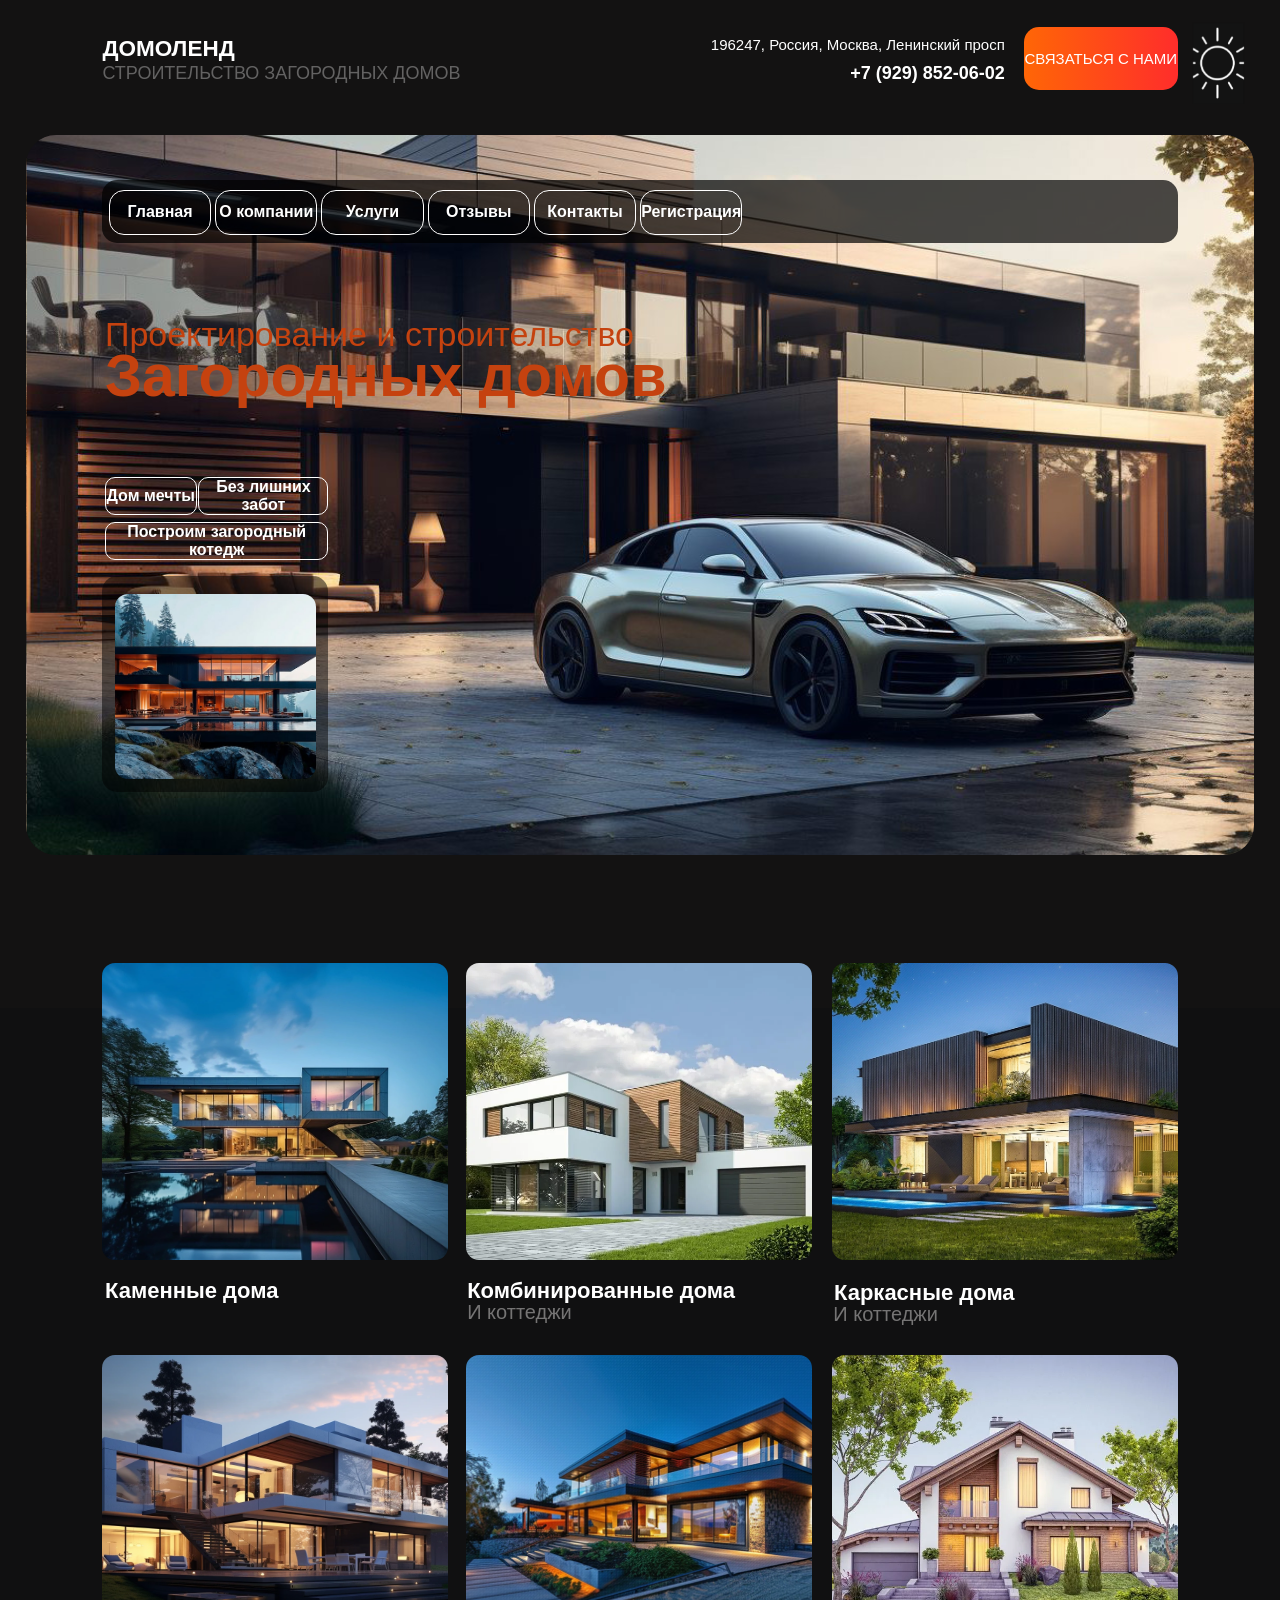
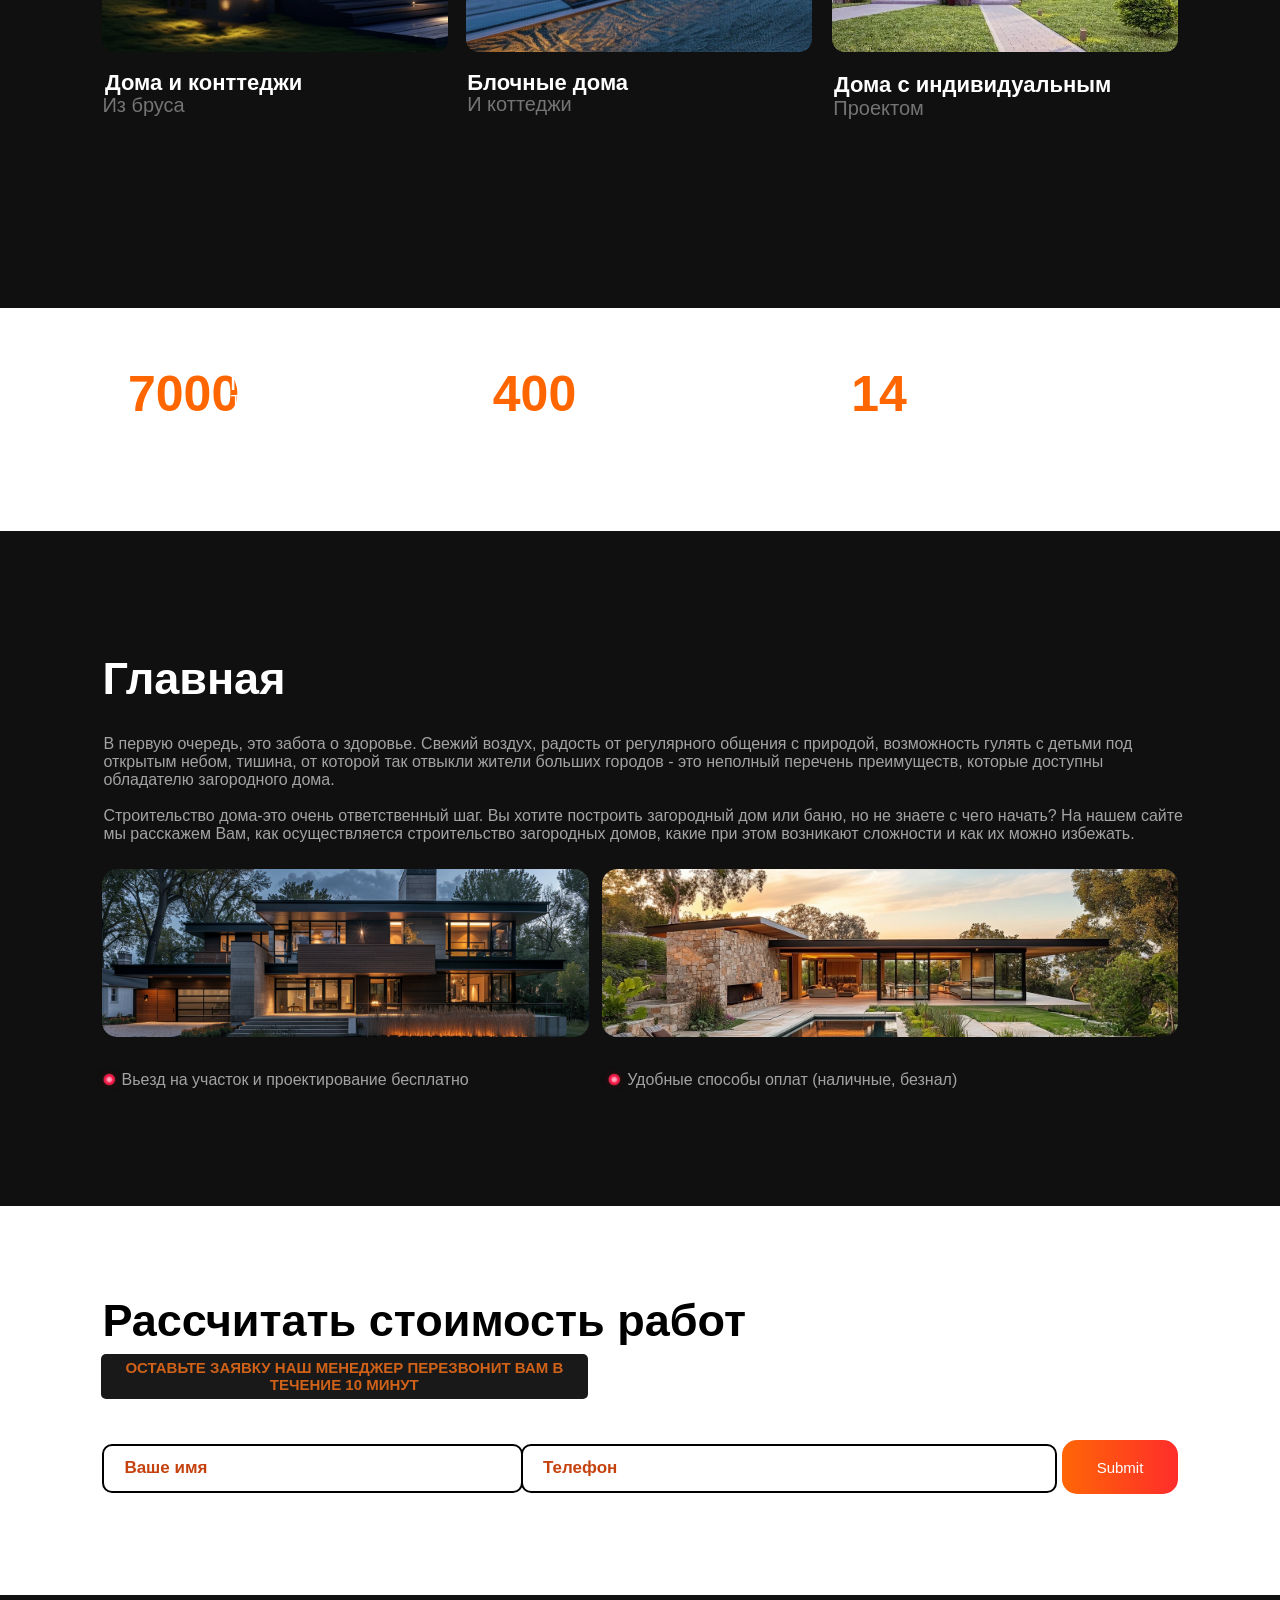
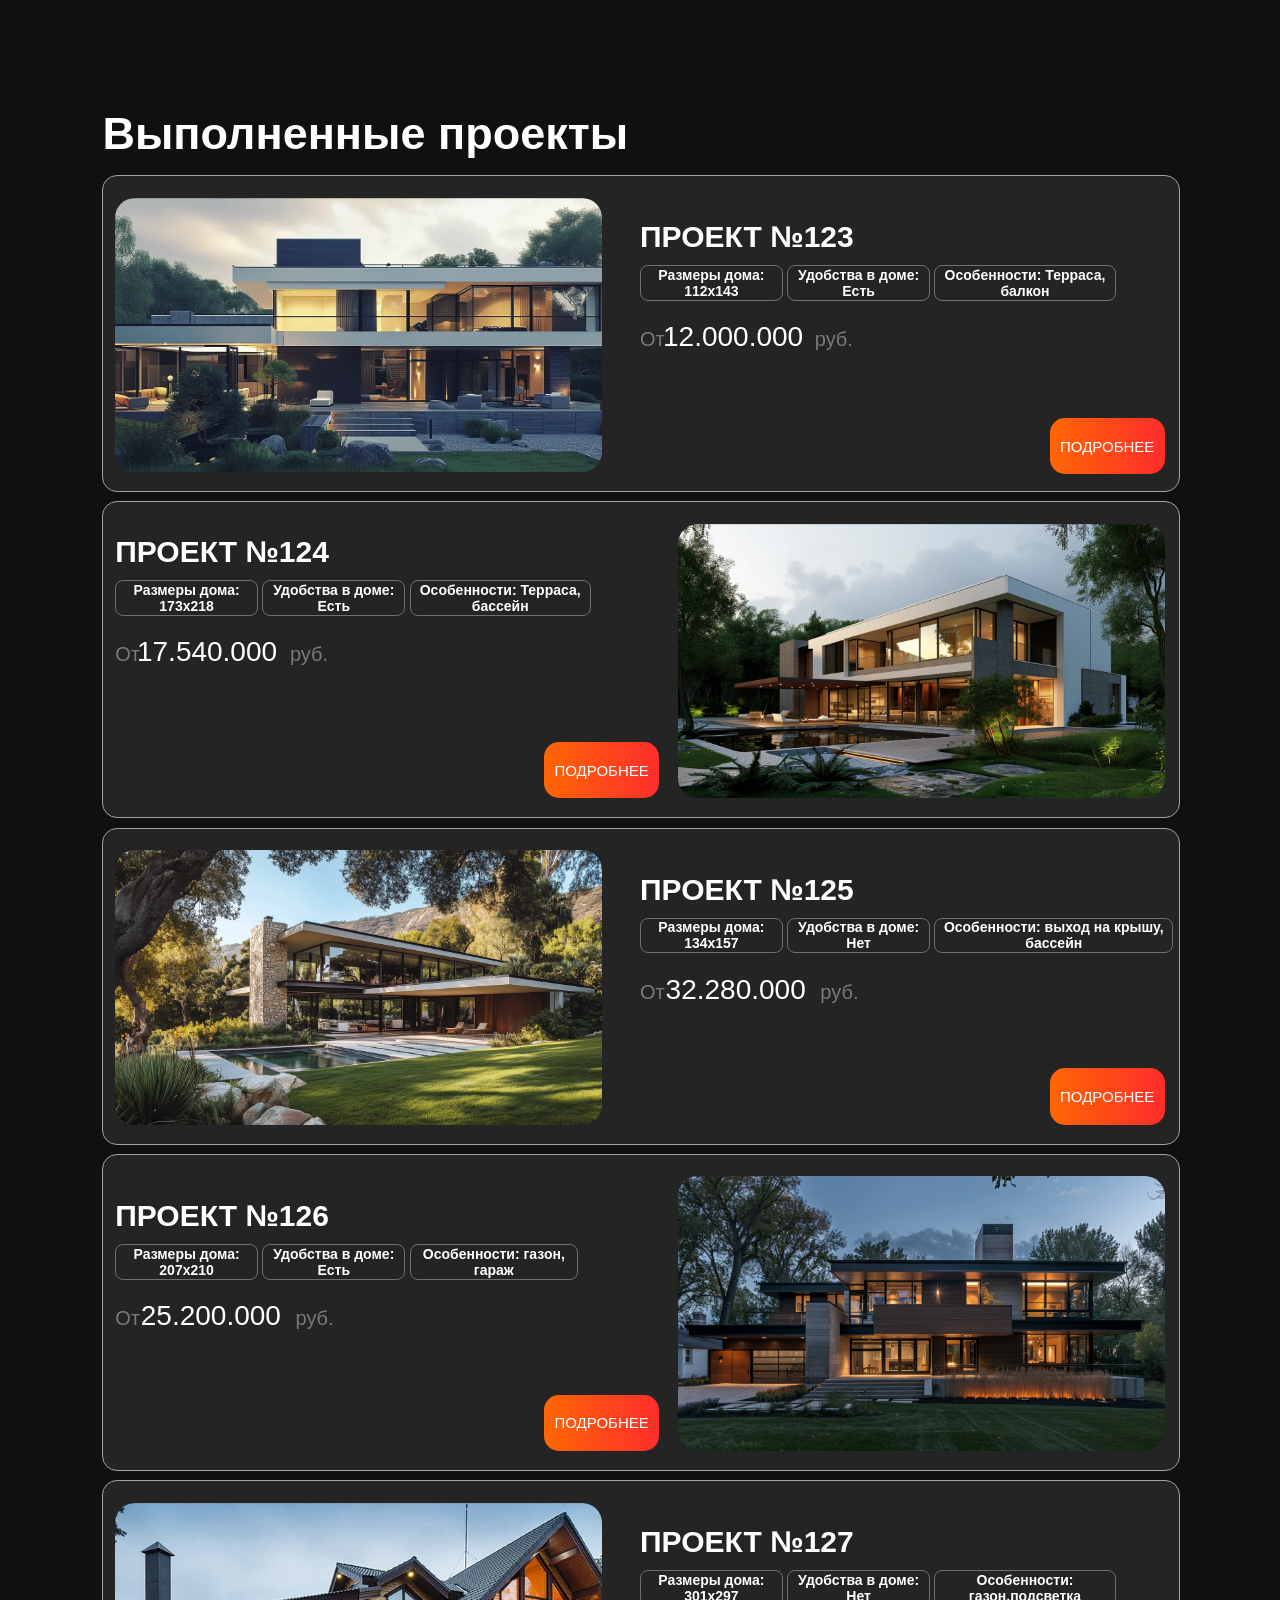
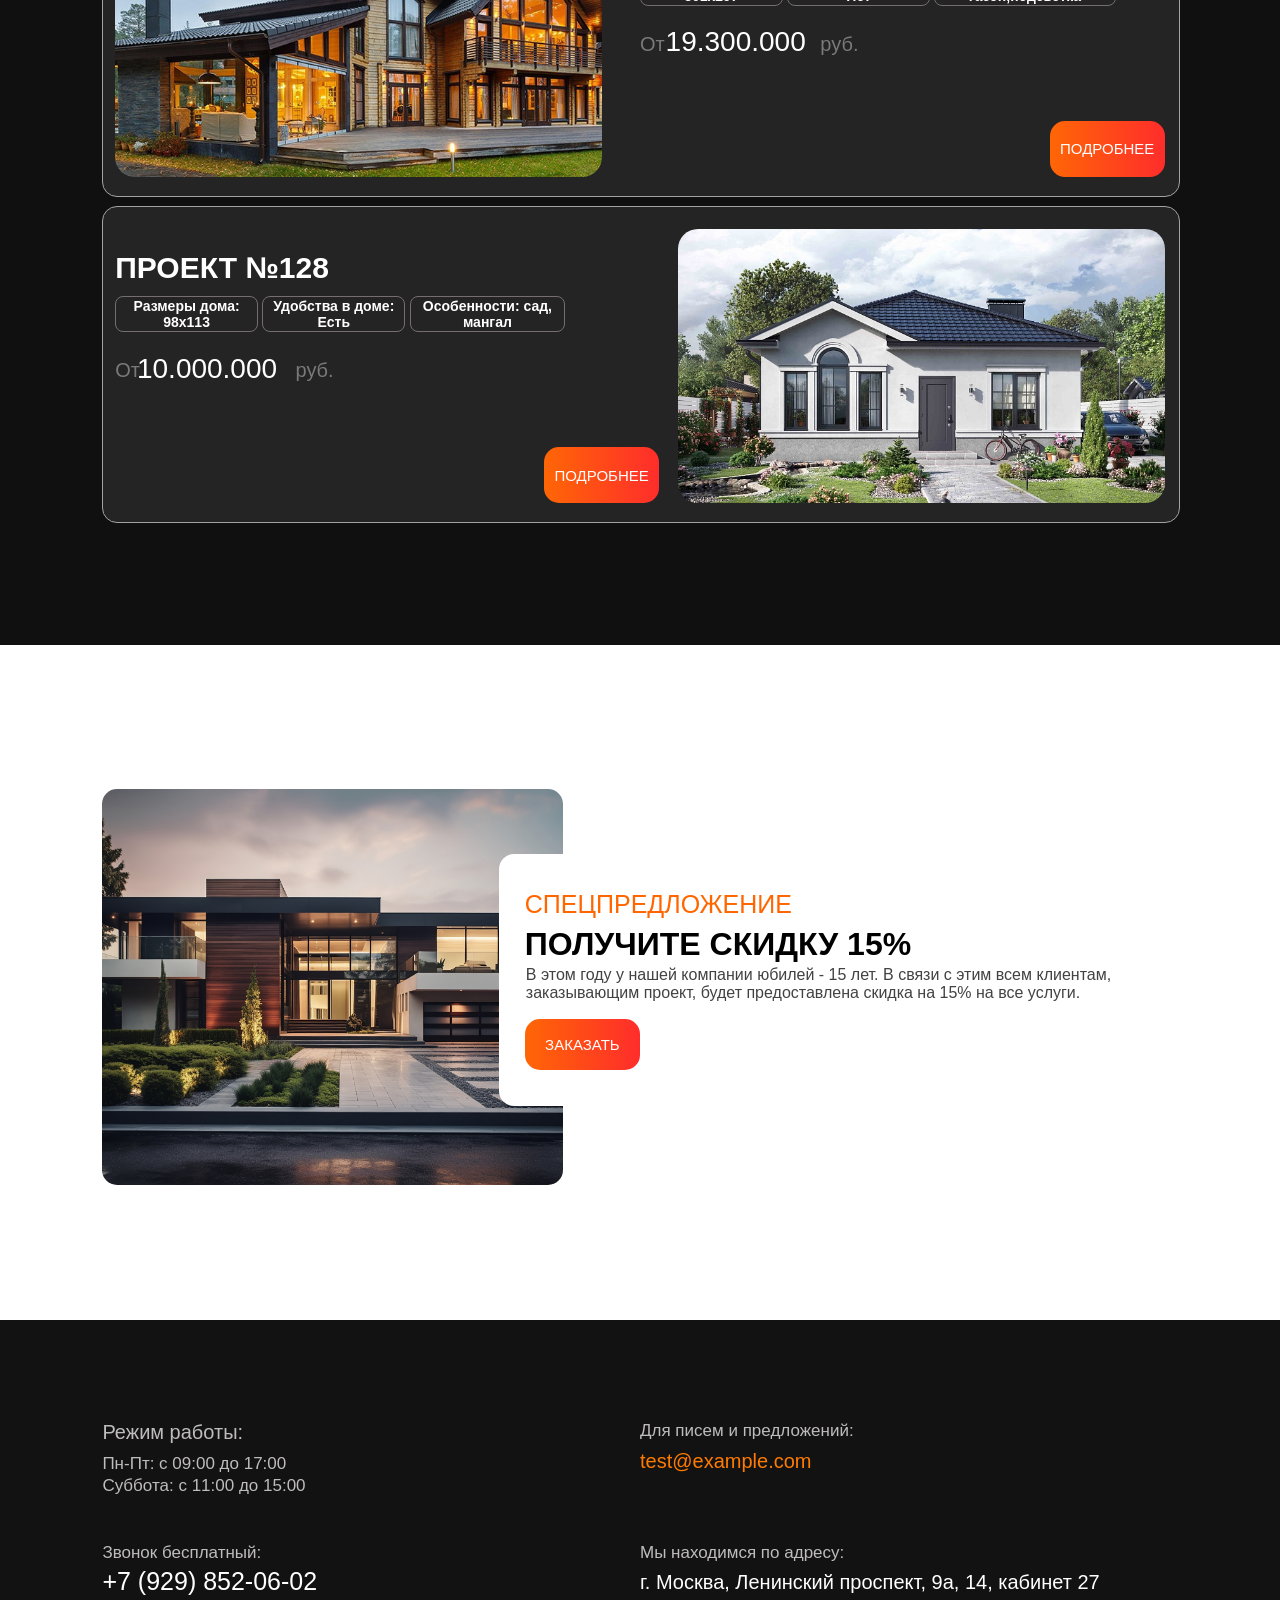
<file: Index.html>
<!DOCTYPE html>
<html>
<head>
	<meta charset="utf-8">
	<meta name="viewport" content="width=device-width, initial-scale=1">
	<title></title>
    <link rel="stylesheet"  href="https://cdnjs.cloudflare.com/ajax/libs/animate.css/4.1.1/animate.min.css"/>
    <link rel="stylesheet"  href="https://cdnjs.cloudflare.com/ajax/libs/animate.css/4.1.1/animate.min.css"/>
    
         <link rel="stylesheet" type="text/css" href="Style.css" class="tema">
</head>
<body>
    
<section class="page1">
                <div class="compani">ДОМОЛЕНД</div>
                <div class="companiinfa">СТРОИТЕЛЬСТВО ЗАГОРОДНЫХ ДОМОВ</div>
       <button type="button" class="btn animate__animated animate__flipInY">СВЯЗАТЬСЯ С НАМИ</button>
                <div class="adres">196247, Россия, Москва, Ленинский просп</div>
                <div class="number">+7 (929) 852-06-02</div>
                <button type="batton" class="btn11"></button>
                <link class="tema">
</section>


<section class="page2">
                <div class="photo1"></div>
                <div class="menu"></div>  
        <a href="Index.html"><button type="button" class="stranith1">Главная</button></a>
        <a href="index2.html"><button type="button" class="stranith2">О компании</button></a>
        <a href="index3.html"><button type="button" class="stranith3">Услуги</button></a>
        <a href="index4.html"><button type="button" class="stranith4">Отзывы </button><s/a>
        <a href="index5.html"><button type="button" class="stranith5">Контакты</button></a>
        <a href="index6.html"><button type="button" class="stranith6">Регистрация</button></a>
                <div class="proekterovanie">Проектирование и строительство</div>
                <div class="doma">Загородных домов</div>
                <div class="infa1">Дом мечты</div>
                <div class="infa2">Без лишних забот</div>
                <div class="infa3">Построим загородный котедж</div>
                <div class="ramkaphoto"></div>
                <div class="photo2"></div>  
</Section> 
 

<section class="page3">
        <a href="index7.html"><div class="photo3">
                <div class="photo3-image"></div></div></a>
                <div class="kamennihous">Каменные дома</div>
                <div class="kamennihousinfa">И коттеджи</div>
        <a href="index8.html"><div class="photo4">
                 <div class="photo4-image"></div></div></a>
                <div class="kombennihous">Комбинированные дома</div>
                <div class="kombennihousinfa">И коттеджи</div>
        <a href="index9.html"><div class="photo5">
                <div class="photo5-image"></div></div></a>
                 <div class="karkashous">Каркасные дома</div>
                <div class="karkashousinfa">И коттеджи</div>
        <a href="index10.html"><div class="photo6">
                <div class="photo6-image"></div></div></a>
                <div class="housandkotedg">Дома и конттеджи</div>
                <div class="housandkotedginfa">Из бруса</div>
        <a href="index11.html"><div class="photo7">
                <div class="photo7-image"></div></div></a>
                <div class="blockhous">Блочные дома</div>
                <div class="blockhousinfa">И коттеджи</div>
        <a href="index12.html"><div class="photo8">
                <div class="photo8-image"></div></div></a>
                <div class="indivhous">Дома с индивидуальным</div>
                <div class="indivhousinfa">Проектом</div>
</Section>


<section class="page4">
                <div class="kartochka1"></div>
                <div class="S1">7000</div>
                <div class="m21">M2</div>
                <div class="territoriq1">ТЕРРИТОРИЯ ПРОИЗВОДСТВА</div>
                <div class="kartochka2"></div>
                <div class="S2">400</div>
                <div class="m22">БОЛЕЕ</div>
                <div class="territoriq2">ОБЬЕКТОВ В РОССИИ И СНГ</div>
                <div class="kartochka3"></div>
                <div class="S3">14</div>
                <div class="m23">ЛЕТ</div>
                <div class="territoriq3">НА РЫНКЕ</div>
</section>


<section class="page5">
                <div class="glavnay">Главная</div>
                <div class="glavnayinfa">
В первую очередь, это забота о здоровье. Свежий воздух, радость от регулярного общения с природой, возможность гулять с детьми под открытым небом, тишина, от которой так отвыкли 
жители больших городов - это неполный перечень преимуществ, которые доступны обладателю загородного дома.
<br>
<br>
Строительство дома-это очень ответственный шаг. Вы хотите построить загородный дом или баню, но не знаете с чего начать? На нашем сайте мы расскажем Вам, как осуществляется 
строительство загородных домов, какие при этом возникают сложности и как их можно избежать. </div>
                <div class="photo9"></div>
                <div class="photo10"></div>
                <div class="photo11"></div>
                <div class="vezd">Вьезд на участок и проектирование бесплатно</div>
                <div class="photo12"></div>
                <div class="oplata">Удобные способы оплат (наличные, безнал)</div>
</section>


<section class="page6">
                <div class="raschetmane">Рассчитать стоимость работ</div>
                <div class="zauvka">ОСТАВЬТЕ ЗАЯВКУ НАШ МЕНЕДЖЕР ПЕРЕЗВОНИТ ВАМ В ТЕЧЕНИЕ 10 МИНУТ</div>
          <input type="text" placeholder="Ваше имя" class="name">
          <input type="text" placeholder="Телефон" class="phonenumber">
          <input type="submit" class="btn2">
          <div class="background"></div>
</section>


<section class="page7">
                <div class="gotovproekt">Выполненные проекты</div>
                        <div class="karta1"></div>
                <div class="photo13">
                <div class="photo13-image"></div></div>
                <div class="proekt1">ПРОЕКТ №123</div>
                <div class="rasmer1">Размеры дома: 112х143</div>
                <div class="ydobstva">Удобства в доме: Есть</div>
                <div class="osobenostyhous">Особенности: Терраса, балкон</div>
                <div class="money1">12.000.000 </div>
           <pre><div class="money11">От                           руб.</div></pre>
        <a href="Index14.html"><button type="button" class="btn3">ПОДРОБНЕЕ</button></a>
                        <div class="karta2"></div>
                <div class="photo14">
                <div class="photo14-image"></div></div>
                <div class="proekt2">ПРОЕКТ №124</div>
                <div class="rasmer2">Размеры дома: 173x218</div>
                <div class="ydobstva2">Удобства в доме: Есть</div>
                <div class="osobenostyhous2">Особенности: Терраса, бассейн</div>
                <div class="money2">17.540.000</div>
           <pre><div class="money22">От                           руб.</div></pre>
        <a href="Index15.html"><button type="button" class="btn4">ПОДРОБНЕЕ</button></a>
                        <div class="karta3"></div>
                <div class="photo15">
                <div class="photo15-image"></div></div>
                <div class="proekt3">ПРОЕКТ №125</div>
                <div class="rasmer3">Размеры дома: 134x157</div>
                <div class="ydobstva3">Удобства в доме: Нет</div>
                <div class="osobenostyhous3">Особенности: выход на крышу, бассейн</div>
                <div class="money3">32.280.000</div>
           <pre><div class="money33">От                            руб.</div></pre>
        <a href="Index16.html"><button type="button" class="btn5">ПОДРОБНЕЕ</button></a>
                        <div class="karta4"></div>
                <div class="photo16">
                <div class="photo16-image"></div></div>
                <div class="proekt4">ПРОЕКТ №126</div>
                <div class="rasmer4">Размеры дома: 207x210</div>
                <div class="ydobstva4">Удобства в доме: Есть</div>
                <div class="osobenostyhous4">Особенности: газон, гараж</div>
                <div class="money4">25.200.000</div>
           <pre><div class="money44">От                            руб.</div></pre>
        <a href="Index17.html"><button type="bu tton" class="btn6">ПОДРОБНЕЕ</button></a>
                        <div class="karta5"></div>
                <div class="photo17">
                <div class="photo17-image"></div></div>
                <div class="proekt5">ПРОЕКТ №127</div>
                <div class="rasmer5">Размеры дома: 301x297</div>
                <div class="ydobstva5">Удобства в доме: Нет</div>
                <div class="osobenostyhous5">Особенности: газон,подсветка</div>
                <div class="money5">19.300.000</div>
           <pre><div class="money55">От                            руб.</div></pre>
        <a href="Index18.html"><button type="button" class="btn7">ПОДРОБНЕЕ</button></a>
                        <div class="karta6"></div>
                <div class="photo18">
                <div class="photo18-image"></div></div>
                <div class="proekt6">ПРОЕКТ №128</div>
                <div class="rasmer6">Размеры дома: 98x113</div>
                <div class="ydobstva6">Удобства в доме: Есть</div>
                <div class="osobenostyhous6">Особенности: сад, мангал</div>
                <div class="money6">10.000.000</div>
           <pre><div class="money66">От                            руб.</div></pre>
        <a href="Index19.html"><button type="button" class="btn8">ПОДРОБНЕЕ</button></a>
</section>


<section class="page8">
                <div class="photo19"></div>
                <div class="karta7"></div>
                <div class="predlog">СПЕЦПРЕДЛОЖЕНИЕ</div>
                <div class="skidka">ПОЛУЧИТЕ СКИДКУ 15%</div>
           <div class="ubileycompani">
В этом году у нашей компании юбилей - 15 лет. В связи с этим всем клиентам, заказывающим проект, будет предоставлена скидка на 15% на все услуги.</div>
        <a href="Index20.html"><button type="button" class="btn9">ЗАКАЗАТЬ</button></a>
</section>


<section class="page9">
                <div class="regimrobot">Режим работы:</div>
                <div class="day">Пн-Пт: с 09:00 до 17:00</div>
                <div class="day2">Суббота: с 11:00 до 15:00</div>
                <div class="zvonok">Звонок бесплатный:</div>
                <div class="nomer">+7 (929) 852-06-02</div>
                <div class="predlogeniu">Для писем и предложений:</div>
                <div class="sylka">test@example.com</div>
                <div class="adress">Мы  находимся по адресу:</div>
                <div class="adres3">г. Москва, Ленинский проспект, 9а, 14, кабинет 27 </div>
                <div class="border"></div>
</section>




<script>
let btn = document.querySelector(".btn11");
let linkCSS  = document.querySelector(".tema");
function changeTheme(){
        if(linkCSS.getAttribute("href") == "Style.css"){
                linkCSS.href = "Style nite.css"
}
else{
        linkCSS.href = "Style.css";
}
}
btn.addEventListener("click",changeTheme)

</script>
</body>     
</html>
</file>
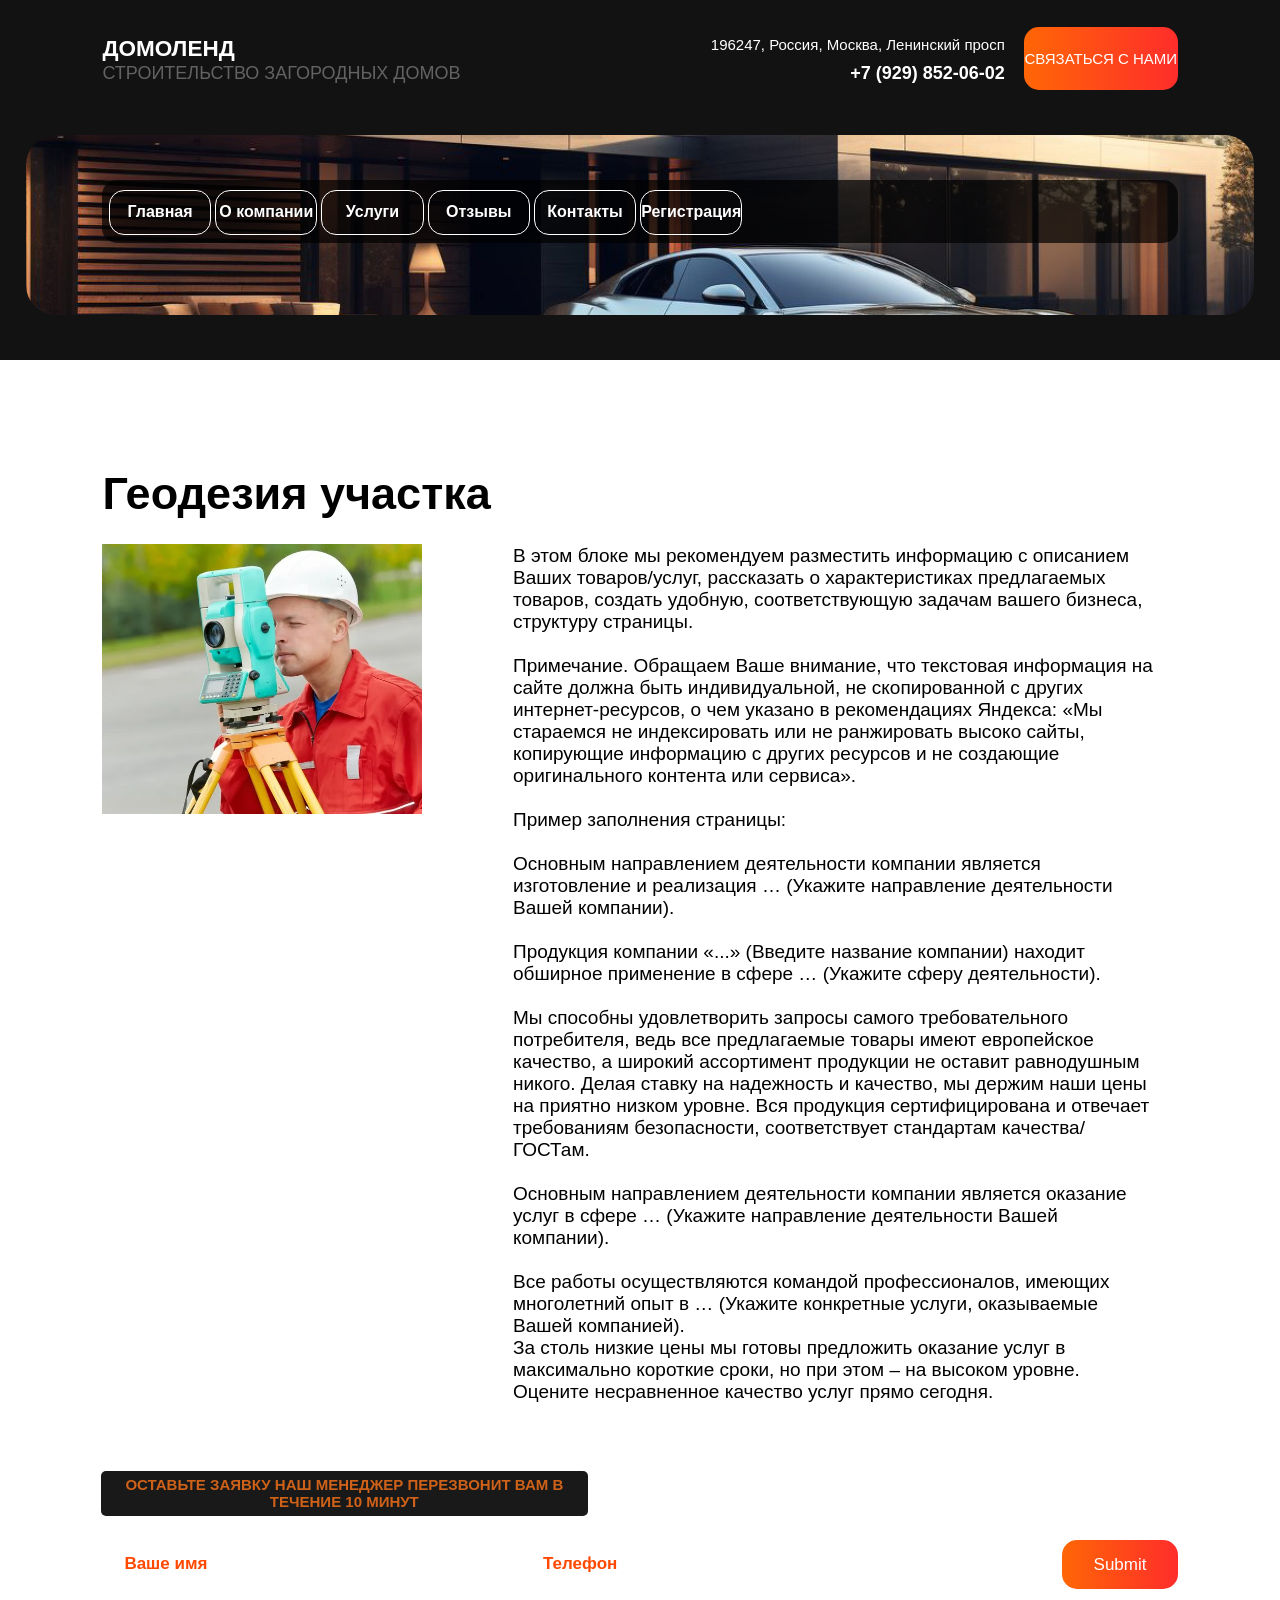
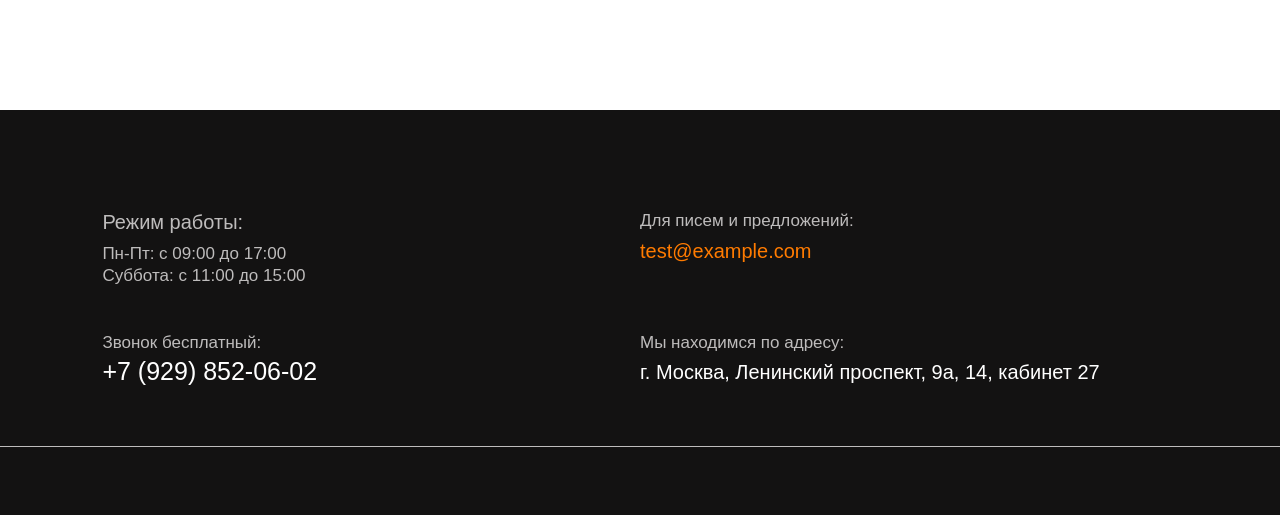
<file: index10.html>
<!DOCTYPE html>
<html>
<head>
	<meta charset="utf-8">
	<meta name="viewport" content="width=device-width, initial-scale=1">
	<title></title>
        <link rel="stylesheet"  href="https://cdnjs.cloudflare.com/ajax/libs/animate.css/4.1.1/animate.min.css"/>
    <link rel="stylesheet" type="text/css" href="style10.css">
</head>
<body>
 <section class="page1">
        <div class="compani">ДОМОЛЕНД</div>
        <div class="companiinfa">СТРОИТЕЛЬСТВО ЗАГОРОДНЫХ ДОМОВ</div>
<button type="button" class="btn animate__animated animate__flipInY">СВЯЗАТЬСЯ С НАМИ</button>
        <div class="adres">196247, Россия, Москва, Ленинский просп</div>
        <div class="number">+7 (929) 852-06-02</div>

</section>


<section class="page2">
        <div class="photo1"></div>
        <div class="menu"></div>  
<a href="Index.html"><button type="button" class="stranith1">Главная</button></a>
<a href="index2.html"><button type="button" class="stranith2">О компании</button></a>
<a href="index3.html"><button type="button" class="stranith3">Услуги</button></a>
<a href="index4.html"><button type="button" class="stranith4">Отзывы </button><s/a>
<a href="index5.html"><button type="button" class="stranith5">Контакты</button></a>
<a href="index6.html"><button type="button" class="stranith6">Регистрация</button></a>
</Section> 

<section class="page3">
    <div class="name">Геодезия участка</div>
    <div class="photo111"></div>
    <div class="infa">В этом блоке мы рекомендуем разместить информацию с описанием Ваших товаров/услуг, рассказать о характеристиках предлагаемых товаров, создать удобную, соответствующую задачам вашего бизнеса, структуру страницы.
        <br>
        <br>
        Примечание. Обращаем Ваше внимание, что текстовая информация на сайте должна быть индивидуальной, не скопированной с других интернет-ресурсов, о чем указано в рекомендациях Яндекса: «Мы стараемся не индексировать или не ранжировать высоко сайты, копирующие информацию с других ресурсов и не создающие оригинального контента или сервиса».
        <br>
        <br>
        Пример заполнения страницы:
        <br>
        <br>
        Основным направлением деятельности компании является изготовление и реализация … (Укажите направление деятельности Вашей компании).
        <br>
        <br>
        Продукция компании «...» (Введите название компании) находит обширное применение в сфере … (Укажите сферу деятельности).
        <br>
        <br>
        Мы способны удовлетворить запросы самого требовательного потребителя, ведь все предлагаемые товары имеют европейское качество, а широкий ассортимент продукции не оставит равнодушным никого. Делая ставку на надежность и качество, мы держим наши цены на приятно низком уровне. Вся продукция сертифицирована и отвечает требованиям безопасности, соответствует стандартам качества/ГОСТам.
        <br>
        <br>
        Основным направлением деятельности компании является оказание услуг в сфере … (Укажите направление деятельности Вашей компании).
        <br>
        <br>
        Все работы осуществляются командой профессионалов, имеющих многолетний опыт в … (Укажите конкретные услуги, оказываемые Вашей компанией).
        
        <br> За столь низкие цены мы готовы предложить оказание услуг в максимально короткие сроки, но при этом – на высоком уровне. Оцените несравненное качество услуг прямо сегодня.</div>
</Section> 


<section class="page4">
    <div class="money">Расчитать стоимость работ</div>
    <div class="zauvka">ОСТАВЬТЕ ЗАЯВКУ НАШ МЕНЕДЖЕР ПЕРЕЗВОНИТ ВАМ В ТЕЧЕНИЕ 10 МИНУТ</div>
    <input type="text" placeholder="Ваше имя" class="namee">
    <input type="text" placeholder="Телефон" class="phonenumber">
    <input type="submit" class="btn20">
</section>

<section class="page5">
            <div class="regimrobot">Режим работы:</div>
            <div class="day">Пн-Пт: с 09:00 до 17:00</div>
            <div class="day2">Суббота: с 11:00 до 15:00</div>
            <div class="zvonok">Звонок бесплатный:</div>
            <div class="nomer">+7 (929) 852-06-02</div>
            <div class="predlogeniu">Для писем и предложений:</div>
            <div class="sylka">test@example.com</div>
            <div class="adress">Мы  находимся по адресу:</div>
            <div class="adres3">г. Москва, Ленинский проспект, 9а, 14, кабинет 27 </div>
            <div class="border"></div>
</section>






</body>     
</html>
</file>
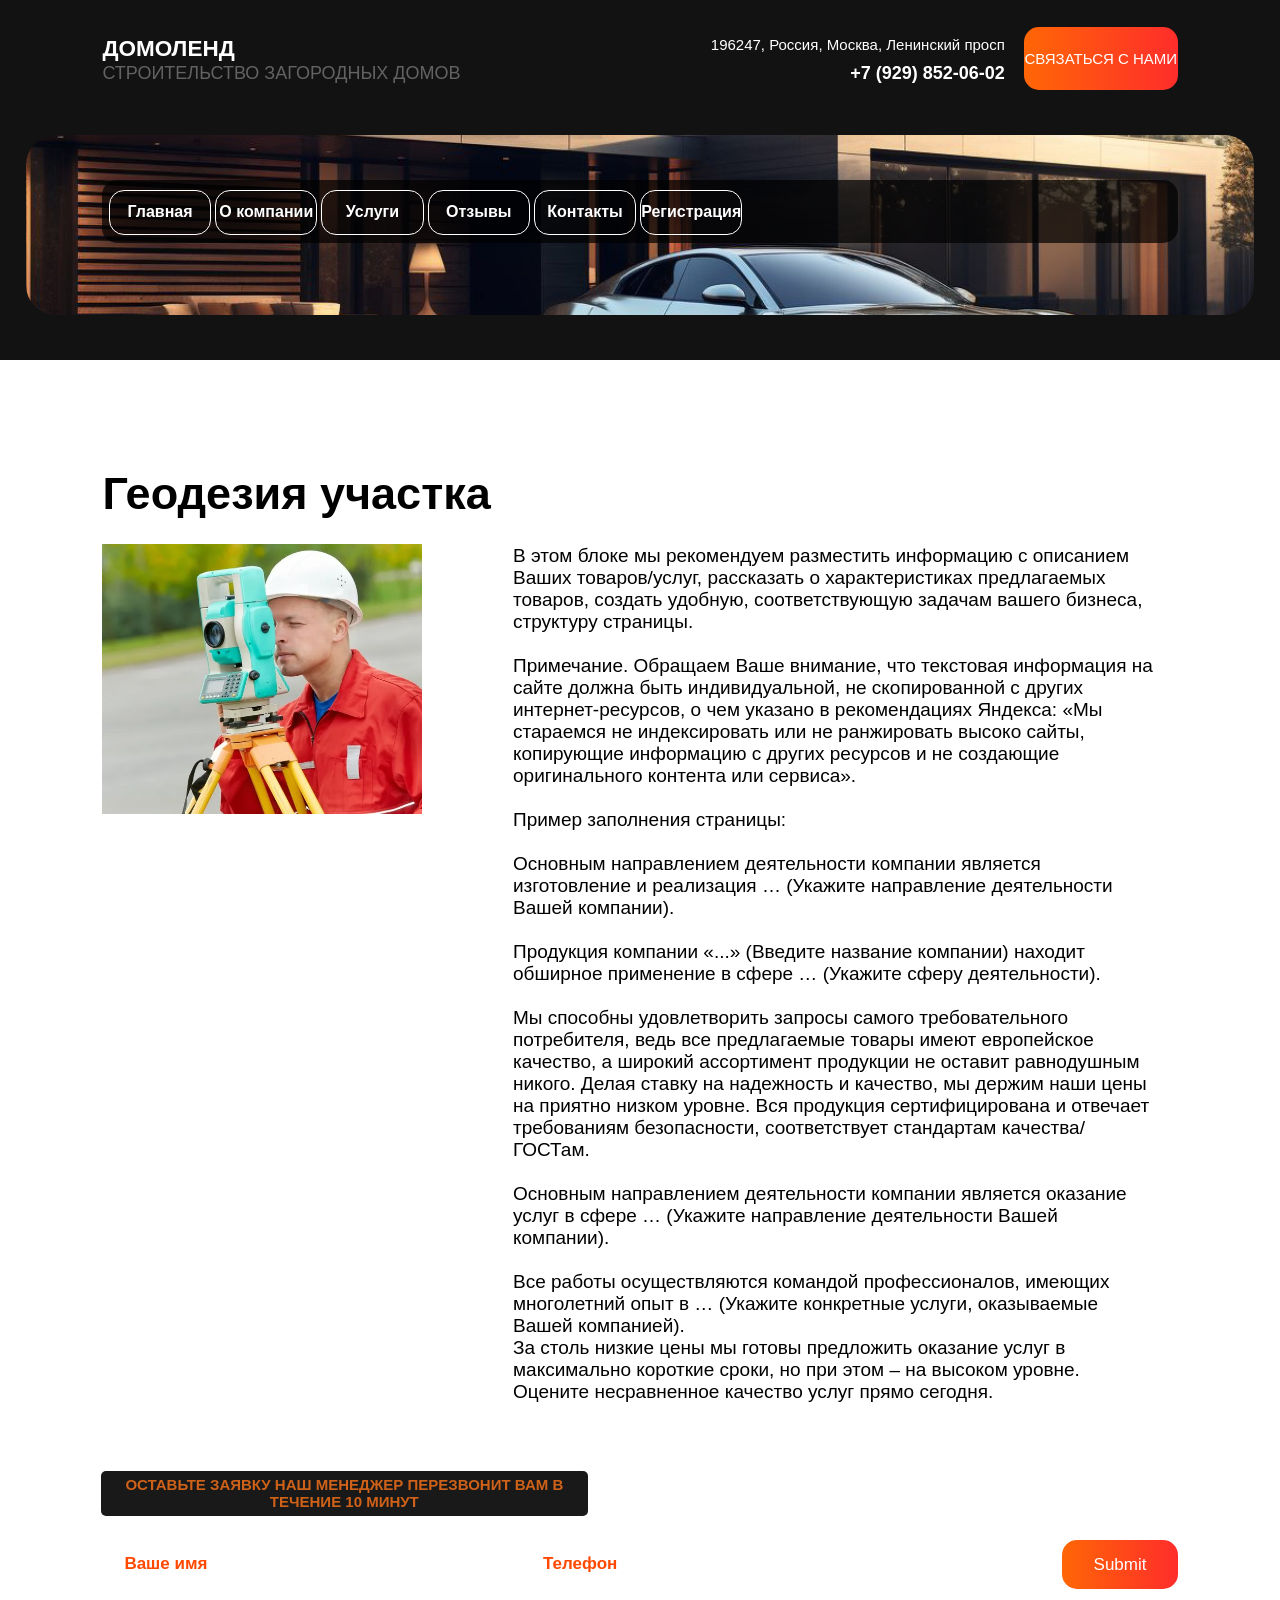
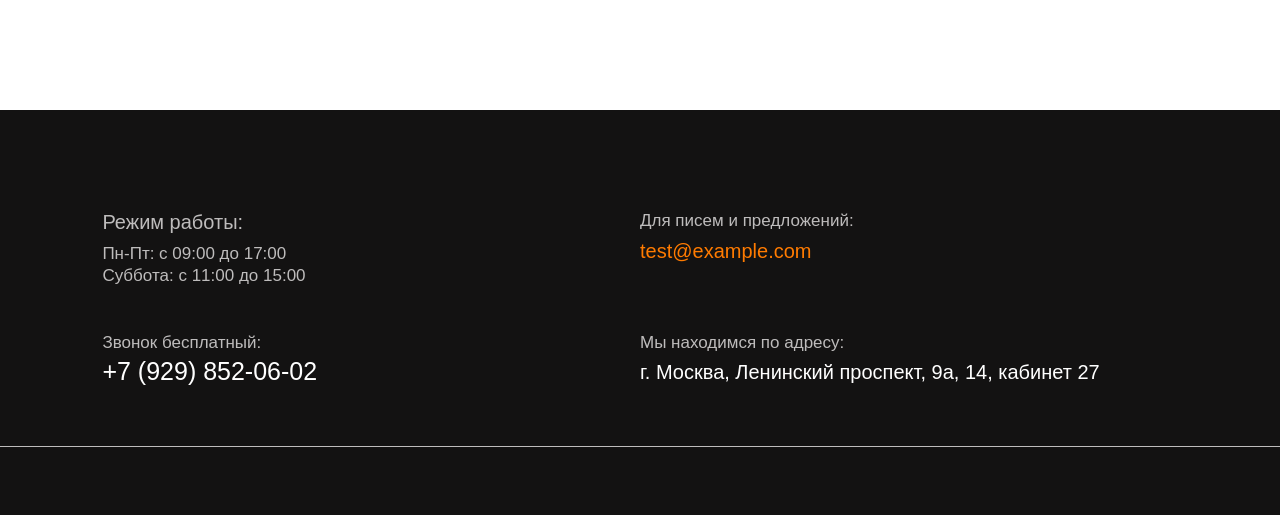
<file: index11.html>
<!DOCTYPE html>
<html>
<head>
	<meta charset="utf-8">
	<meta name="viewport" content="width=device-width, initial-scale=1">
	<title></title>
        <link rel="stylesheet"  href="https://cdnjs.cloudflare.com/ajax/libs/animate.css/4.1.1/animate.min.css"/>
    <link rel="stylesheet" type="text/css" href="style11.css">
</head>
<body>
 <section class="page1">
        <div class="compani">ДОМОЛЕНД</div>
        <div class="companiinfa">СТРОИТЕЛЬСТВО ЗАГОРОДНЫХ ДОМОВ</div>
<button type="button" class="btn animate__animated animate__flipInY">СВЯЗАТЬСЯ С НАМИ</button>
        <div class="adres">196247, Россия, Москва, Ленинский просп</div>
        <div class="number">+7 (929) 852-06-02</div>

</section>


<section class="page2">
        <div class="photo1"></div>
        <div class="menu"></div>  
<a href="Index.html"><button type="button" class="stranith1">Главная</button></a>
<a href="index2.html"><button type="button" class="stranith2">О компании</button></a>
<a href="index3.html"><button type="button" class="stranith3">Услуги</button></a>
<a href="index4.html"><button type="button" class="stranith4">Отзывы </button><s/a>
<a href="index5.html"><button type="button" class="stranith5">Контакты</button></a>
<a href="index6.html"><button type="button" class="stranith6">Регистрация</button></a>
</Section> 

<section class="page3">
    <div class="name">Геодезия участка</div>
    <div class="photo111"></div>
    <div class="infa">В этом блоке мы рекомендуем разместить информацию с описанием Ваших товаров/услуг, рассказать о характеристиках предлагаемых товаров, создать удобную, соответствующую задачам вашего бизнеса, структуру страницы.
        <br>
        <br>
        Примечание. Обращаем Ваше внимание, что текстовая информация на сайте должна быть индивидуальной, не скопированной с других интернет-ресурсов, о чем указано в рекомендациях Яндекса: «Мы стараемся не индексировать или не ранжировать высоко сайты, копирующие информацию с других ресурсов и не создающие оригинального контента или сервиса».
        <br>
        <br>
        Пример заполнения страницы:
        <br>
        <br>
        Основным направлением деятельности компании является изготовление и реализация … (Укажите направление деятельности Вашей компании).
        <br>
        <br>
        Продукция компании «...» (Введите название компании) находит обширное применение в сфере … (Укажите сферу деятельности).
        <br>
        <br>
        Мы способны удовлетворить запросы самого требовательного потребителя, ведь все предлагаемые товары имеют европейское качество, а широкий ассортимент продукции не оставит равнодушным никого. Делая ставку на надежность и качество, мы держим наши цены на приятно низком уровне. Вся продукция сертифицирована и отвечает требованиям безопасности, соответствует стандартам качества/ГОСТам.
        <br>
        <br>
        Основным направлением деятельности компании является оказание услуг в сфере … (Укажите направление деятельности Вашей компании).
        <br>
        <br>
        Все работы осуществляются командой профессионалов, имеющих многолетний опыт в … (Укажите конкретные услуги, оказываемые Вашей компанией).
        
        <br> За столь низкие цены мы готовы предложить оказание услуг в максимально короткие сроки, но при этом – на высоком уровне. Оцените несравненное качество услуг прямо сегодня.</div>
</Section> 


<section class="page4">
    <div class="money">Расчитать стоимость работ</div>
    <div class="zauvka">ОСТАВЬТЕ ЗАЯВКУ НАШ МЕНЕДЖЕР ПЕРЕЗВОНИТ ВАМ В ТЕЧЕНИЕ 10 МИНУТ</div>
    <input type="text" placeholder="Ваше имя" class="namee">
    <input type="text" placeholder="Телефон" class="phonenumber">
    <input type="submit" class="btn20">
</section>

<section class="page5">
            <div class="regimrobot">Режим работы:</div>
            <div class="day">Пн-Пт: с 09:00 до 17:00</div>
            <div class="day2">Суббота: с 11:00 до 15:00</div>
            <div class="zvonok">Звонок бесплатный:</div>
            <div class="nomer">+7 (929) 852-06-02</div>
            <div class="predlogeniu">Для писем и предложений:</div>
            <div class="sylka">test@example.com</div>
            <div class="adress">Мы  находимся по адресу:</div>
            <div class="adres3">г. Москва, Ленинский проспект, 9а, 14, кабинет 27 </div>
            <div class="border"></div>
</section>






</body>     
</html>
</file>
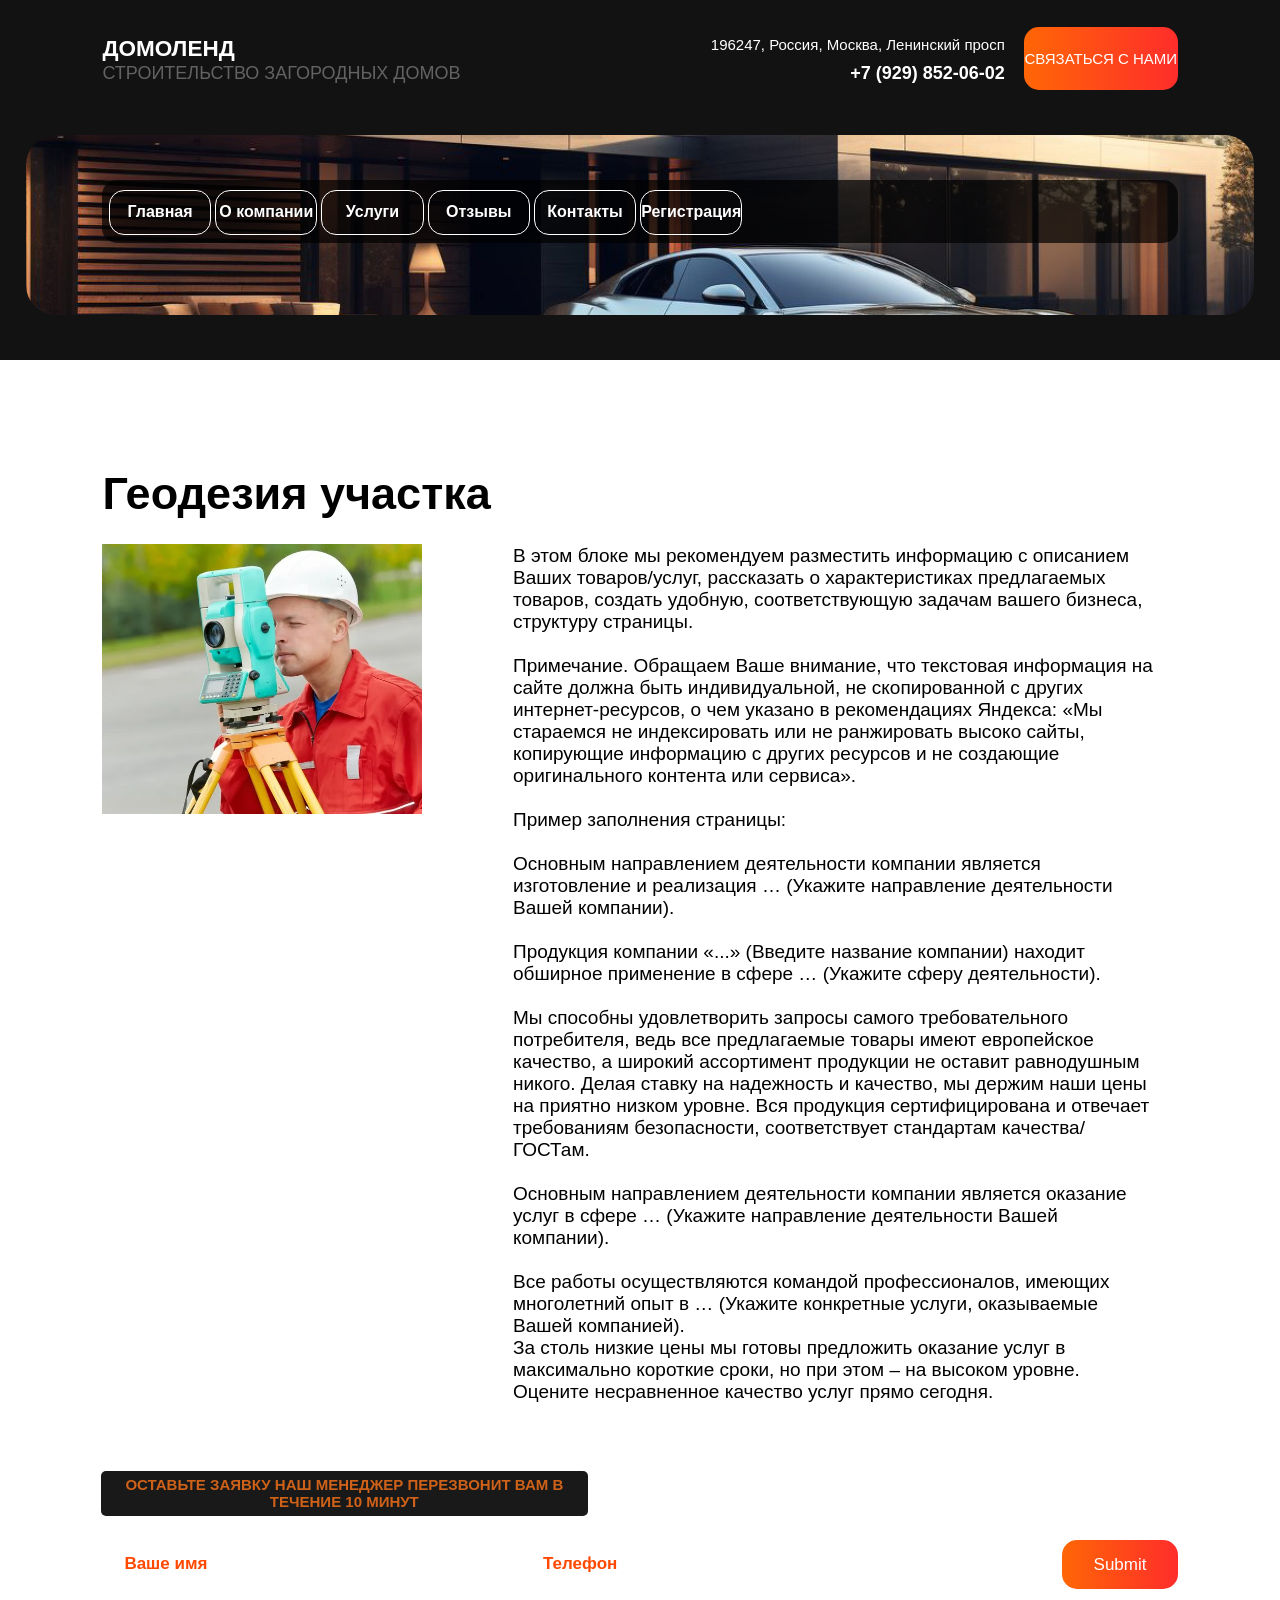
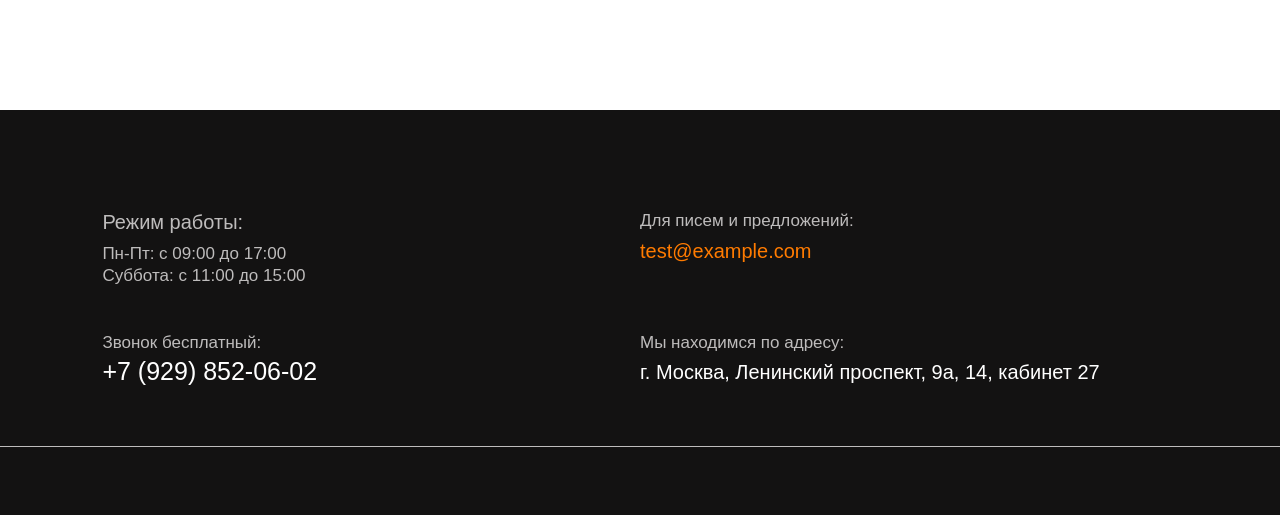
<file: index12.html>
<!DOCTYPE html>
<html>
<head>
	<meta charset="utf-8">
	<meta name="viewport" content="width=device-width, initial-scale=1">
	<title></title>
        <link rel="stylesheet"  href="https://cdnjs.cloudflare.com/ajax/libs/animate.css/4.1.1/animate.min.css"/>
    <link rel="stylesheet" type="text/css" href="style12.css">
</head>
<body>
 <section class="page1">
        <div class="compani">ДОМОЛЕНД</div>
        <div class="companiinfa">СТРОИТЕЛЬСТВО ЗАГОРОДНЫХ ДОМОВ</div>
<button type="button" class="btn animate__animated animate__flipInY">СВЯЗАТЬСЯ С НАМИ</button>
        <div class="adres">196247, Россия, Москва, Ленинский просп</div>
        <div class="number">+7 (929) 852-06-02</div>

</section>


<section class="page2">
        <div class="photo1"></div>
        <div class="menu"></div>  
<a href="Index.html"><button type="button" class="stranith1">Главная</button></a>
<a href="index2.html"><button type="button" class="stranith2">О компании</button></a>
<a href="index3.html"><button type="button" class="stranith3">Услуги</button></a>
<a href="index4.html"><button type="button" class="stranith4">Отзывы </button><s/a>
<a href="index5.html"><button type="button" class="stranith5">Контакты</button></a>
<a href="index6.html"><button type="button" class="stranith6">Регистрация</button></a>
</Section> 

<section class="page3">
    <div class="name">Геодезия участка</div>
    <div class="photo111"></div>
    <div class="infa">В этом блоке мы рекомендуем разместить информацию с описанием Ваших товаров/услуг, рассказать о характеристиках предлагаемых товаров, создать удобную, соответствующую задачам вашего бизнеса, структуру страницы.
        <br>
        <br>
        Примечание. Обращаем Ваше внимание, что текстовая информация на сайте должна быть индивидуальной, не скопированной с других интернет-ресурсов, о чем указано в рекомендациях Яндекса: «Мы стараемся не индексировать или не ранжировать высоко сайты, копирующие информацию с других ресурсов и не создающие оригинального контента или сервиса».
        <br>
        <br>
        Пример заполнения страницы:
        <br>
        <br>
        Основным направлением деятельности компании является изготовление и реализация … (Укажите направление деятельности Вашей компании).
        <br>
        <br>
        Продукция компании «...» (Введите название компании) находит обширное применение в сфере … (Укажите сферу деятельности).
        <br>
        <br>
        Мы способны удовлетворить запросы самого требовательного потребителя, ведь все предлагаемые товары имеют европейское качество, а широкий ассортимент продукции не оставит равнодушным никого. Делая ставку на надежность и качество, мы держим наши цены на приятно низком уровне. Вся продукция сертифицирована и отвечает требованиям безопасности, соответствует стандартам качества/ГОСТам.
        <br>
        <br>
        Основным направлением деятельности компании является оказание услуг в сфере … (Укажите направление деятельности Вашей компании).
        <br>
        <br>
        Все работы осуществляются командой профессионалов, имеющих многолетний опыт в … (Укажите конкретные услуги, оказываемые Вашей компанией).
        
        <br> За столь низкие цены мы готовы предложить оказание услуг в максимально короткие сроки, но при этом – на высоком уровне. Оцените несравненное качество услуг прямо сегодня.</div>
</Section> 


<section class="page4">
    <div class="money">Расчитать стоимость работ</div>
    <div class="zauvka">ОСТАВЬТЕ ЗАЯВКУ НАШ МЕНЕДЖЕР ПЕРЕЗВОНИТ ВАМ В ТЕЧЕНИЕ 10 МИНУТ</div>
    <input type="text" placeholder="Ваше имя" class="namee">
    <input type="text" placeholder="Телефон" class="phonenumber">
    <input type="submit" class="btn20">
</section>

<section class="page5">
            <div class="regimrobot">Режим работы:</div>
            <div class="day">Пн-Пт: с 09:00 до 17:00</div>
            <div class="day2">Суббота: с 11:00 до 15:00</div>
            <div class="zvonok">Звонок бесплатный:</div>
            <div class="nomer">+7 (929) 852-06-02</div>
            <div class="predlogeniu">Для писем и предложений:</div>
            <div class="sylka">test@example.com</div>
            <div class="adress">Мы  находимся по адресу:</div>
            <div class="adres3">г. Москва, Ленинский проспект, 9а, 14, кабинет 27 </div>
            <div class="border"></div>
</section>






</body>     
</html>
</file>
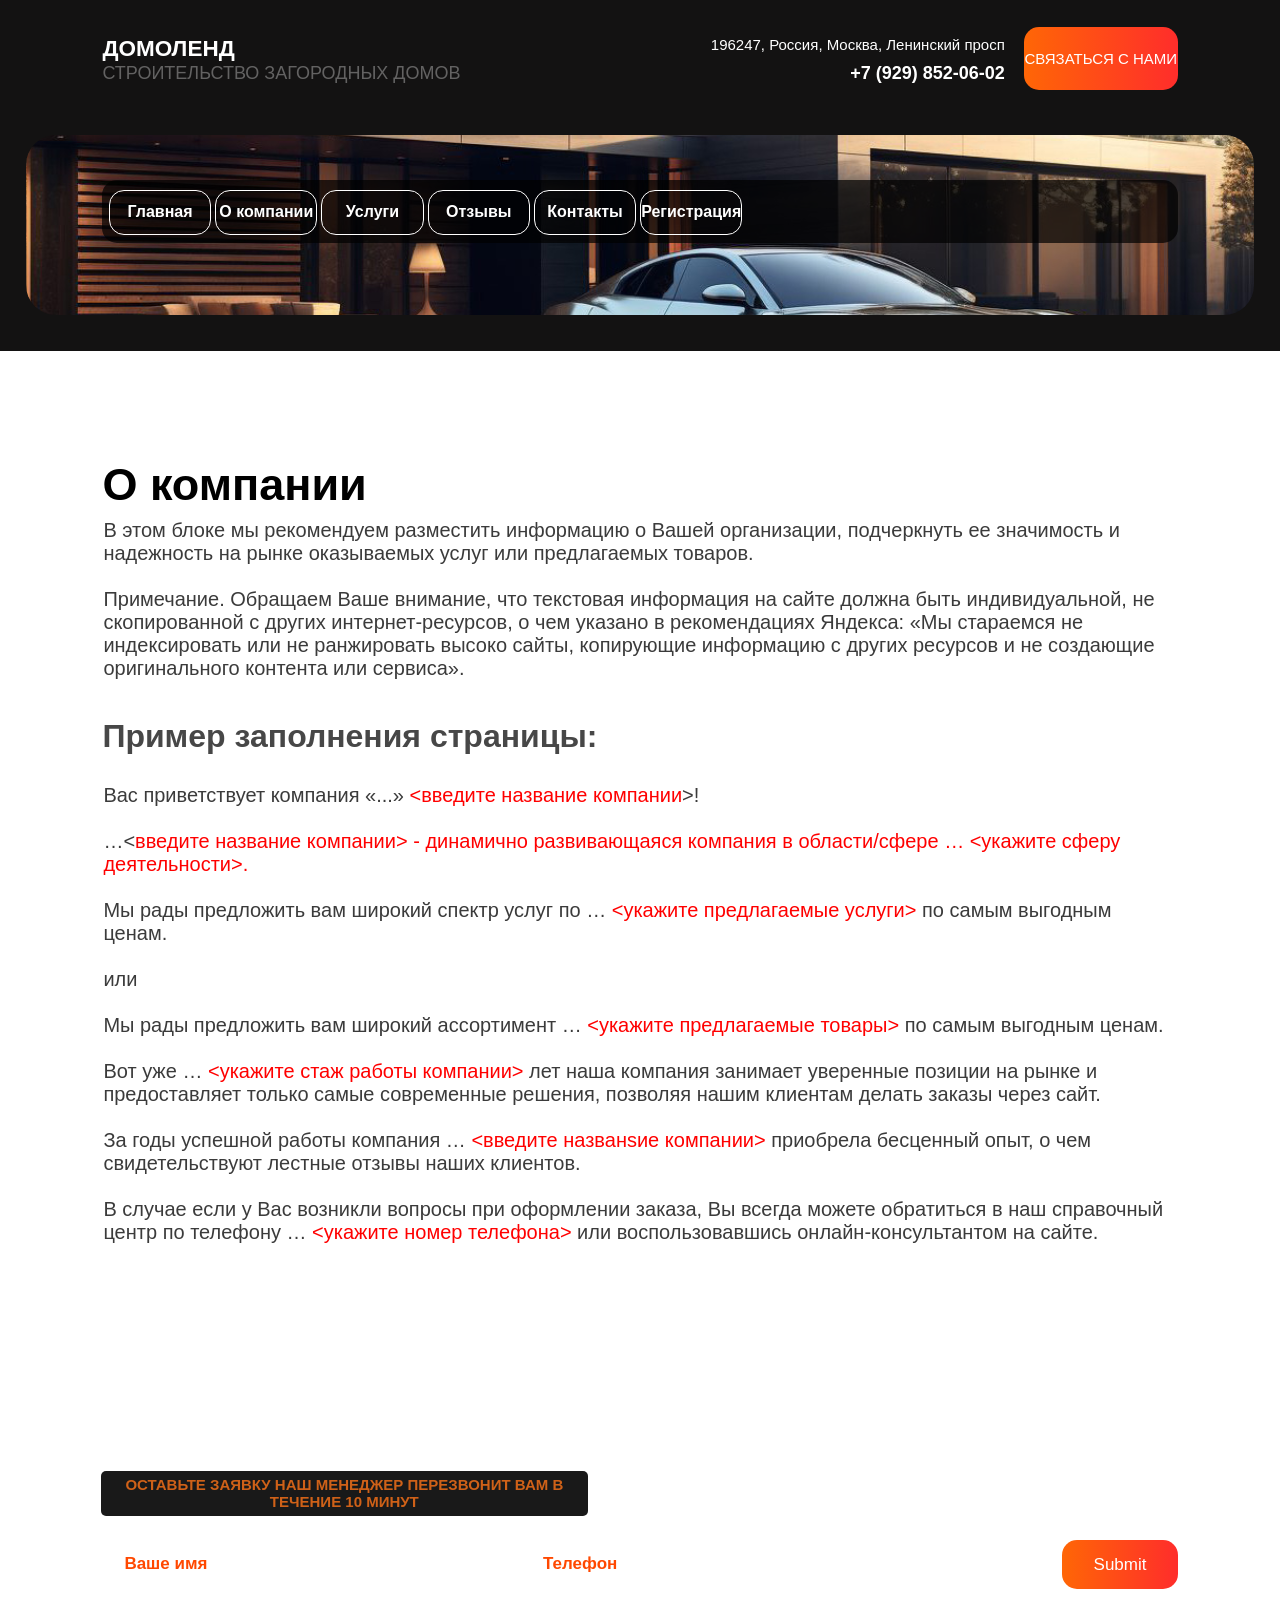
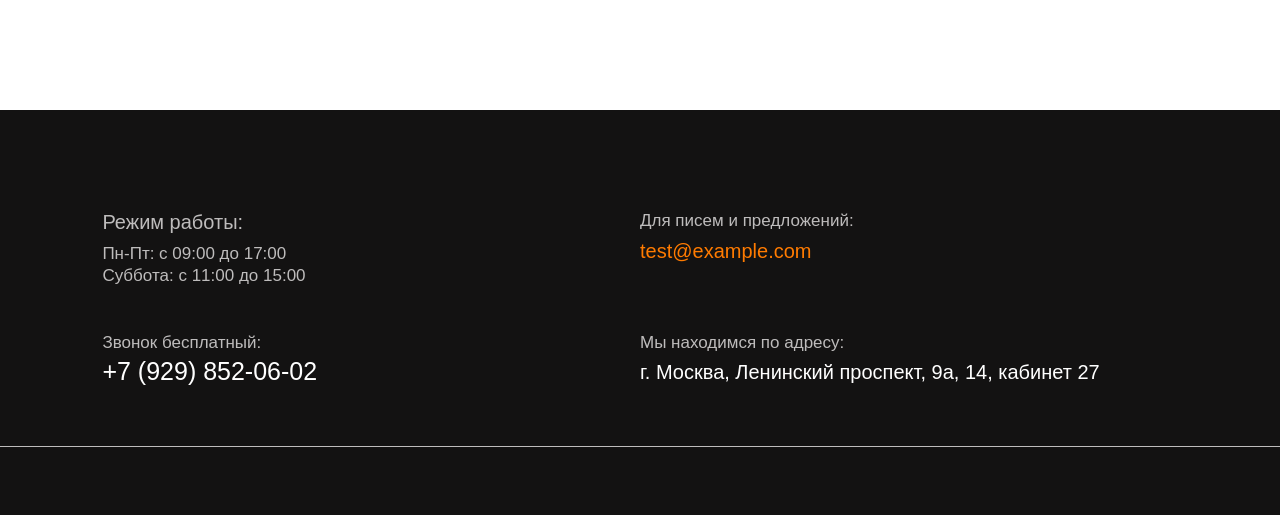
<file: index2.html>
<!DOCTYPE html>
<html>
<head>
	<meta charset="utf-8">
	<meta name="viewport" content="width=device-width, initial-scale=1">
	<title></title>
        <link rel="stylesheet"  href="https://cdnjs.cloudflare.com/ajax/libs/animate.css/4.1.1/animate.min.css"/>
    <link rel="stylesheet" type="text/css" href="Style1.css">
</head>
<body>
    <section class="page1">
                <div class="compani">ДОМОЛЕНД</div>
                <div class="companiinfa">СТРОИТЕЛЬСТВО ЗАГОРОДНЫХ ДОМОВ</div>
        <button type="button" class="btn animate__animated animate__flipInY">СВЯЗАТЬСЯ С НАМИ</button>
                <div class="adres">196247, Россия, Москва, Ленинский просп</div>
                <div class="number">+7 (929) 852-06-02</div>
        
</section>


<section class="page2">
                <div class="photo1"></div>
                <div class="menu"></div>  
        <a href="Index.html"><button type="button" class="stranith1">Главная</button></a>
        <a href="index2.html"><button type="button" class="stranith2">О компании</button></a>
        <a href="index3.html"><button type="button" class="stranith3">Услуги</button></a>
        <a href="index4.html"><button type="button" class="stranith4">Отзывы </button><s/a>
        <a href="index5.html"><button type="button" class="stranith5">Контакты</button></a>
        <a href="index6.html"><button type="button" class="stranith6">Регистрация</button></a>
</Section> 

<section class="page3">
                <div class="kompani">О компании</div>
           <div class="kompaniinfa">
В этом блоке мы рекомендуем разместить информацию о Вашей организации, подчеркнуть ее значимость и надежность на рынке оказываемых 
услуг или предлагаемых товаров.
<br><br>
Примечание. Обращаем Ваше внимание, что текстовая информация на сайте должна быть индивидуальной, не скопированной с других 
интернет-ресурсов, о чем указано в рекомендациях Яндекса: «Мы стараемся не индексировать или не ранжировать высоко сайты, 
копирующие информацию с других ресурсов и не создающие оригинального контента или сервиса».</div>
              <div class="zapolnenie">Пример заполнения страницы:</div> 
             <div class="zapolnenieinfa">Вас приветствует компания «...» <font color="red"><введите название компании</font>>!<br><br>
                

…<<font color="red">введите название компании>  - динамично развивающаяся компания в области/сфере … <укажите сферу деятельности>.</font>
<br><br>
Мы рады предложить вам широкий спектр услуг по … <font color="red"><укажите предлагаемые услуги></font> по самым выгодным ценам.
<br><br>
или<br><br>

Мы рады предложить вам широкий ассортимент … <font color="red"><укажите предлагаемые товары></font> по самым выгодным ценам.
<br><br>
Вот уже … <font color="red"><укажите стаж работы компании></font> лет наша компания занимает уверенные позиции на рынке и предоставляет только самые 
современные решения, позволяя нашим клиентам делать заказы через сайт.
<br><br>
За годы успешной работы компания …  <font color="red"><введите названsие компании></font> приобрела бесценный опыт, о чем свидетельствуют лестные отзывы 
наших клиентов.
<br><br>
В случае если у Вас возникли вопросы при оформлении заказа, Вы всегда можете обратиться в наш справочный центр по телефону …  <font color="red"><укажите 
номер телефона></font> или воспользовавшись онлайн-консультантом на сайте.</div>
</section>


<section class="page4">
        <div class="money">Расчитать стоимость работ</div>
        <div class="zauvka">ОСТАВЬТЕ ЗАЯВКУ НАШ МЕНЕДЖЕР ПЕРЕЗВОНИТ ВАМ В ТЕЧЕНИЕ 10 МИНУТ</div>
        <input type="text" placeholder="Ваше имя" class="name">
        <input type="text" placeholder="Телефон" class="phonenumber">
        <input type="submit" class="btn2">
</section>

<section class="page5">
                <div class="regimrobot">Режим работы:</div>
                <div class="day">Пн-Пт: с 09:00 до 17:00</div>
                <div class="day2">Суббота: с 11:00 до 15:00</div>
                <div class="zvonok">Звонок бесплатный:</div>
                <div class="nomer">+7 (929) 852-06-02</div>
                <div class="predlogeniu">Для писем и предложений:</div>
                <div class="sylka">test@example.com</div>
                <div class="adress">Мы  находимся по адресу:</div>
                <div class="adres3">г. Москва, Ленинский проспект, 9а, 14, кабинет 27 </div>
                <div class="border"></div>
</section>


</body>     
</html>
</file>
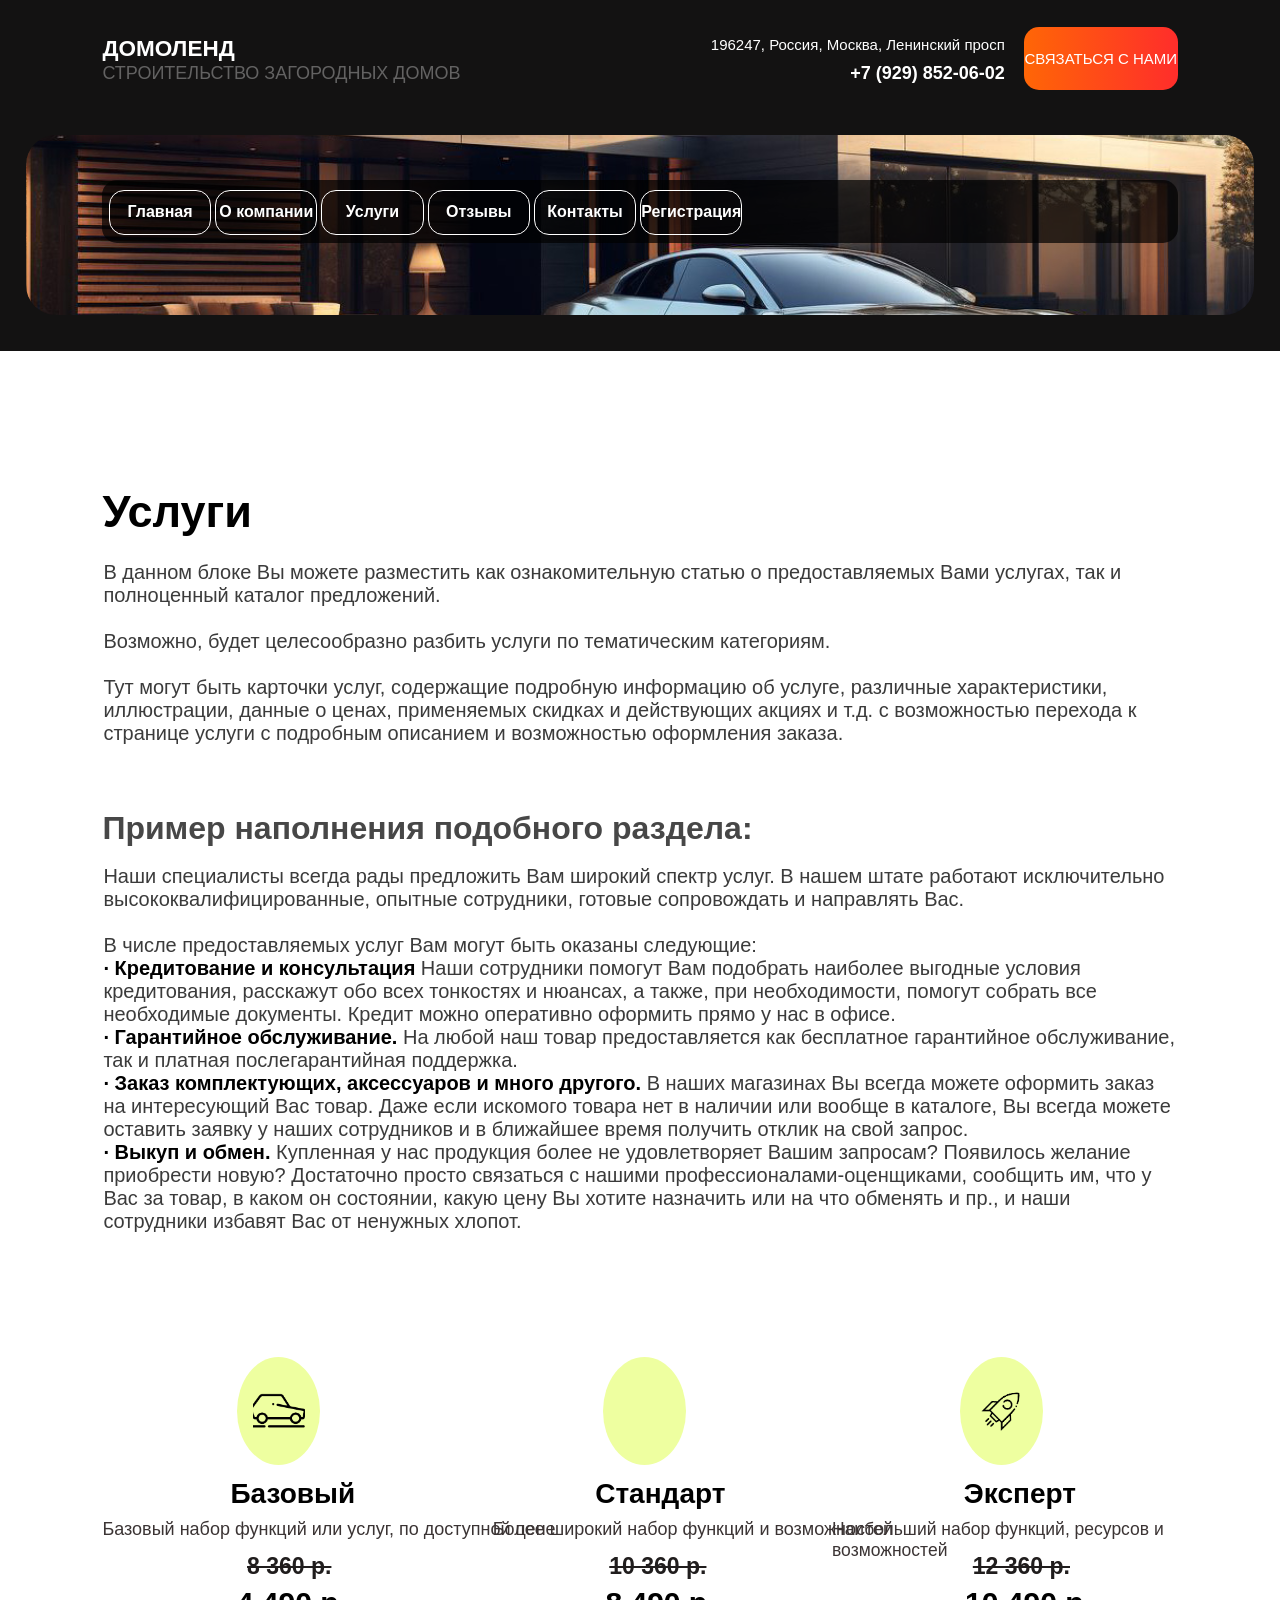
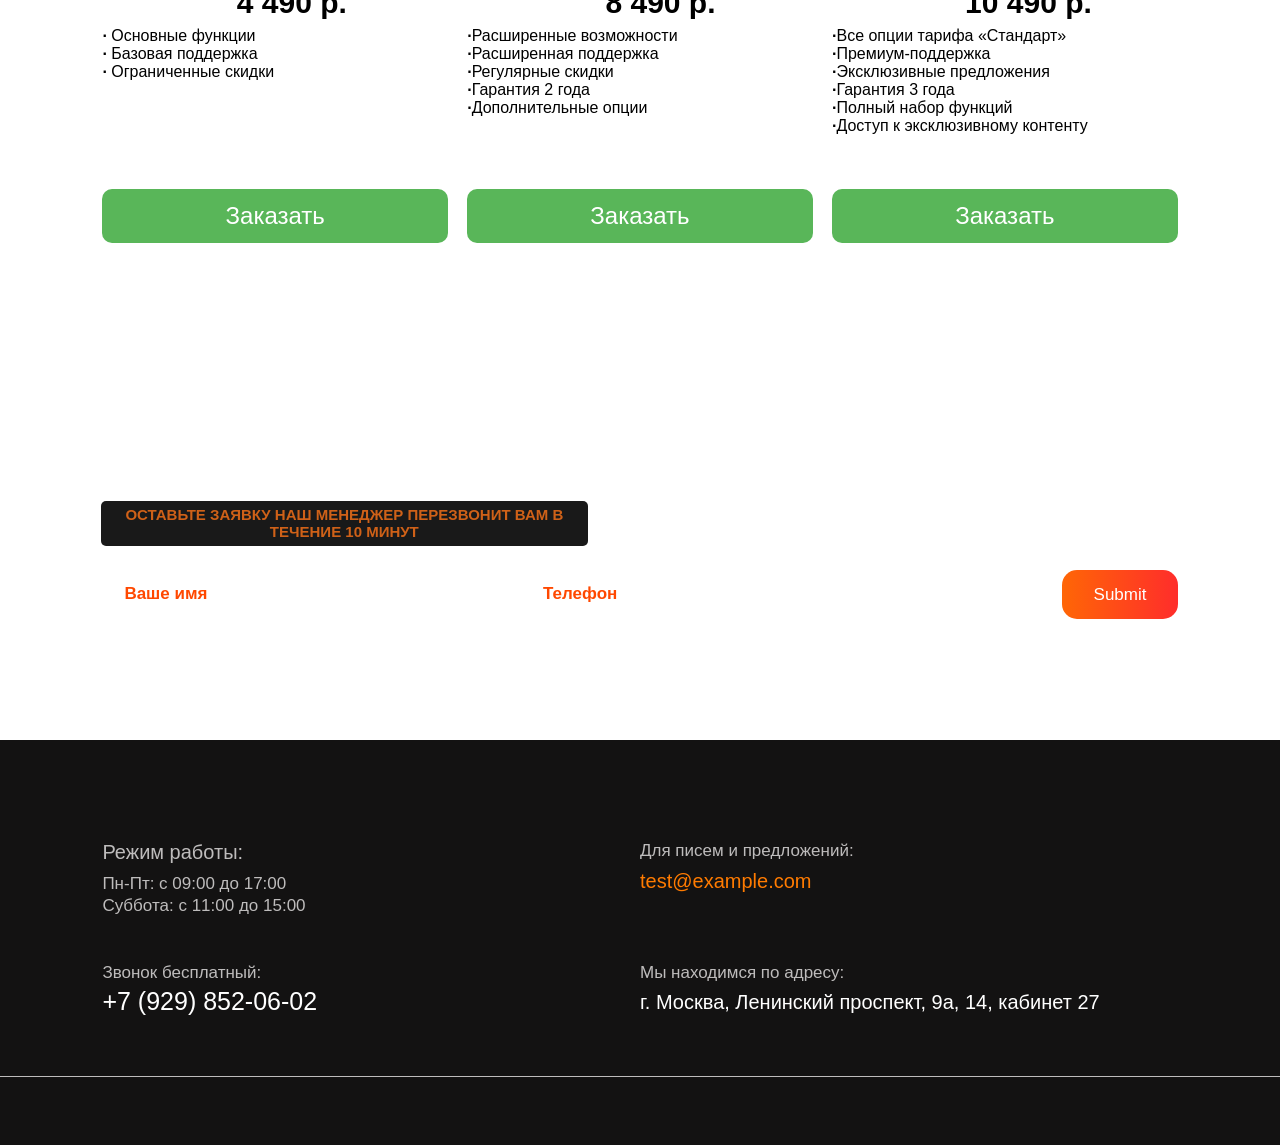
<file: Index3.html>
<!DOCTYPE html>
<html>
<head>
	<meta charset="utf-8">
	<meta name="viewport" content="width=device-width, initial-scale=1">
	<title></title>
        <link rel="stylesheet"  href="https://cdnjs.clo udflare.com/ajax/libs/animate.css/4.1.1/animate.min.css"/>
    <link rel="stylesheet" type="text/css" href="Style2.css">
</head>
<body>
    <section class="page1">
                <div class="compani">ДОМОЛЕНД</div>
                <div class="companiinfa">СТРОИТЕЛЬСТВО ЗАГОРОДНЫХ ДОМОВ</div>
        <button type="button" class="btn animate__animated animate__flipInY">СВЯЗАТЬСЯ С НАМИ</button>
                <div class="adres">196247, Россия, Москва, Ленинский просп</div>
                <div class="number">+7 (929) 852-06-02</div>
        
</section>


<section class="page2">
                <div class="photo1"></div>
                <div class="menu"></div>  
        <a href="Index.html"><button type="button" class="stranith1">Главная</button></a>
        <a href="index2.html"><button type="button" class="stranith2">О компании</button></a>
        <a href="index3.html"><button type="button" class="stranith3">Услуги</button></a>
        <a href="index4.html"><button type="button" class="stranith4">Отзывы </button><s/a>
        <a href="index5.html"><button type="button" class="stranith5">Контакты</button></a>
        <a href="index6.html"><button type="button" class="stranith6">Регистрация</button></a>
</Section> 

<section class="page3">
                <div class="uslygi">Услуги</div>
           <div class="uslygiinfa">
В данном блоке Вы можете разместить как ознакомительную статью о предоставляемых Вами услугах, так и полноценный каталог 
предложений.
<br><br>
Возможно, будет целесообразно разбить услуги по тематическим категориям.
<br><br>
Тут могут быть карточки услуг, содержащие подробную информацию об услуге, различные характеристики, иллюстрации, данные о ценах, 
применяемых скидках и действующих акциях и т.д. с возможностью перехода к странице услуги с подробным описанием и возможностью 
оформления заказа.</div>
               <div class="zapolnenie">Пример наполнения подобного раздела:</div>
          <div class="zapolnenieinfa">
Наши специалисты всегда рады предложить Вам широкий спектр услуг. В нашем штате работают исключительно высококвалифицированные, 
опытные сотрудники, готовые сопровождать и направлять Вас.
<br><br>
В числе предоставляемых услуг Вам могут быть оказаны следующие:
<br>
<Font color="black"><strong>· Кредитование и консультация</strong></Font> Наши сотрудники помогут Вам подобрать наиболее выгодные условия кредитования, расскажут обо всех 
тонкостях и нюансах, а также, при необходимости, помогут собрать все необходимые документы. Кредит можно оперативно оформить прямо 
у нас в офисе.<br>

<Font color="black"><strong>· Гарантийное обслуживание.</strong></Font> На любой наш товар предоставляется как бесплатное гарантийное обслуживание, так и платная 
послегарантийная поддержка.<br>

<Font color="black"><strong>· Заказ комплектующих, аксессуаров и много другого.</strong></Font> В наших магазинах Вы всегда можете оформить заказ на интересующий Вас товар. 
Даже если искомого товара нет в наличии или вообще в каталоге, Вы всегда можете оставить заявку у наших сотрудников и в ближайшее 
время получить отклик на свой запрос.
<br>
<Font color="black"><strong>· Выкуп и обмен.</strong></Font> Купленная у нас продукция более не удовлетворяет Вашим запросам? Появилось желание приобрести новую? Достаточно 
просто связаться с нашими профессионалами-оценщиками, сообщить им, что у Вас за товар, в каком он состоянии, какую цену Вы хотите 
назначить или на что обменять и пр., и наши сотрудники избавят Вас от ненужных хлопот.</div>
</section>

<section class="page4">
        <div class="bazafon"></div>
        <div class="baza"></div>
        <div class="baza1">Базовый</div>
        <div class="baza1infa">Базовый набор функций или услуг, по доступной цене</div>
        <div class="money1">8 360 р.</div>
        <div class="money2">4 490 р.</div>
       <div class="infa1">
                <strong>·</strong> Основные функции<br>
                <strong>·</strong> Базовая поддержка<br>
                <strong>· </strong>Ограниченные скидки<br>
        </div>
        <div class="btn1">Заказать</div>
        <div class="standartfon"></div>
        <div class="standart1">Стандарт</div>
        <div class="standart1infa">Более широкий набор функций и возможностей</div>
        <div class="money3">10 360 р.</div>
        <div class="money4">8 490 р.</div>
        <div class="infa2">
                <strong>·</strong>Расширенные возможности<br>
                <strong>·</strong>Расширенная поддержка<br>
                <strong>·</strong>Регулярные скидки<br>
                <strong>·</strong>Гарантия 2 года<br>
                <strong>·</strong>Дополнительные опции<br>
        </div>
        <div class="btn2">Заказать</div>
        <div class="btn3">Заказать</div>
        <div class="fastfon"></div>
        <div class="fast"></div>
        <div class="fast1">Эксперт</div>
        <div class="fast1infa">Наибольший набор функций, ресурсов и возможностей</div>
        <div class="money5">12 360 р.</div>
        <div class="money6">10 490 р.</div>
        <div class="infa3">
                <strong>·</strong>Все опции тарифа «Стандарт»<br>
                <strong>·</strong>Премиум-поддержка<br>
                <strong>·</strong>Эксклюзивные предложения<br>
                <strong>·</strong>Гарантия 3 года<br>
                <strong>·</strong>Полный набор функций<br>
                <strong>·</strong>Доступ к эксклюзивному контенту<br>
        </div>
</section>

<section class="page5">
        <div class="money">Расчитать стоимость работ</div>
        <div class="zauvka">ОСТАВЬТЕ ЗАЯВКУ НАШ МЕНЕДЖЕР ПЕРЕЗВОНИТ ВАМ В ТЕЧЕНИЕ 10 МИНУТ</div>
        <input type="text" placeholder="Ваше имя" class="name">
        <input type="text" placeholder="Телефон" class="phonenumber">
        <input type="submit" class="btn20">
</section>

<section class="page6">
                <div class="regimrobot">Режим работы:</div>
                <div class="day">Пн-Пт: с 09:00 до 17:00</div>
                <div class="day2">Суббота: с 11:00 до 15:00</div>
                <div class="zvonok">Звонок бесплатный:</div>
                <div class="nomer">+7 (929) 852-06-02</div>
                <div class="predlogeniu">Для писем и предложений:</div>
                <div class="sylka">test@example.com</div>
                <div class="adress">Мы  находимся по адресу:</div>
                <div class="adres3">г. Москва, Ленинский проспект, 9а, 14, кабинет 27 </div>
                <div class="border"></div>
</section>




</body>     
</html>
</file>
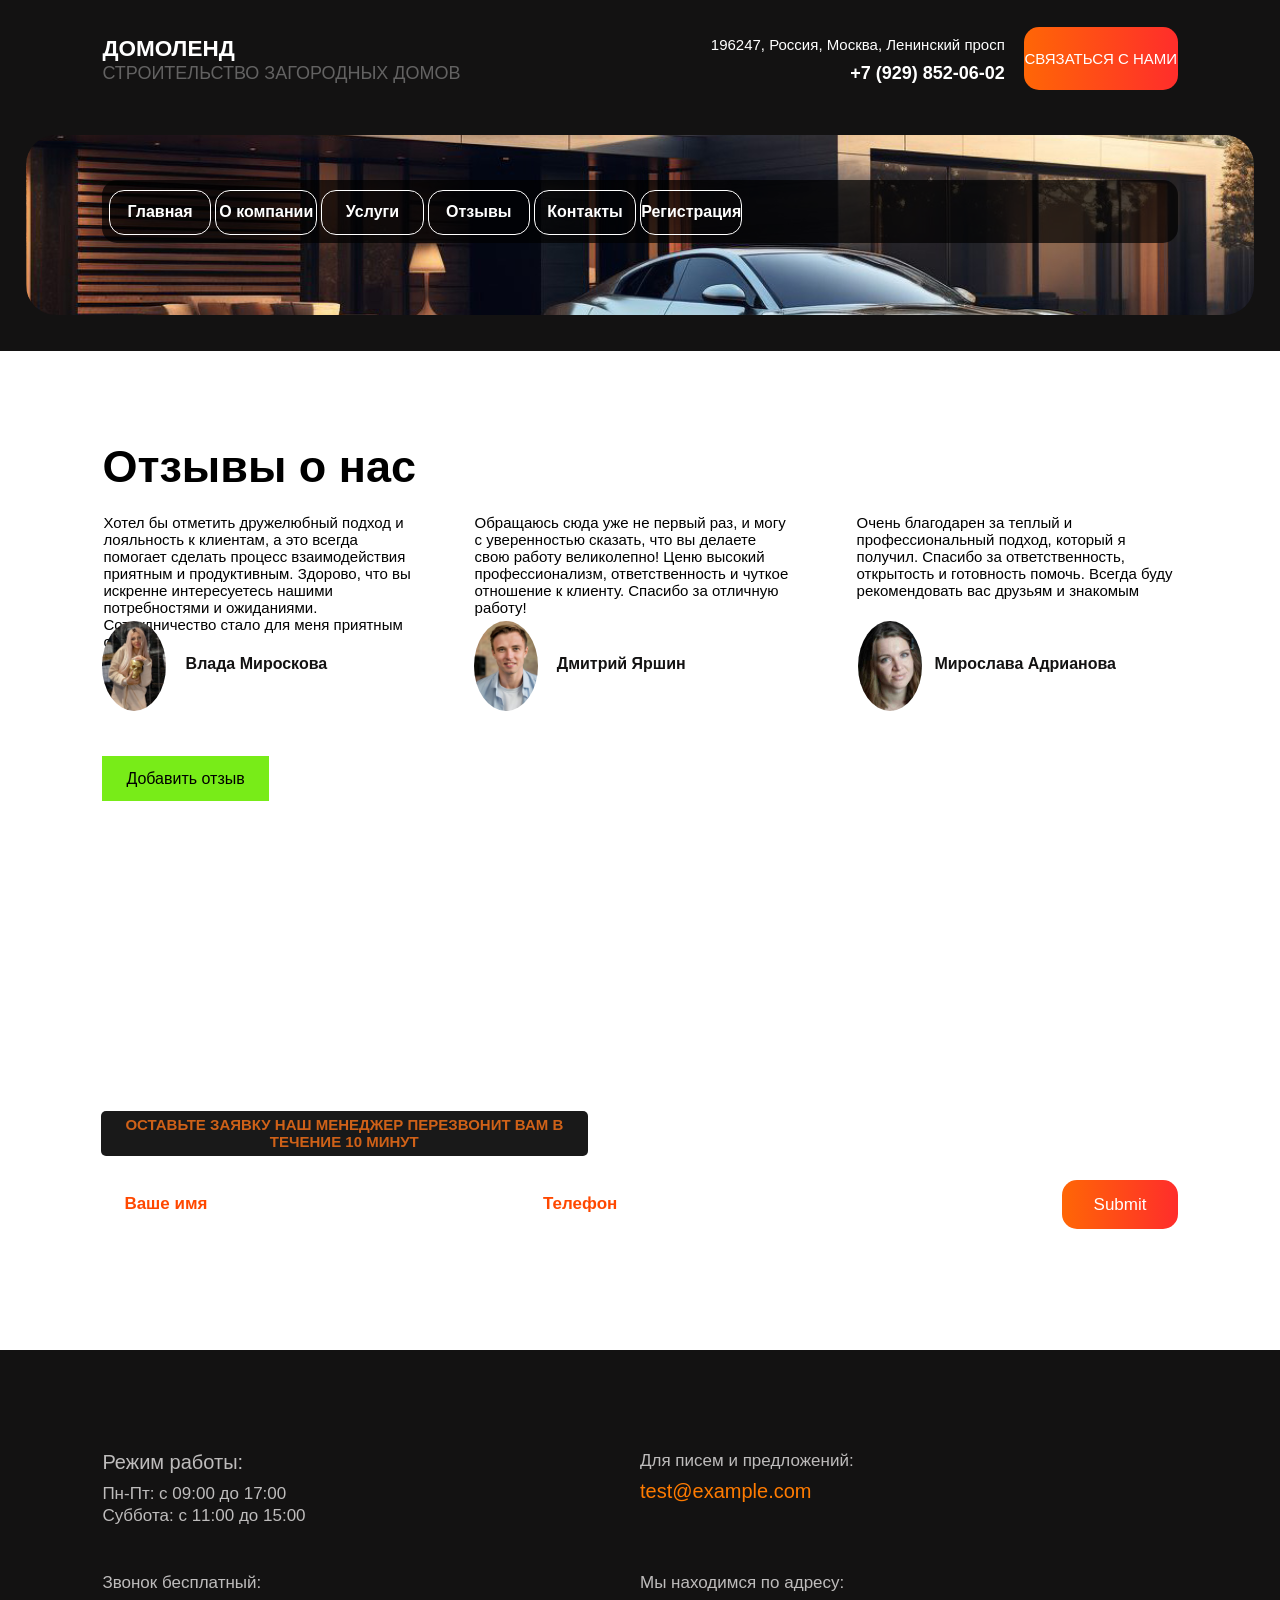
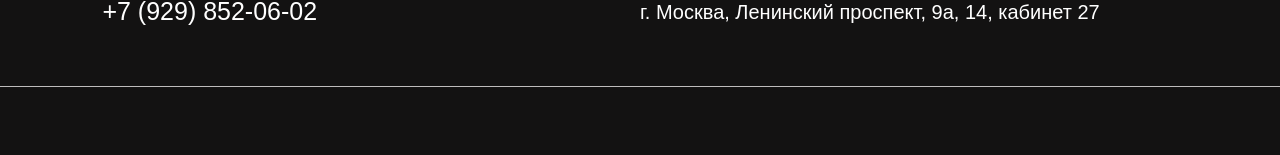
<file: index4.html>
<!DOCTYPE html>
<html>
<head>
	<meta charset="utf-8">
	<meta name="viewport" content="width=device-width, initial-scale=1">
	<title></title>
        <link rel="stylesheet"  href="https://cdnjs.cloudflare.com/ajax/libs/animate.css/4.1.1/animate.min.css"/>
    <link rel="stylesheet" type="text/css" href="style3.css">
</head>
<body>

    <section class="page1">
        <div class="compani">ДОМОЛЕНД</div>
        <div class="companiinfa">СТРОИТЕЛЬСТВО ЗАГОРОДНЫХ ДОМОВ</div>
<button type="button" class="btn animate__animated animate__flipInY">СВЯЗАТЬСЯ С НАМИ</button>
        <div class="adres">196247, Россия, Москва, Ленинский просп</div>
        <div class="number">+7 (929) 852-06-02</div>

</section>


<section class="page2">
        <div class="photo1"></div>
        <div class="menu"></div>  
<a href="Index.html"><button type="button" class="stranith1">Главная</button></a>
<a href="index2.html"><button type="button" class="stranith2">О компании</button></a>
<a href="index3.html"><button type="button" class="stranith3">Услуги</button></a>
<a href="index4.html"><button type="button" class="stranith4">Отзывы </button><s/a>
<a href="index5.html"><button type="button" class="stranith5">Контакты</button></a>
<a href="index6.html"><button type="button" class="stranith6">Регистрация</button></a>
</Section> 


<section class="page3">
        <div class="fon1"></div>
          <div class="fon2"></div>
          <div class="fon3"></div>
                <div class="otzov">Отзывы о нас</div>
<div class="infaotzov">
Хотел бы отметить дружелюбный подход и лояльность к 
клиентам, а это всегда помогает сделать процесс 
взаимодействия приятным и продуктивным. Здорово, что 
вы искренне интересуетесь нашими потребностями и 
ожиданиями. Сотрудничество стало для меня приятным 
опытом.</div>
        <div class="photo2"></div>
        <div class="namephoto2">Влада Мироскова</div>
<div class="infaotzov2">
        Обращаюсь сюда уже не первый раз, и могу с уверенностью сказать, что вы делаете свою работу великолепно! Ценю высокий профессионализм, ответственность и чуткое отношение к клиенту. Спасибо за отличную работу!
</div>
        <div class="photo3"></div>
        <div class="namephoto3">Дмитрий Яршин</div>
<div class="infaotzov3">
       Очень благодарен за теплый и профессиональный подход, который я получил. Спасибо за ответственность, открытость и готовность помочь. Всегда буду рекомендовать вас друзьям и знакомым
</div>
        <div class="photo4"></div>
        <div class="namephoto4">Мирослава Адрианова</div>
        <button type="button" class="btn22">Добавить отзыв</button>
 </section>

 <section class="page4">
        <div class="money">Расчитать стоимость работ</div>
        <div class="zauvka">ОСТАВЬТЕ ЗАЯВКУ НАШ МЕНЕДЖЕР ПЕРЕЗВОНИТ ВАМ В ТЕЧЕНИЕ 10 МИНУТ</div>
        <input type="text" placeholder="Ваше имя" class="name">
        <input type="text" placeholder="Телефон" class="phonenumber">
        <input type="submit" class="btn20">
</section>

<section class="page5">
                <div class="regimrobot">Режим работы:</div>
                <div class="day">Пн-Пт: с 09:00 до 17:00</div>
                <div class="day2">Суббота: с 11:00 до 15:00</div>
                <div class="zvonok">Звонок бесплатный:</div>
                <div class="nomer">+7 (929) 852-06-02</div>
                <div class="predlogeniu">Для писем и предложений:</div>
                <div class="sylka">test@example.com</div>
                <div class="adress">Мы  находимся по адресу:</div>
                <div class="adres3">г. Москва, Ленинский проспект, 9а, 14, кабинет 27 </div>
                <div class="border"></div>
</section>


</body>     
</html>
</file>
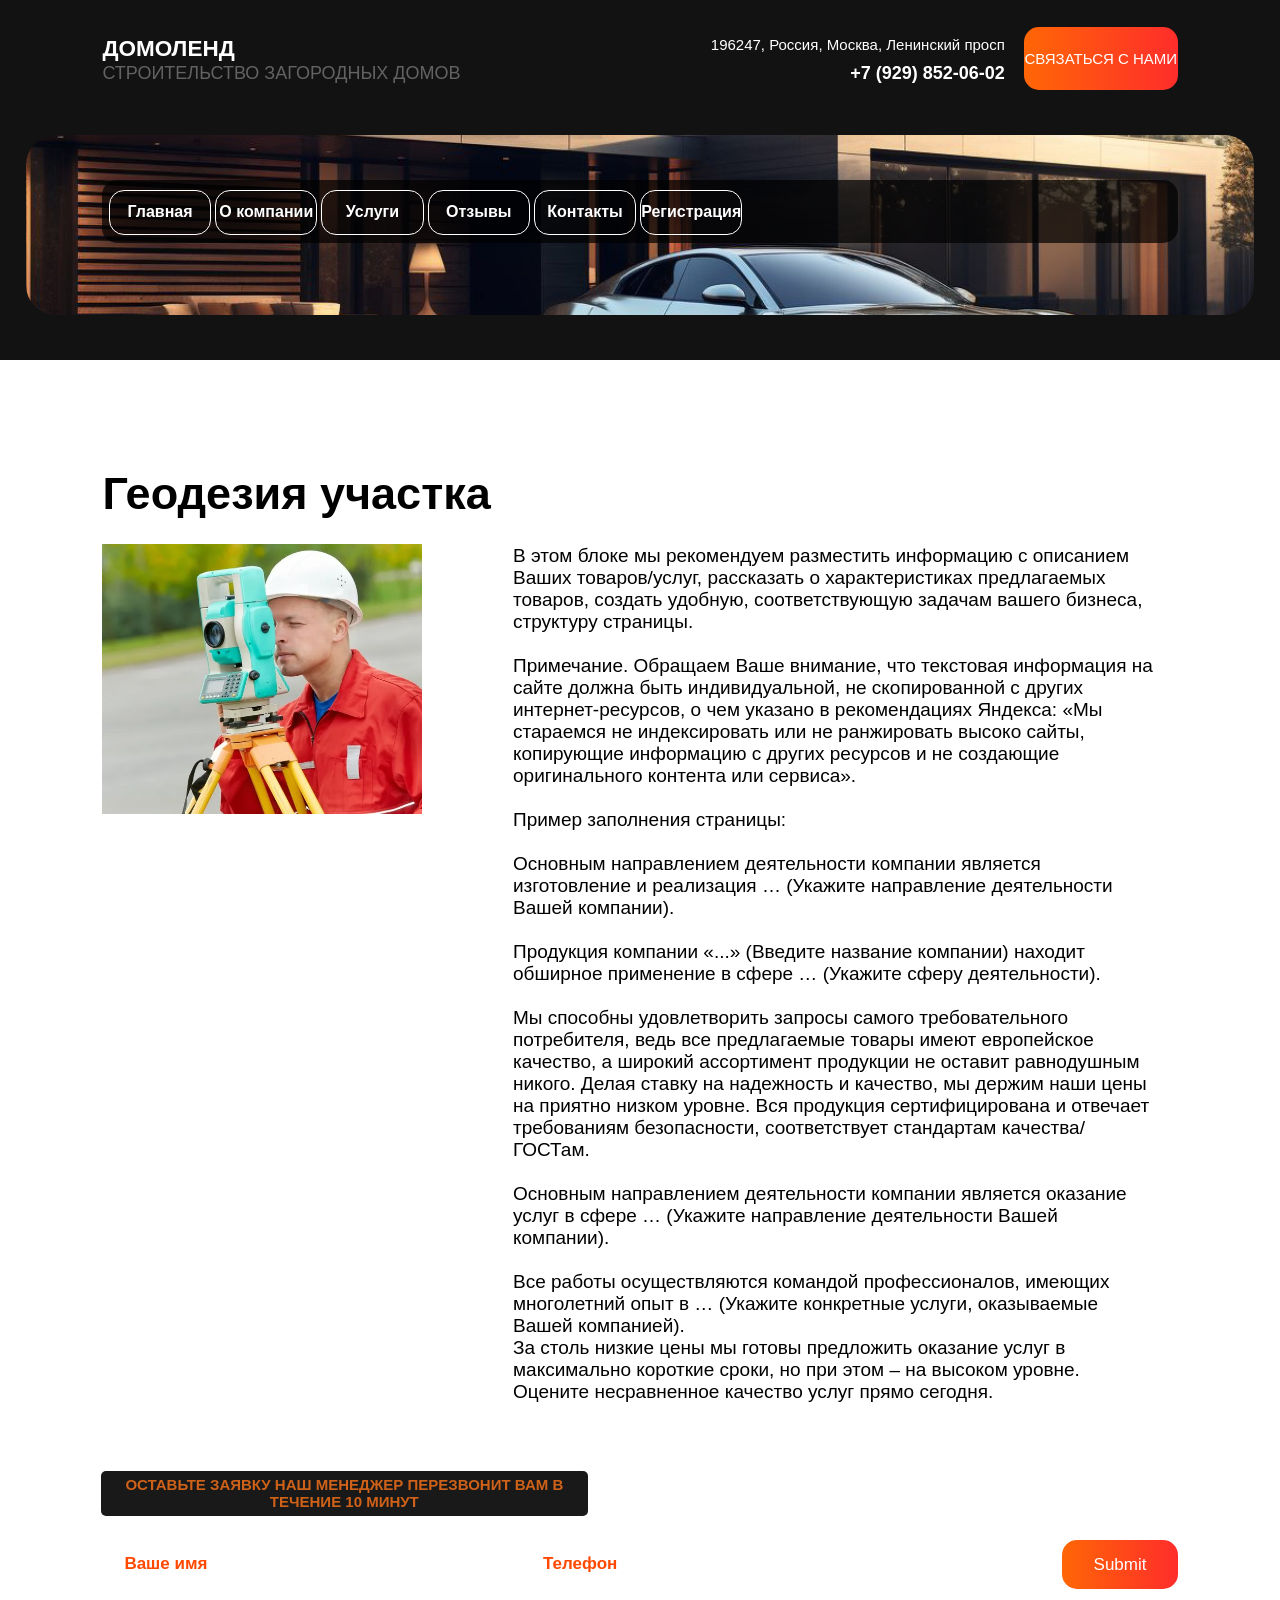
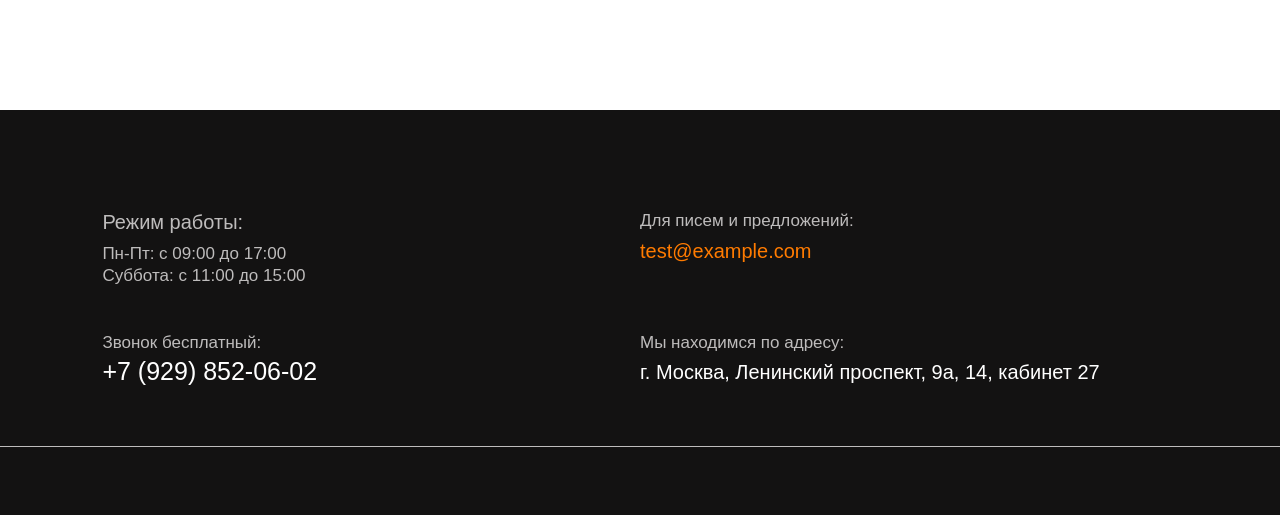
<file: index7.html>
<!DOCTYPE html>
<html>
<head>
	<meta charset="utf-8">
	<meta name="viewport" content="width=device-width, initial-scale=1">
	<title></title>
        <link rel="stylesheet"  href="https://cdnjs.cloudflare.com/ajax/libs/animate.css/4.1.1/animate.min.css"/>
    <link rel="stylesheet" type="text/css" href="style7.css">
</head>
<body>
 <section class="page1">
        <div class="compani">ДОМОЛЕНД</div>
        <div class="companiinfa">СТРОИТЕЛЬСТВО ЗАГОРОДНЫХ ДОМОВ</div>
<button type="button" class="btn animate__animated animate__flipInY">СВЯЗАТЬСЯ С НАМИ</button>
        <div class="adres">196247, Россия, Москва, Ленинский просп</div>
        <div class="number">+7 (929) 852-06-02</div>

</section>


<section class="page2">
        <div class="photo1"></div>
        <div class="menu"></div>  
<a href="Index.html"><button type="button" class="stranith1">Главная</button></a>
<a href="index2.html"><button type="button" class="stranith2">О компании</button></a>
<a href="index3.html"><button type="button" class="stranith3">Услуги</button></a>
<a href="index4.html"><button type="button" class="stranith4">Отзывы </button><s/a>
<a href="index5.html"><button type="button" class="stranith5">Контакты</button></a>
<a href="index6.html"><button type="button" class="stranith6">Регистрация</button></a>
</Section> 

<section class="page3">
    <div class="name">Геодезия участка</div>
    <div class="photo111"></div>
    <div class="infa">В этом блоке мы рекомендуем разместить информацию с описанием Ваших товаров/услуг, рассказать о характеристиках предлагаемых товаров, создать удобную, соответствующую задачам вашего бизнеса, структуру страницы.
        <br>
        <br>
        Примечание. Обращаем Ваше внимание, что текстовая информация на сайте должна быть индивидуальной, не скопированной с других интернет-ресурсов, о чем указано в рекомендациях Яндекса: «Мы стараемся не индексировать или не ранжировать высоко сайты, копирующие информацию с других ресурсов и не создающие оригинального контента или сервиса».
        <br>
        <br>
        Пример заполнения страницы:
        <br>
        <br>
        Основным направлением деятельности компании является изготовление и реализация … (Укажите направление деятельности Вашей компании).
        <br>
        <br>
        Продукция компании «...» (Введите название компании) находит обширное применение в сфере … (Укажите сферу деятельности).
        <br>
        <br>
        Мы способны удовлетворить запросы самого требовательного потребителя, ведь все предлагаемые товары имеют европейское качество, а широкий ассортимент продукции не оставит равнодушным никого. Делая ставку на надежность и качество, мы держим наши цены на приятно низком уровне. Вся продукция сертифицирована и отвечает требованиям безопасности, соответствует стандартам качества/ГОСТам.
        <br>
        <br>
        Основным направлением деятельности компании является оказание услуг в сфере … (Укажите направление деятельности Вашей компании).
        <br>
        <br>
        Все работы осуществляются командой профессионалов, имеющих многолетний опыт в … (Укажите конкретные услуги, оказываемые Вашей компанией).
        
        <br> За столь низкие цены мы готовы предложить оказание услуг в максимально короткие сроки, но при этом – на высоком уровне. Оцените несравненное качество услуг прямо сегодня.</div>
</Section> 


<section class="page4">
    <div class="money">Расчитать стоимость работ</div>
    <div class="zauvka">ОСТАВЬТЕ ЗАЯВКУ НАШ МЕНЕДЖЕР ПЕРЕЗВОНИТ ВАМ В ТЕЧЕНИЕ 10 МИНУТ</div>
    <input type="text" placeholder="Ваше имя" class="namee">
    <input type="text" placeholder="Телефон" class="phonenumber">
    <input type="submit" class="btn20">
</section>

<section class="page5">
            <div class="regimrobot">Режим работы:</div>
            <div class="day">Пн-Пт: с 09:00 до 17:00</div>
            <div class="day2">Суббота: с 11:00 до 15:00</div>
            <div class="zvonok">Звонок бесплатный:</div>
            <div class="nomer">+7 (929) 852-06-02</div>
            <div class="predlogeniu">Для писем и предложений:</div>
            <div class="sylka">test@example.com</div>
            <div class="adress">Мы  находимся по адресу:</div>
            <div class="adres3">г. Москва, Ленинский проспект, 9а, 14, кабинет 27 </div>
            <div class="border"></div>
</section>






</body>     
</html>
</file>
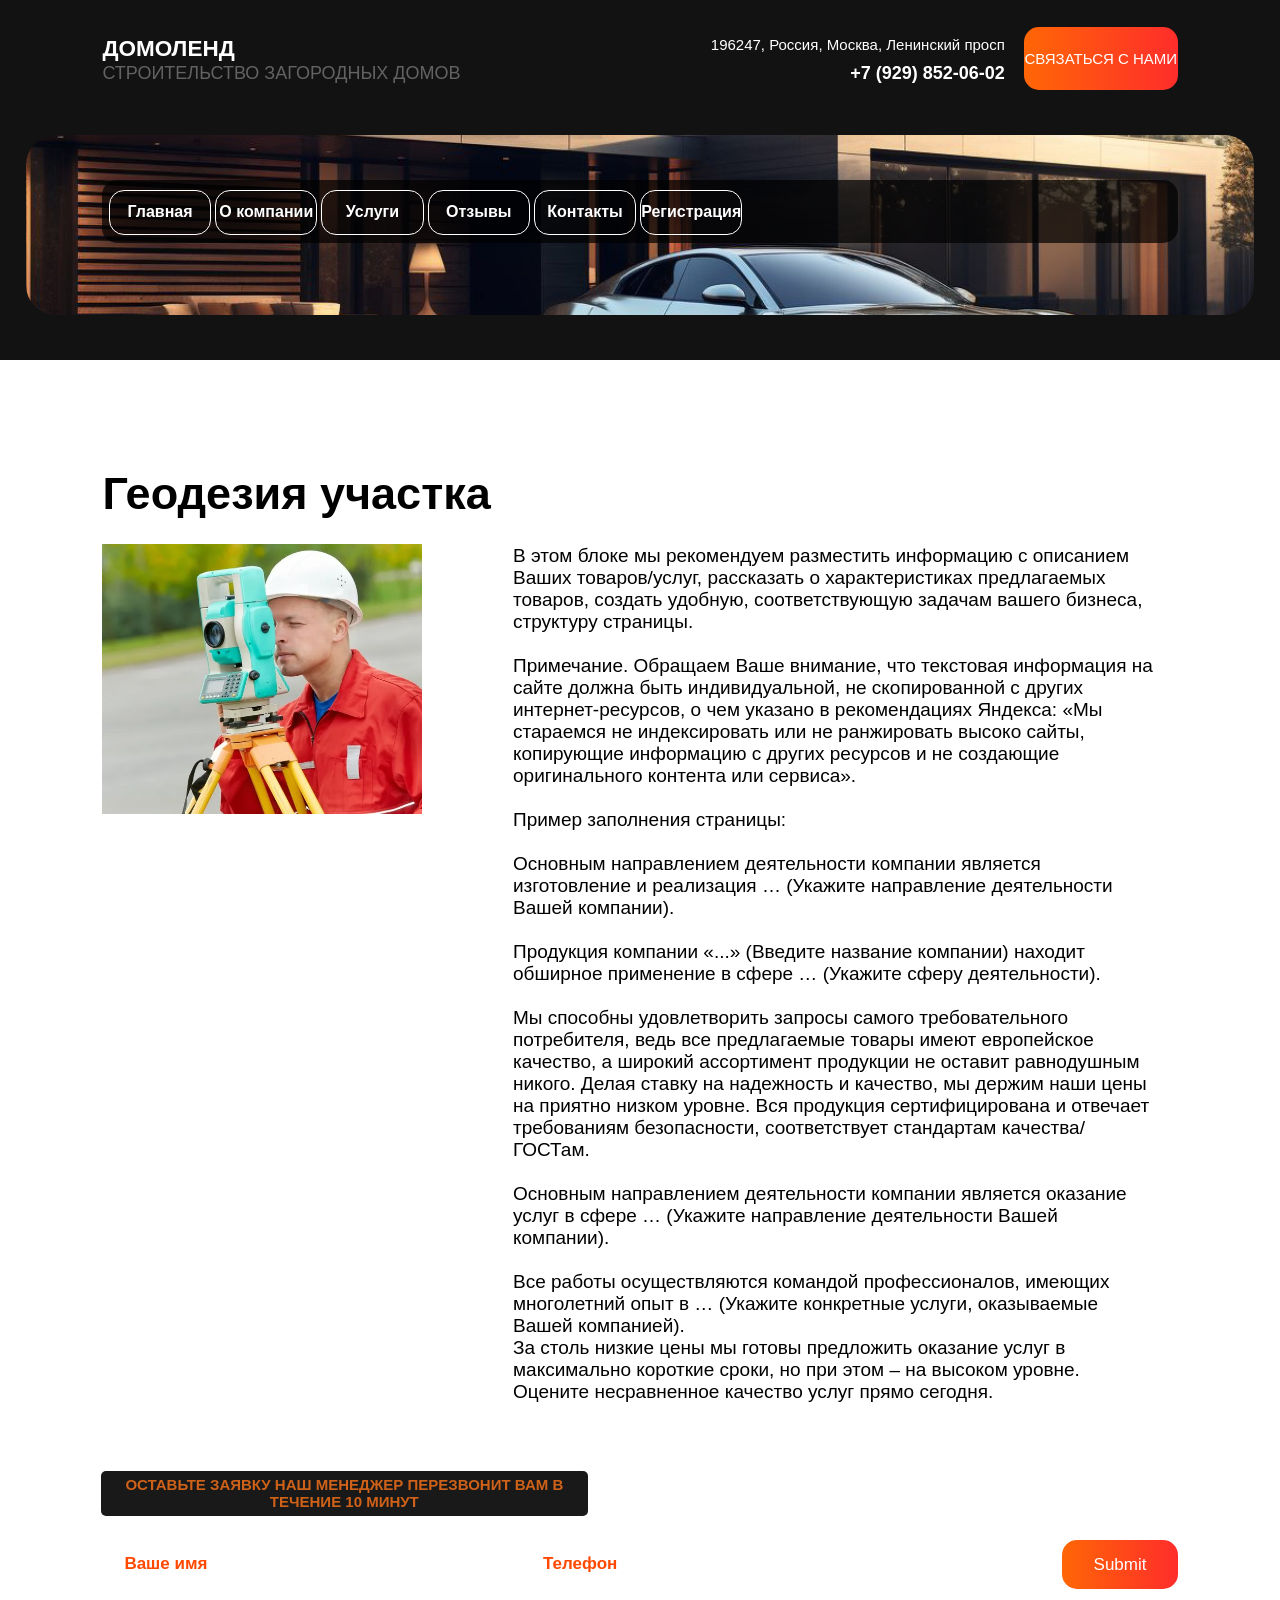
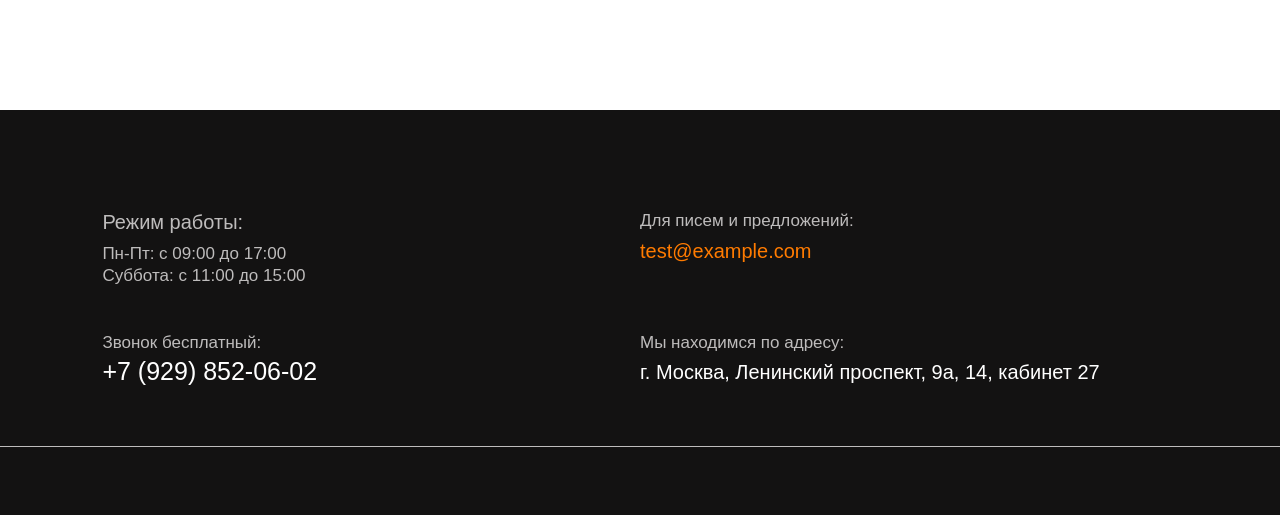
<file: index8.html>
<!DOCTYPE html>
<html>
<head>
	<meta charset="utf-8">
	<meta name="viewport" content="width=device-width, initial-scale=1">
	<title></title>
        <link rel="stylesheet"  href="https://cdnjs.cloudflare.com/ajax/libs/animate.css/4.1.1/animate.min.css"/>
    <link rel="stylesheet" type="text/css" href="style8.css">
</head>
<body>
 <section class="page1">
        <div class="compani">ДОМОЛЕНД</div>
        <div class="companiinfa">СТРОИТЕЛЬСТВО ЗАГОРОДНЫХ ДОМОВ</div>
<button type="button" class="btn animate__animated animate__flipInY">СВЯЗАТЬСЯ С НАМИ</button>
        <div class="adres">196247, Россия, Москва, Ленинский просп</div>
        <div class="number">+7 (929) 852-06-02</div>

</section>


<section class="page2">
        <div class="photo1"></div>
        <div class="menu"></div>  
<a href="Index.html"><button type="button" class="stranith1">Главная</button></a>
<a href="index2.html"><button type="button" class="stranith2">О компании</button></a>
<a href="index3.html"><button type="button" class="stranith3">Услуги</button></a>
<a href="index4.html"><button type="button" class="stranith4">Отзывы </button><s/a>
<a href="index5.html"><button type="button" class="stranith5">Контакты</button></a>
<a href="index6.html"><button type="button" class="stranith6">Регистрация</button></a>
</Section> 

<section class="page3">
    <div class="name">Геодезия участка</div>
    <div class="photo111"></div>
    <div class="infa">В этом блоке мы рекомендуем разместить информацию с описанием Ваших товаров/услуг, рассказать о характеристиках предлагаемых товаров, создать удобную, соответствующую задачам вашего бизнеса, структуру страницы.
        <br>
        <br>
        Примечание. Обращаем Ваше внимание, что текстовая информация на сайте должна быть индивидуальной, не скопированной с других интернет-ресурсов, о чем указано в рекомендациях Яндекса: «Мы стараемся не индексировать или не ранжировать высоко сайты, копирующие информацию с других ресурсов и не создающие оригинального контента или сервиса».
        <br>
        <br>
        Пример заполнения страницы:
        <br>
        <br>
        Основным направлением деятельности компании является изготовление и реализация … (Укажите направление деятельности Вашей компании).
        <br>
        <br>
        Продукция компании «...» (Введите название компании) находит обширное применение в сфере … (Укажите сферу деятельности).
        <br>
        <br>
        Мы способны удовлетворить запросы самого требовательного потребителя, ведь все предлагаемые товары имеют европейское качество, а широкий ассортимент продукции не оставит равнодушным никого. Делая ставку на надежность и качество, мы держим наши цены на приятно низком уровне. Вся продукция сертифицирована и отвечает требованиям безопасности, соответствует стандартам качества/ГОСТам.
        <br>
        <br>
        Основным направлением деятельности компании является оказание услуг в сфере … (Укажите направление деятельности Вашей компании).
        <br>
        <br>
        Все работы осуществляются командой профессионалов, имеющих многолетний опыт в … (Укажите конкретные услуги, оказываемые Вашей компанией).
        
        <br> За столь низкие цены мы готовы предложить оказание услуг в максимально короткие сроки, но при этом – на высоком уровне. Оцените несравненное качество услуг прямо сегодня.</div>
</Section> 


<section class="page4">
    <div class="money">Расчитать стоимость работ</div>
    <div class="zauvka">ОСТАВЬТЕ ЗАЯВКУ НАШ МЕНЕДЖЕР ПЕРЕЗВОНИТ ВАМ В ТЕЧЕНИЕ 10 МИНУТ</div>
    <input type="text" placeholder="Ваше имя" class="namee">
    <input type="text" placeholder="Телефон" class="phonenumber">
    <input type="submit" class="btn20">
</section>

<section class="page5">
            <div class="regimrobot">Режим работы:</div>
            <div class="day">Пн-Пт: с 09:00 до 17:00</div>
            <div class="day2">Суббота: с 11:00 до 15:00</div>
            <div class="zvonok">Звонок бесплатный:</div>
            <div class="nomer">+7 (929) 852-06-02</div>
            <div class="predlogeniu">Для писем и предложений:</div>
            <div class="sylka">test@example.com</div>
            <div class="adress">Мы  находимся по адресу:</div>
            <div class="adres3">г. Москва, Ленинский проспект, 9а, 14, кабинет 27 </div>
            <div class="border"></div>
</section>






</body>     
</html>
</file>
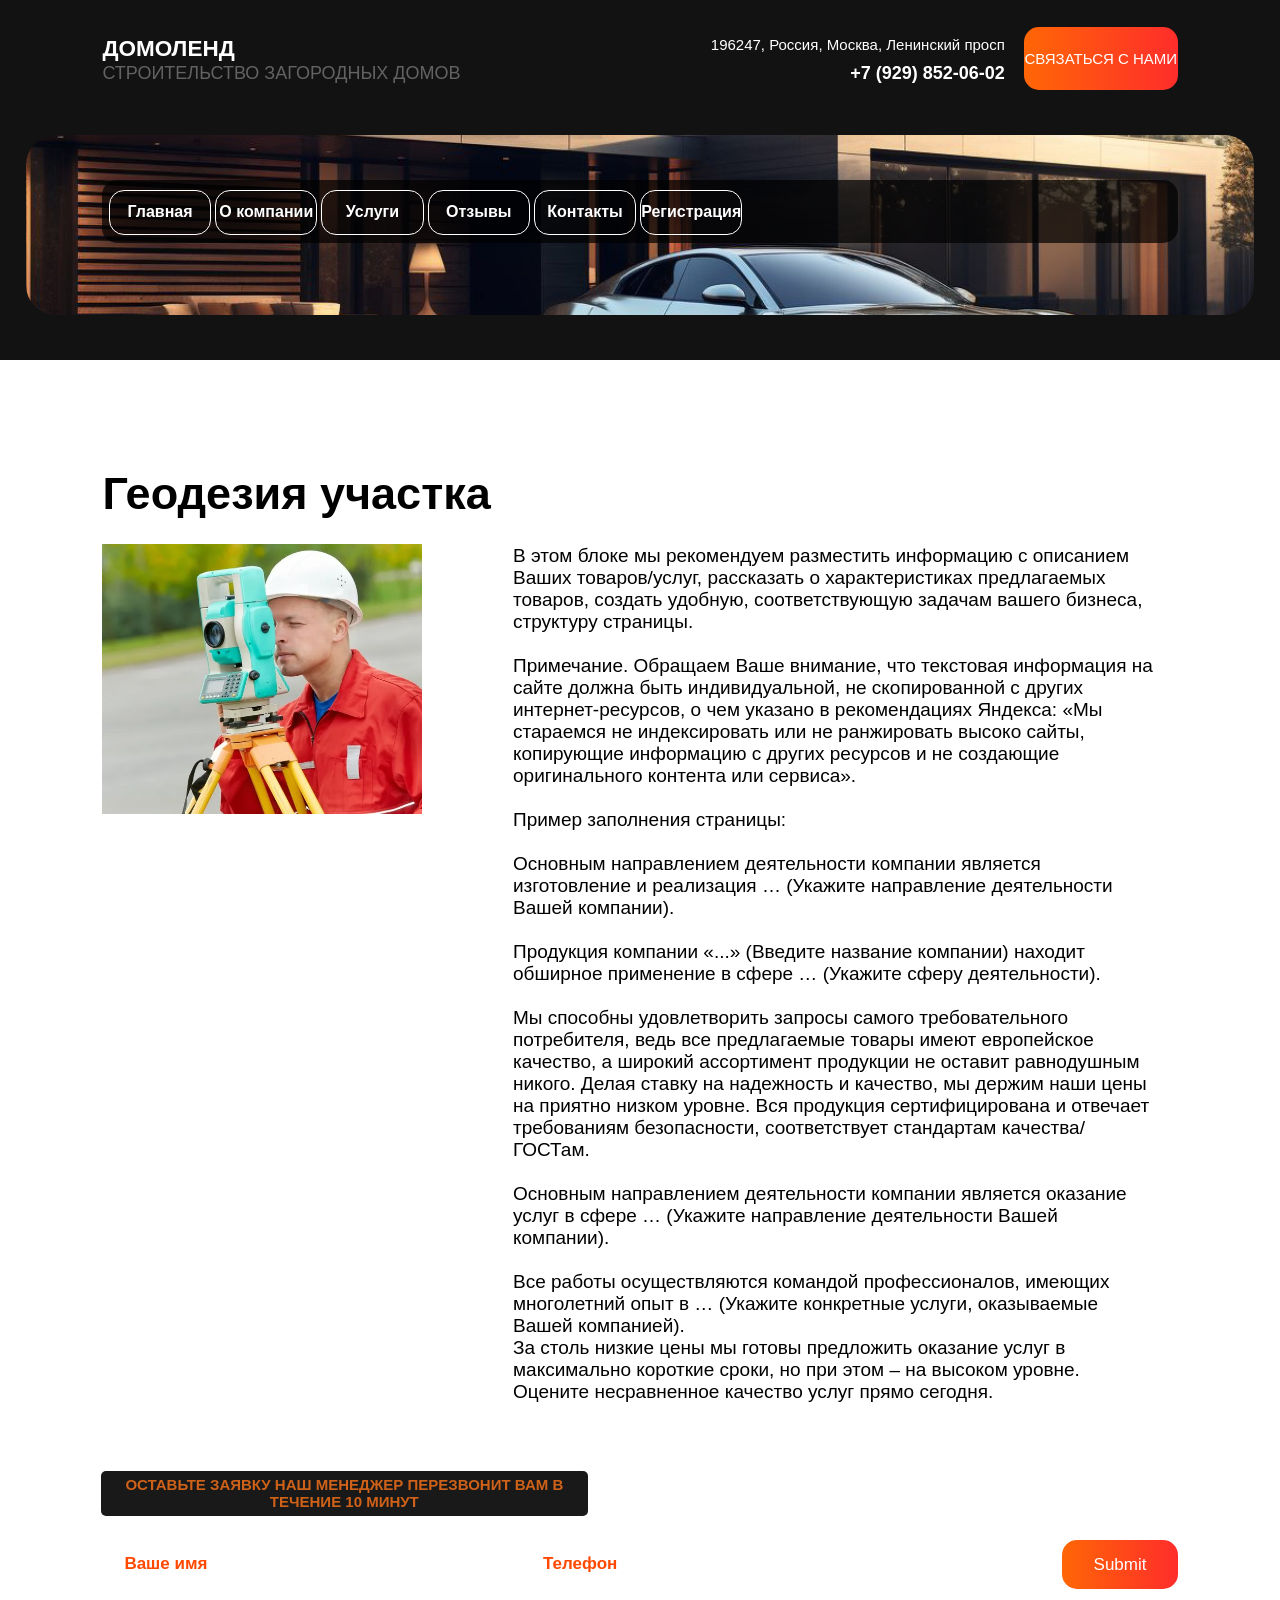
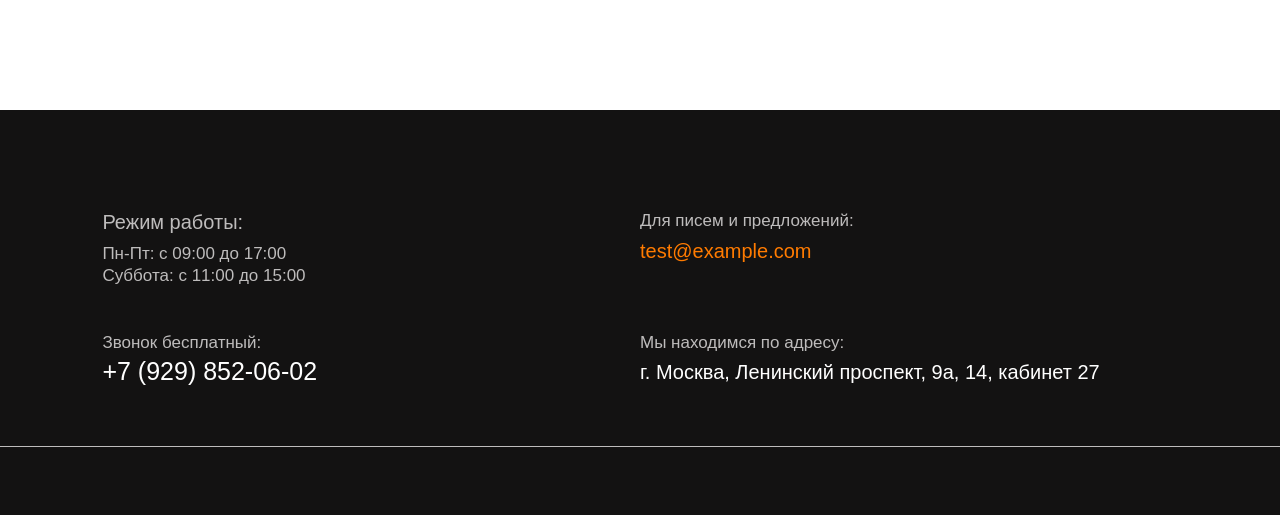
<file: index9.html>
<!DOCTYPE html>
<html>
<head>
	<meta charset="utf-8">
	<meta name="viewport" content="width=device-width, initial-scale=1">
	<title></title>
        <link rel="stylesheet"  href="https://cdnjs.cloudflare.com/ajax/libs/animate.css/4.1.1/animate.min.css"/>
    <link rel="stylesheet" type="text/css" href="style9.css">
</head>
<body>
 <section class="page1">
        <div class="compani">ДОМОЛЕНД</div>
        <div class="companiinfa">СТРОИТЕЛЬСТВО ЗАГОРОДНЫХ ДОМОВ</div>
<button type="button" class="btn animate__animated animate__flipInY">СВЯЗАТЬСЯ С НАМИ</button>
        <div class="adres">196247, Россия, Москва, Ленинский просп</div>
        <div class="number">+7 (929) 852-06-02</div>

</section>


<section class="page2">
        <div class="photo1"></div>
        <div class="menu"></div>  
<a href="Index.html"><button type="button" class="stranith1">Главная</button></a>
<a href="index2.html"><button type="button" class="stranith2">О компании</button></a>
<a href="index3.html"><button type="button" class="stranith3">Услуги</button></a>
<a href="index4.html"><button type="button" class="stranith4">Отзывы </button><s/a>
<a href="index5.html"><button type="button" class="stranith5">Контакты</button></a>
<a href="index6.html"><button type="button" class="stranith6">Регистрация</button></a>
</Section> 

<section class="page3">
    <div class="name">Геодезия участка</div>
    <div class="photo111"></div>
    <div class="infa">В этом блоке мы рекомендуем разместить информацию с описанием Ваших товаров/услуг, рассказать о характеристиках предлагаемых товаров, создать удобную, соответствующую задачам вашего бизнеса, структуру страницы.
        <br>
        <br>
        Примечание. Обращаем Ваше внимание, что текстовая информация на сайте должна быть индивидуальной, не скопированной с других интернет-ресурсов, о чем указано в рекомендациях Яндекса: «Мы стараемся не индексировать или не ранжировать высоко сайты, копирующие информацию с других ресурсов и не создающие оригинального контента или сервиса».
        <br>
        <br>
        Пример заполнения страницы:
        <br>
        <br>
        Основным направлением деятельности компании является изготовление и реализация … (Укажите направление деятельности Вашей компании).
        <br>
        <br>
        Продукция компании «...» (Введите название компании) находит обширное применение в сфере … (Укажите сферу деятельности).
        <br>
        <br>
        Мы способны удовлетворить запросы самого требовательного потребителя, ведь все предлагаемые товары имеют европейское качество, а широкий ассортимент продукции не оставит равнодушным никого. Делая ставку на надежность и качество, мы держим наши цены на приятно низком уровне. Вся продукция сертифицирована и отвечает требованиям безопасности, соответствует стандартам качества/ГОСТам.
        <br>
        <br>
        Основным направлением деятельности компании является оказание услуг в сфере … (Укажите направление деятельности Вашей компании).
        <br>
        <br>
        Все работы осуществляются командой профессионалов, имеющих многолетний опыт в … (Укажите конкретные услуги, оказываемые Вашей компанией).
        
        <br> За столь низкие цены мы готовы предложить оказание услуг в максимально короткие сроки, но при этом – на высоком уровне. Оцените несравненное качество услуг прямо сегодня.</div>
</Section> 


<section class="page4">
    <div class="money">Расчитать стоимость работ</div>
    <div class="zauvka">ОСТАВЬТЕ ЗАЯВКУ НАШ МЕНЕДЖЕР ПЕРЕЗВОНИТ ВАМ В ТЕЧЕНИЕ 10 МИНУТ</div>
    <input type="text" placeholder="Ваше имя" class="namee">
    <input type="text" placeholder="Телефон" class="phonenumber">
    <input type="submit" class="btn20">
</section>

<section class="page5">
            <div class="regimrobot">Режим работы:</div>
            <div class="day">Пн-Пт: с 09:00 до 17:00</div>
            <div class="day2">Суббота: с 11:00 до 15:00</div>
            <div class="zvonok">Звонок бесплатный:</div>
            <div class="nomer">+7 (929) 852-06-02</div>
            <div class="predlogeniu">Для писем и предложений:</div>
            <div class="sylka">test@example.com</div>
            <div class="adress">Мы  находимся по адресу:</div>
            <div class="adres3">г. Москва, Ленинский проспект, 9а, 14, кабинет 27 </div>
            <div class="border"></div>
</section>






</body>     
</html>
</file>
<file: Style.css>
*{
    padding: 0;
    margin: 0;
    font-family:"Arial";
}


.page1{
    width: 100%;
    height: 12dvh;
    background-color: #131212;

}


.compani{
    position: absolute;
    top:4%;
    left:8%;
    font-size: 22.5px;
    font-weight: bold;
    color:white;
    font-family:"Arial";
}


.companiinfa{
    position: absolute;
    top:7%;
    left:8%;
    font-size: 18px;
    color:rgba(255, 255, 255, 0.342);
    font-family:"Arial";
}


.btn{
    position: absolute;
    top: 3%;
    right: 8%;
    width: 12%;
    height: 7%;
    border-radius: 15px;
    border: none;
    outline: none;
    text-align: center;
    font-size: 15px;
    align-content: center;
    background: linear-gradient(90deg, #ff6606, #ff2d2b);
    color: white;
    font-family:"Arial";
    &:hover{
        box-shadow: 0px 8px 10px #ff6606;
        transition-duration: 0.5s;
    }
}


.adres{
    font-family: "Arial";
    position: absolute;
    font-size: 15px;
    color: white;
    top: 4%;
    right: 21.5%;
}


.number{
    font-family: "Arial";
    position: absolute;
    font-size: 18px;
    color: white;
    top: 7%;
    right:21.5%;
    font-weight: bold;
}


.btn11{
    position: absolute;
    top:2.5%;
    right: 2.8%;
    height: 9%;
    width: 4%;  
    background-image: url(colnq.png);
    background-size: cover;
    background-position: center;
    border: none;

}


.page2{
    width: 100%;
    height: 100dvh;
    background-color:  #131212;
}


.photo1{
    position: absolute;
    background-image: url(fon_2.jpg);
    background-size: cover;
    background-position: center;
    top:15%;
    left:2%;
    height: 80%;
    width: 96%;
    border-radius: 30px; 
}


.menu{
    position: absolute;
    background-color: rgba(0, 0, 0, 0.7);
    top :20%;
    left: 8%;
    width: 84%;
    height: 7%;
    border-radius: 15px;
}


.stranith1{
    position: absolute;
    background-color: transparent;
    top :21.1%;
    left: 8.5%;
    border: 1.5px solid rgb(255, 253, 253);
    width: 8%;
    height: 5%;
    border-radius: 15px;
    color:white;
    font-size: 16px;
    font-weight:bold;
    font-family:"Arial";
}


.stranith1:hover{
    color: #c5420f;
    border:  1px solid  #cf6118;
    transition-duration: 0.3s;
    font-family:"Arial";
}


.stranith2{
    position: absolute;
    background-color: transparent;
    top :21.1%;
    left: 16.8%;
    border: 1.5px solid rgb(255, 255, 255);
    width: 8%;
    height: 5%;
    border-radius: 15px;
    color:white;
    font-size: 16px;
    font-weight:bold;
    font-family:"Arial";
}


.stranith2:hover{
    color: #c5420f;
    border:  1px solid  #cf6118;
    transition-duration: 0.3s;
}


.stranith3{
    position: absolute;
    background-color: transparent;
    top :21.1%;
    left: 25.1%;
    border: 1.5px solid rgb(255, 255, 255);
    width: 8%;
    height: 5%;
    border-radius: 15px;
    color:white;
    font-size: 16px;
    font-weight:bold;
    font-family:"Arial";
}


.stranith3:hover{
    color: #c5420f;
    border:  1px solid  #cf6118;
    transition-duration: 0.3s;
    font-family:"Arial";
}


.stranith4{
    position: absolute;
    background-color: transparent;
    top :21.1%;
    left: 33.4%;
    border: 1.5px solid rgb(255, 254, 254);
    width: 8%;
    height: 5%;
    border-radius: 15px;
    color:white;
    font-size: 16px;
    font-weight:bold;
    font-family:"Arial";
}


.stranith4:hover{
    color: #c5420f;
    border:  1px solid  #cf6118;
    transition-duration: 0.3s;
    font-family:"Arial";
}


.stranith5{
    position: absolute;
    background-color: transparent;
    top :21.1%;
    left: 41.7%;
    border: 1.5px solid rgb(255, 255, 255);
    width: 8%;
    height: 5%;
    border-radius: 15px;
    color:white;
    font-size: 16px;
    font-weight:bold;
    font-family:"Arial";
}


.stranith5:hover{
    color: #c5420f;
    border:  1px solid  #cf6118;
    transition-duration: 0.3s;
    font-family:"Arial";
}


.stranith6{
    position: absolute;
    background-color: transparent;
    top :21.1%;
    left: 50%;
    border: 1.5px solid rgb(255, 255, 255);
    width: 8%;
    height: 5%;
    border-radius: 15px;
    color:white;
    font-size: 16px;
    font-weight:bold;
    font-family:"Arial";
}


.stranith6:hover{
    color: #c5420f;
    border:  1px solid  #cf6118;
    transition-duration: 0.3s;
    font-family:"Arial";
}


.proekterovanie{
    position: absolute;
    top:35%;
    left:8.2%;
    font-size: 34px;
    color:#c5420f;
    font-family:"Arial";
}


.doma{
    position: absolute;
    top:38%;
    left:8.2%;
    font-size: 59px;
    color:#c5420f;
    font-family:"Arial";
    font-weight: bold;
    font-family:"Arial";
}


.infa1{
    position: absolute;
    background-color: transparent;
    top:53%;
    left: 8.2%;
    border: 1.5px solid rgb(255, 255, 255);
    width: 7%;
    height: 4%;
    border-radius: 10px;
    color:white;
    font-size: 16px;
    font-weight:bold;
    text-align: center;
    align-content: center;
    font-family:"Arial";
}


.infa2{
    position: absolute;
    background-color: transparent;
    top:53%;
    left: 15.5%;
    border: 1.5px solid rgb(255, 255, 255);
    width: 10%;
    height: 4%;
    border-radius: 10px;
    color:white;
    font-size: 16px;
    font-weight:bold;
    text-align: center;
    align-content: center;
    font-family:"Arial";
}


.infa3{
    position: absolute;
    background-color: transparent;
    top:58%;
    left: 8.2%;
    border: 1.5px solid rgb(255, 255, 255);
    width: 17.3%;
    height: 4%;
    border-radius: 10px;
    color:white;
    font-size: 16px;
    font-weight:bold;
    text-align: center;
    align-content: center;
    font-family:"Arial";
}


.ramkaphoto{
    position: absolute;
    background-color: rgba(0, 0, 0, 0.5);
    top :64%;
    left: 8%;
    width: 17.6%;
    height: 24%;
    border-radius: 15px;
    border:  1px solid black solid white;
}


.photo2{
    position: absolute;
    background-image: url(kartinka_1.jpg);
    background-size: cover;
    background-position: center;
    top:66%;
    left:9%;
    height: 20.5%;
    width: 15.7%;
    border-radius: 13px;
}


.page3{
    position: absolute;
    background-color: #101011;
    top:112%;
    left: 0%;
    height: 100%;
    width: 100%;
}


.photo3{
    position: absolute;
    top:-5%;
    left:8%;
    height: 33%;
    width: 27%;
    border-radius: 13px;
    overflow: hidden;
}

.photo3-image{
    width: 100%;
    height: 100%;
    background-image: url(kartinka_13.webp);
    background-size: cover;
    background-position: center;
    transition-duration: 0.5s;
}


.photo3:hover .photo3-image{
    transform: scale(1.2);
}


.kamennihous{
    position: absolute;
    top:30%;
    left:8.2%;
    font-size: 22px;
    color:white;
    font-family:"Arial";
    font-weight: bold;
    border: wheat solid 2px;
    width: 26%;
    height: 7%;
    border: none;
}
  

.kamennihous:hover{
    color: #cf6118;
    transition-duration: 0.3s;
    border: none;
    font-family:"Arial";
}


.kamennihousinfa{
    position: absolute;
    top:339%;
    left:8.2%;
    font-size: 20px;
    color:rgb(117, 116, 116);
    font-family:"Arial";
}



.photo4{
    position: absolute;
    top:-5%;
    left:36.4%;
    height: 33%;
    width: 27%;
    border-radius: 13px;
    overflow: hidden;
}

.photo4-image{
    width: 100%;
    height: 100%;
    background-image: url(kartinka_5.webp);
    background-size: cover;
    background-position: center;
    transition-duration: 0.5s;
}



.photo4:hover .photo4-image{
    transform: scale(1.2);
}


.kombennihous{
    position: absolute;
    top:30%;
    left:36.5%;
    font-size: 22px;
    color:white;
    font-family:"Arial";
    font-weight: bold;
    border: #191919 solid 2px;
    width: 28%;
    height: 7%;
    border: none;
}
  

.kombennihous:hover{
    color: #cf6118;
    transition-duration: 0.3s;
    font-family:"Arial";
}


.kombennihousinfa{
    position: absolute;
    top:32.5%;
    left:36.5%;
    font-size: 20px;
    color:rgb(117, 116, 116);
    font-family:"Arial";
}


.photo5{
    position: absolute;
    top:-5%;
    right: 8%;
    height: 33%;
    width: 27%;
    border-radius: 13px;
    overflow: hidden;
}


.photo5-image{
    width: 100%;
    height: 100%;
    background-image: url(kartinka_12.webp);
    background-size: cover;
    background-position: center;
    transition-duration: 0.5s; 
}



.photo5:hover .photo5-image{
    transform: scale(1.2);
}


.karkashous{
    position: absolute;
    top:30%;
    left:65%;
    font-size: 22px;
    color:white;
    font-family:"Arial";
    font-weight: bold;
    border:  #101011 solid 2px;
    width: 32.8%;
    height: 7%;
}
  

.karkashous:hover{
    color: #cf6118;
    transition-duration: 0.3s;
    font-family:"Arial";
}


.karkashousinfa{
    position: absolute;
    top:32.8%;
    left:65.1%;
    font-size: 20px;
    color:rgb(117, 116, 116);
    font-family:"Arial";
}


.photo6{
    position: absolute;
    overflow: hidden;
    top: 38.5%;
    left:8%;
    height: 33%;
    width: 27%;
    border-radius: 13px;
}


.photo6-image{
    width: 100%;
    height: 100%;
    background-image: url(kartinka_8.webp);
    background-size: cover;
    background-position: center;
    transition-duration: 0.5s; 
}


.photo6:hover .photo6-image{
    transform: scale(1.2);
}


.housandkotedg{
    position: absolute;
    top:73.5%;
    left:8.2%;
    font-size: 22px;
    color:white;
    font-family:"Arial";
    font-weight: bold;
    border: wheat solid 2px;
    width: 26%;
    height: 7%;
    border: none;
}
  

.housandkotedg:hover{
    color: #cf6118;
    transition-duration: 0.3s;
    border: none;
    font-family:"Arial";
}


.housandkotedginfa{
    position: absolute;
    top:76.2%;
    left:8%;
    font-size: 20px;
    color:rgb(117, 116, 116);
    font-family:"Arial";
}


.photo7{
    position: absolute;
    overflow: hidden;
    top:38.5%;
    left:36.4%;
    height: 33%;
    width: 27%;
    border-radius: 13px;
}


.photo7-image{
    width: 100%;
    height: 100%;
    background-image: url(kartinka_9.webp);
    background-size: cover;
    background-position: center;
    transition-duration: 0.5s; 
}


.photo7:hover .photo7-image{
    transform: scale(1.2);
}


.blockhous{
    position: absolute;
    top:73.5%;
    left:36.5%;
    font-size: 22px;
    color:white;
    font-family:"Arial";
    font-weight: bold;
    border: #191919 solid 2px;
    width: 28%;
    height: 7%;
    border: none;
}
  

.blockhous:hover{
    color: #cf6118;
    transition-duration: 0.3s;
    font-family:"Arial";
}


.blockhousinfa{
    position: absolute;
    top:76.1%;
    left:36.5%;
    font-size: 20px;
    color:rgb(117, 116, 116);
    font-family:"Arial";
}


.photo8{
    position: absolute;
    overflow: hidden;
    top:38.5%;
    right: 8%;
    height: 33%;
    width: 27%;
    border-radius: 13px;
}


.photo8-image{
    width: 100%;
    height: 100%;
    background-image: url(kartinka_14.webp);
    background-size: cover;
    background-position: center;
    transition-duration: 0.5s; 
}


.photo8:hover .photo8-image{
    transform: scale(1.2);
}



.indivhous{
    position: absolute;
    top:73.5%;
    left:65%;
    font-size: 22px;
    color:white;
    font-family:"Arial";
    font-weight: bold;
    border:  #101011 solid 2px;
    width: 32.8%;
    height: 7%;
}
 

.indivhous:hover{
    color: #cf6118;
    transition-duration: 0.3s;
    font-family:"Arial";
}


.indivhousinfa{
    position: absolute;
    top:76.5%;
    left:65.1%;
    font-size: 20px;
    color:rgb(117, 116, 116);
    font-family:"Arial";
}


.page4{
    position: absolute;
    background-image: url(kartinka_7.webp); 
    background-attachment: fixed; 
    background-repeat: no-repeat; 
    background-position: center; 
    background-size: cover; 
    top:205%;
    left: 0%;
    height: 95dvh;
    width: 100%;
}


.kartochka1{
    position: absolute;
    backdrop-filter: blur(10px);
    top:11%;
    left: 8.2%;
    border: 1px solid rgb(255, 255, 255);
    width: 27%;
    height: 12%;
    border-radius: 15px;    
}


.S1{
    position: absolute;
    top:14%;
    left:10%;
    font-size: 50px;
    font-weight: bold;
    background-color: rgb(255, 255, 255 0.2);
    color:  #ff6600; 
    font-family:"Arial";
}


.m21{
    position: absolute;
    top:14.8%;
    left:18%;
    font-size: 20px;
    font-weight: bold;
    background-color: rgb(255, 255, 255 0.2);
    color: rgb(255, 255, 255);
    font-family:"Arial";

}


.territoriq1{
    position: absolute;
    top:17.2%;
    left:18%;
    font-size: 17px;
    background-color: rgb(255, 255, 255 0.2);
    color: rgb(255, 255, 255);
    font-family:"Arial";
}


.kartochka2{
    position: absolute;
    backdrop-filter: blur(10px);
    top:11%;
    left: 36.5%;
    border: 1px solid rgb(255, 255, 255);
    width: 27%;
    height: 12%;
    border-radius: 15px; 
}


.S2{
    position: absolute;
    top:14%;
    left:38.5%;
    font-size: 50px;
    font-weight: bold;
    background-color: rgb(255, 255, 255 0.2);
    color:  #ff6600;  
    font-family:"Arial"; 
}


.m22{
    position: absolute;
    top:15%;
    left:45%;
    font-size: 20px;
    font-weight: bold;
    background-color: rgb(255, 255, 255 0.2);
    color: rgb(255, 255, 255);
    font-family:"Arial";
}


.territoriq2{
    position: absolute;
    top:17.5%;
    left:45%;
    font-size: 17px;
    background-color: rgb(255, 255, 255 0.2);
    color: rgb(255, 255, 255);
    font-family:"Arial";
}


.kartochka3{
    position: absolute;
    backdrop-filter: blur(10px);
    top:11%;
    right: 8%;
    border: 1px solid rgb(255, 255, 255);
    width: 27%;
    height: 12%;
    border-radius: 15px;    
}


.S3{
    position: absolute;
    top:14%;
    left: 66.5%;
    font-size: 50px;
    font-weight: bold;
    background-color: rgb(255, 255, 255 0.2);
    color:  #ff6600;
    font-family:"Arial";
    
}


.m23{
    position: absolute;
    top:15%;
    left:71.5%;
    font-size: 20px;
    font-weight: bold;
    background-color: rgb(255, 255, 255 0.2);
    color: rgb(255, 255, 255);
    font-family:"Arial";

}


.territoriq3{
    position: absolute;
    top:17.5%;
    left:71.5%;
    font-size: 17px;
    background-color: rgb(255, 255, 255 0.2);
    color: rgb(255, 255, 255);
    font-family:"Arial";
}


.page5{
    position: absolute;
    background-color: #101011;
    top:236.8%;
    left: 0%;
    height: 75%;
    width: 100%;
}


.glavnay{
    position: absolute;
    top:18%;
    left:8%;
    font-size: 45px;
    color: white;
    font-weight: bold;
}


.glavnayinfa{
    position: absolute;
    top:30%;
    left:8%;
    font-size: 16px;
    color:rgb(163, 163, 163);
    border: #101011 1px solid;
    width: 85%;
    height:20%;
}


.photo9{
    position: absolute;
    background-image: url(kartinka_21.png);
    background-size: cover;
    background-position: center;
    top:50%;
    left:8%;
    height: 25%;
    width: 38%;
    border-radius: 15px; 
}


.photo10{
    position: absolute;
    background-image: url(kartinka_4.webp);
    background-size: cover;
    background-position: center;
    top: 50%;
    right: 8%;
    height: 25%;
    width:45%;
    border-radius: 15px;
}


.photo11{
    position: absolute;
    background-image: url(kr.webp);
    background-size: cover;
    background-position: center;
    top: 76.2%;
    left: 3.5%;
    height: 10%;
    width:10%;   
}


.vezd{
    position: absolute;
    top:80%;
    left:9.5%;
    font-size: 16px;
    color:rgb(163, 163, 163);
}


.photo12{
    position: absolute;
    background-image: url(kr.webp);
    background-size: cover;
    background-position: center;
    top: 76.2%;
    left: 43%;
    height: 10%;
    width:10%;   
}


.oplata{
    position: absolute;
    top:80%;
    left:49%;
    font-size: 16px;
    color:rgb(163, 163, 163);
}


.page6{
    position: absolute;
    background-image: url(kartinka_26.jpg); 
    background-attachment: fixed; 
    background-repeat: no-repeat; 
    background-position: center; 
    background-size: cover; 
    top:311.7%;
    left: 0%;
    height: 100%;
    width: 100%;
}


.raschetmane{
    position: absolute;
    top:10%;
    left:8%;
    font-size: 45px;
    color: rgb(0, 0, 0);
    font-weight: bold;
}


.zauvka{
    position: absolute;
    top:16.5%;
    left:7.9%;
    font-size: 15px;
    color:  #cf6118;
    font-weight: bold;
    background-color: #191919;
    width: 38%;
    height: 5%;
    text-align: center;
    align-content: center;
    border-radius:5px;
}


.zauvka:hover{
    background-color:#cf6118;
    color: #191919;
}


.name{
    position: absolute;
    top: 26.5%;
    left: 8%;
    background-color: transparent;
    border: 2px solid rgb(0, 0, 0);;
    width:31%;
    height: 5%;
    border-radius: 10px;
    padding-left: 20px;
    align-content: center;
    font-size: 17px;
    color: rgb(0, 0, 0);
}


::placeholder {
  color:  #c5420f;
  font-weight: bold;
}


.phonenumber{
    position: absolute;
    top: 26.5%;
    left: 40.7%;
    background-color: transparent;
    border: 2px solid rgb(0, 0, 0);;
    width:40%;
    height: 5%;
    border-radius: 10px;
    padding-left: 20px;
    align-content: center;
    font-size: 17px;
    color: rgb(0, 0, 0);
}


.btn2{
    position: absolute;
    top: 26.1%;
    right: 8%;
    width: 9%;
    height: 6%;
    border-radius: 15px;
    border: none;
    outline: none;
    text-align: center;
    font-size: 15px;
    align-content: center;
    background: linear-gradient(90deg, #ff6606, #ff2d2b);
    color: white;
    font-family:"Arial";
    &:hover{
        box-shadow: 0px 8px 10px #ff6606;
        transition-duration: 0.5s;
    }
}


.page7{
    position: absolute;
    background-color: #101011;
    top:355%;
    left: 0%;
    height: 250%;
    width: 100%;
}


.gotovproekt{
    position: absolute;
    top:5%;
    left:8%;
    font-size: 45px;
    color: rgb(255, 255, 255);
    font-weight: bold;
}


.karta1{
    position: absolute;
    background-color: transparent;
    top:8%;
    left: 8%;
    border: 1.5px solid rgb(163, 163, 163);
    width: 84%;
    height: 14%;
    border-radius: 15px;
    color:white;
    font-size: 16px;
    font-weight:bold;
    background-color: #242424;
}


.photo13{
    position: absolute;
    top:9%;
    left: 9%;
    height: 12.2%;
    width: 38%;
    border-radius: 20px;
    overflow: hidden;
}


.photo13-image{
    width: 100%;
    height: 100%;
    background-image: url(kartinka_11.webp);
    background-size: cover;
    background-position: center;
    transition-duration: 0.5s;
}


.photo13:hover .photo13-image{
    transform: scale(1.2);
}


.proekt1{
    position:absolute;
    top:10%;
    left:50%;
    font-size: 30px;
    color: rgb(255, 255, 255);
    font-weight: bold;
}


.rasmer1{
    position: absolute;
    background-color:transparent;
    top:12%;
    left: 50%;
    border: 1px solid rgb(116, 110, 110);
    width:11%;
    height: 1.5%;
    border-radius: 8px;
    color: rgb(255, 255, 255);
    font-size: 14px;
    font-weight:bold;
    text-align: center;
    align-content: center;
    font-family:"Arial";
}


.ydobstva{
    position: absolute;
    background-color:transparent;
    top:12%;
    left: 61.5%;
    border: 1px solid rgb(116, 110, 110);
    width:11%;
    height: 1.5%;
    border-radius: 8px;
    color: rgb(255, 255, 255);
    font-size: 14px;
    font-weight:bold;
    text-align: center;
    align-content: center;
    font-family:"Arial";
}


.osobenostyhous{
    position: absolute;
    background-color:transparent;
    top:12%;
    left: 73%;
    border: 1px solid rgb(116, 110, 110);
    width:14%;
    height: 1.5%;
    border-radius: 8px;
    color: rgb(255, 255, 255);
    font-size: 14px;
    font-weight:bold;
    text-align: center;
    align-content: center;
    font-family:"Arial";
}


.money1{
    position: absolute;
    top: 14.5%;
    left: 51.8%;
    color: white;
    font-size: 28px;
}


.money11{
    position: absolute;
    top: 14.8%;
    left: 50%;
    color: rgb(121, 121, 121);
    font-size: 20px;
}


.btn3{
    position: absolute;
    top: 18.8%;
    right: 9%;
    width: 9%;
    height: 2.5%;
    border-radius: 15px;
    border: none;
    outline: none;
    text-align: center;
    font-size: 15px;
    align-content: center;
    background: linear-gradient(90deg, #ff6606, #ff2d2b);
    color: white;
    font-family:"Arial";
    &:hover{
        box-shadow: 0px 8px 10px #ff6606;
        transition-duration: 0.5s;
    }
}


.karta2{
    position: absolute;
    background-color: transparent;
    top:22.5%;
    left: 8%;
    border: 1.5px solid rgb(163, 163, 163);
    width: 84%;
    height: 14%;
    border-radius: 15px;
    color:white;
    font-size: 16px;
    font-weight:bold;
    background-color: #242424;
}


.photo14{
    position: absolute;
    top:23.5%;
    right: 9%;
    height: 12.2%;
    width: 38%;
    border-radius: 20px;
    overflow: hidden;
}


.photo14-image{
    width: 100%;
    height: 100%;
    background-image: url(kartinka_6.webp);
    background-size: cover;
    background-position: center;
    transition-duration: 0.5s;
}


.photo14:hover .photo14-image{
    transform: scale(1.2);
}


.proekt2{
    position:absolute;
    top:24%;
    left:9%;
    font-size: 30px;
    color: rgb(255, 255, 255);
    font-weight: bold;
}


.rasmer2{
    position: absolute;
    background-color:transparent;
    top:26%;
    left: 9%;
    border: 1px solid rgb(116, 110, 110);
    width:11%;
    height: 1.5%;
    border-radius: 8px;
    color: rgb(255, 255, 255);
    font-size: 14px;
    font-weight:bold;
    text-align: center;
    align-content: center;
    font-family:"Arial";
}


.ydobstva2{
    position: absolute;
    background-color:transparent;
    top:26%;
    left: 20.5%;
    border: 1px solid rgb(116, 110, 110);
    width:11%;
    height: 1.5%;
    border-radius: 8px;
    color: rgb(255, 255, 255);
    font-size: 14px;
    font-weight:bold;
    text-align: center;
    align-content: center;
    font-family:"Arial";
}


.osobenostyhous2{
    position: absolute;
    background-color:transparent;
    top:26%;
    left: 32%;
    border: 1px solid rgb(116, 110, 110);
    width:14%;
    height: 1.5%;
    border-radius: 8px;
    color: rgb(255, 255, 255);
    font-size: 14px;
    font-weight:bold;
    text-align: center;
    align-content: center;
    font-family:"Arial";
}


.money2{
    position: absolute;
    top: 28.5%;
    left: 10.7%;
    color: white;
    font-size: 28px;
}


.money22{
    position: absolute;
    top: 28.8%;
    left: 9%;
    color: rgb(121, 121, 121);
    font-size: 20px;
}


.btn4{
    position: absolute;
    top: 33.2%;
    left:42.5%;
    width: 9%;
    height: 2.5%;
    border-radius: 15px;
    border: none;
    outline: none;
    text-align: center;
    font-size: 15px;
    align-content: center;
    background: linear-gradient(90deg, #ff6606, #ff2d2b);
    color: white;
    font-family:"Arial";
    &:hover{
        box-shadow: 0px 8px 10px #ff6606;
        transition-duration: 0.5s;
    }
}


.karta3{
    position: absolute;
    background-color: transparent;
    top:37%;
    left: 8%;
    border: 1.5px solid rgb(163, 163, 163);
    width: 84%;
    height: 14%;
    border-radius: 15px;
    color:white;
    font-size: 16px;
    font-weight:bold;
    background-color: #242424;
}


.photo15{
    position: absolute;
    top:38%;
    left: 9%;
    height: 12.2%;
    width: 38%;
    border-radius: 20px;
    overflow: hidden;
}


.photo15-image{
    width: 100%;
    height: 100%;
    background-image: url(kartinka_3.webp);
    background-size: cover;
    background-position: center;
    transition-duration: 0.5s;
}


.photo15:hover .photo15-image{
    transform: scale(1.2);
}


.proekt3{
    position:absolute;
    top:39%;
    left:50%;
    font-size: 30px;
    color: rgb(255, 255, 255);
    font-weight: bold;
}


.rasmer3{
    position: absolute;
    background-color:transparent;
    top:41%;
    left: 50%;
    border: 1px solid rgb(116, 110, 110);
    width:11%;
    height: 1.5%;
    border-radius: 8px;
    color: rgb(255, 255, 255);
    font-size: 14px;
    font-weight:bold;
    text-align: center;
    align-content: center;
    font-family:"Arial";
}


.ydobstva3{
    position: absolute;
    background-color:transparent;
    top:41%;
    left: 61.5%;
    border: 1px solid rgb(116, 110, 110);
    width:11%;
    height: 1.5%;
    border-radius: 8px;
    color: rgb(255, 255, 255);
    font-size: 14px;
    font-weight:bold;
    text-align: center;
    align-content: center;
    font-family:"Arial";
}


.osobenostyhous3{
    position: absolute;
    background-color:transparent;
    top:41%;
    left: 73%;
    border: 1px solid rgb(116, 110, 110);
    width:18.5%;
    height: 1.5%;
    border-radius: 8px;
    color: rgb(255, 255, 255);
    font-size: 14px;
    font-weight:bold;
    text-align: center;
    align-content: center;
    font-family:"Arial";
}


.money3{
    position: absolute;
    top: 43.5%;
    left: 52%;
    color: white;
    font-size: 28px;
}


.money33{
    position: absolute;
    top: 43.8%;
    left: 50%;
    color: rgb(121, 121, 121);
    font-size: 20px;
}


.btn5{
    position: absolute;
    top: 47.7%;
    right: 9%;
    width: 9%;
    height: 2.5%;
    border-radius: 15px;
    border: none;
    outline: none;
    text-align: center;
    font-size: 15px;
    align-content: center;
    background: linear-gradient(90deg, #ff6606, #ff2d2b);
    color: white;
    font-family:"Arial";
    &:hover{
        box-shadow: 0px 8px 10px #ff6606;
        transition-duration: 0.5s;
    }
}


 
.karta4{
    position: absolute;
    background-color: transparent;
    top:51.5%;
    left: 8%;
    border: 1.5px solid rgb(163, 163, 163);
    width: 84%;
    height: 14%;
    border-radius: 15px;
    color:white;
    font-size: 16px;
    font-weight:bold;
    background-color: #242424;
}


.photo16{
    position: absolute;
    top:52.5%;
    right: 9%;
    height: 12.2%;
    width: 38%;
    border-radius: 20px;
    overflow: hidden;
}




.photo16-image{
    width: 100%;
    height: 100%;
    background-image: url(kartinka_21.png);
    background-size: cover;
    background-position: center;
    transition-duration: 0.5s;
}


.photo16:hover .photo16-image{
    transform: scale(1.2);
}


.proekt4{
    position:absolute;
    top:53.5%;
    left:9%;
    font-size: 30px;
    color: rgb(255, 255, 255);
    font-weight: bold;
}


.rasmer4{
    position: absolute;
    background-color:transparent;
    top:55.5%;
    left: 9%;
    border: 1px solid rgb(116, 110, 110);
    width:11%;
    height: 1.5%;
    border-radius: 8px;
    color: rgb(255, 255, 255);
    font-size: 14px;
    font-weight:bold;
    text-align: center;
    align-content: center;
    font-family:"Arial";
}


.ydobstva4{
    position: absolute;
    background-color:transparent;
    top:55.5%;
    left: 20.5%;
    border: 1px solid rgb(116, 110, 110);
    width:11%;
    height: 1.5%;
    border-radius: 8px;
    color: rgb(255, 255, 255);
    font-size: 14px;
    font-weight:bold;
    text-align: center;
    align-content: center;
    font-family:"Arial";
}


.osobenostyhous4{
    position: absolute;
    background-color:transparent;
    top:55.5%;
    left: 32%;
    border: 1px solid rgb(116, 110, 110);
    width:13%;
    height: 1.5%;
    border-radius: 8px;
    color: rgb(255, 255, 255);
    font-size: 14px;
    font-weight:bold;
    text-align: center;
    align-content: center;
    font-family:"Arial";
}


.money4{
    position: absolute;
    top: 58%;
    left: 11%;
    color: white;
    font-size: 28px;
}


.money44{
    position: absolute;
    top: 58.3%;
    left: 9%;
    color: rgb(121, 121, 121);
    font-size: 20px;
}


.btn6{
    position: absolute;
    top: 62.2%;
    left: 42.5%;
    width: 9%;
    height: 2.5%;
    border-radius: 15px;
    border: none;
    outline: none;
    text-align: center;
    font-size: 15px;
    align-content: center;
    background: linear-gradient(90deg, #ff6606, #ff2d2b);
    color: white;
    font-family:"Arial";
    &:hover{
        box-shadow: 0px 8px 10px #ff6606;
        transition-duration: 0.5s;
    }
}



.karta5{
    position: absolute;
    background-color: transparent;
    top: 66%;
    left: 8%;
    border: 1.5px solid rgb(163, 163, 163);
    width: 84%;
    height: 14%;
    border-radius: 15px;
    color:white;
    font-size: 16px;
    font-weight:bold;
    background-color: #242424;
}


.photo17{
    position: absolute;
    top: 67%;
    left: 9%;
    height: 12.2%;
    width: 38%;
    border-radius: 20px;
    overflow: hidden;
}


.photo17-image{
    width: 100%;
    height: 100%;
    background-image: url(kartinka_49.jpg);
    background-size: cover;
    background-position: center;
    transition-duration: 0.5s;
}


.photo17:hover .photo17-image{
    transform: scale(1.2);
}


.proekt5{
    position:absolute;
    top:68%;
    left:50%;
    font-size: 30px;
    color: rgb(255, 255, 255);
    font-weight: bold;
}


.rasmer5{
    position: absolute;
    background-color:transparent;
    top:70%;
    left: 50%;
    border: 1px solid rgb(116, 110, 110);
    width:11%;
    height: 1.5%;
    border-radius: 8px;
    color: rgb(255, 255, 255);
    font-size: 14px;
    font-weight:bold;
    text-align: center;
    align-content: center;
    font-family:"Arial";
}


.ydobstva5{
    position: absolute;
    background-color:transparent;
    top:70%;
    left: 61.5%;
    border: 1px solid rgb(116, 110, 110);
    width:11%;
    height: 1.5%;
    border-radius: 8px;
    color: rgb(255, 255, 255);
    font-size: 14px;
    font-weight:bold;
    text-align: center;
    align-content: center;
    font-family:"Arial";
}


.osobenostyhous5{
    position: absolute;
    background-color:transparent;
    top:70%;
    left: 73%;
    border: 1px solid rgb(116, 110, 110);
    width:14%;
    height: 1.5%;
    border-radius: 8px;
    color: rgb(255, 255, 255);
    font-size: 14px;
    font-weight:bold;
    text-align: center;
    align-content: center;
    font-family:"Arial";
}


.money5{
    position: absolute;
    top: 72.5%;
    left: 52%;
    color: white;
    font-size: 28px;
}


.money55{
    position: absolute;
    top: 72.8%;
    left: 50%;
    color: rgb(121, 121, 121);
    font-size: 20px;
}


.btn7{
    position: absolute;
    top: 76.7%;
    right: 9%;
    width: 9%;
    height: 2.5%;
    border-radius: 15px;
    border: none;
    outline: none;
    text-align: center;
    font-size: 15px;
    align-content: center;
    background: linear-gradient(90deg, #ff6606, #ff2d2b);
    color: white;
    font-family:"Arial";
    &:hover{
        box-shadow: 0px 8px 10px #ff6606;
        transition-duration: 0.5s;
    }
}



.karta6{
    position: absolute;
    background-color: transparent;
    top:80.5%;
    left: 8%;
    border: 1.5px solid rgb(163, 163, 163);
    width: 84%;
    height: 14%;
    border-radius: 15px;
    color:white;
    font-size: 16px;
    font-weight:bold;
    background-color: #242424;
}


.photo18{
    position: absolute;
    top:81.5%;
    right: 9%;
    height: 12.2%;
    width: 38%;
    border-radius: 20px;
    overflow: hidden;
}


.photo18-image{
    width: 100%;
    height: 100%;
    background-image: url(kartinka_50.jpg);
    background-size: cover;
    background-position: center;
    transition-duration: 0.5s;
}


.photo18:hover .photo18-image{
    transform: scale(1.2);
}


.proekt6{
    position:absolute;
    top:82.5%;
    left:9%;
    font-size: 30px;
    color: rgb(255, 255, 255);
    font-weight: bold;
}


.rasmer6{
    position: absolute;
    background-color:transparent;
    top:84.5%;
    left: 9%;
    border: 1px solid rgb(116, 110, 110);
    width:11%;
    height: 1.5%;
    border-radius: 8px;
    color: rgb(255, 255, 255);
    font-size: 14px;
    font-weight:bold;
    text-align: center;
    align-content: center;
    font-family:"Arial";
}


.ydobstva6{
    position: absolute;
    background-color:transparent;
    top:84.5%;
    left: 20.5%;
    border: 1px solid rgb(116, 110, 110);
    width:11%;
    height: 1.5%;
    border-radius: 8px;
    color: rgb(255, 255, 255);
    font-size: 14px;
    font-weight:bold;
    text-align: center;
    align-content: center;
    font-family:"Arial";
}


.osobenostyhous6{
    position: absolute;
    background-color:transparent;
    top:84.5%;
    left: 32%;
    border: 1px solid rgb(116, 110, 110);
    width:12%;
    height: 1.5%;
    border-radius: 8px;
    color: rgb(255, 255, 255);
    font-size: 14px;
    font-weight:bold;
    text-align: center;
    align-content: center;
    font-family:"Arial";
}


.money6{
    position: absolute;
    top: 87%;
    left: 10.7%;
    color: white;
    font-size: 28px;
}


.money66{
    position: absolute;
    top: 87.3%;
    left: 9%;
    color: rgb(121, 121, 121);
    font-size: 20px;
}


.btn8{
    position: absolute;
    top: 91.2%;
    left: 42.5%;
    width: 9%;
    height: 2.5%;
    border-radius: 15px;
    border: none;
    outline: none;
    text-align: center;
    font-size: 15px;
    align-content: center;
    background: linear-gradient(90deg, #ff6606, #ff2d2b);
    color: white;
    font-family:"Arial";
    &:hover{
        box-shadow: 0px 8px 10px #ff6606;
        transition-duration: 0.5s;
    }
}


.page8{
    position: absolute;
    background-image: url(fon22.jpg); 
    background-attachment: fixed; 
    background-repeat: no-repeat; 
    background-position: center; 
    background-size: cover; 
    top:605%;
    left: 0%;
    height: 80%;
    width: 100%;
}


.photo19{

    position: absolute;
    background-image: url(kartinka_25.jpg);
    background-size: cover;
    background-position: center;
    top:20%;
    left:8%;
    height: 55%;
    width: 36%;
    border-radius: 15px; 
}


.karta7{
    position: absolute;
    top: 29%;
    right: 8%;
    width: 53%;
    height: 35%;
    background-color: white;
    border-radius: 15px;
}


.predlog{
    position: absolute;
    top:34%;
    left: 41%;
    font-size: 25px;
    color:  #ff6600;
}


.skidka{
    position: absolute;
    top:39%;
    left: 41%;
    font-size: 32px;
    color:  #000000;
    font-weight: bold;
}


.ubileycompani{
    position: absolute;
    top:44.5%;
    left: 41%;
    font-size: 16px;
    color: rgb(66, 66, 66);
    border:1px solid rgb(255, 255, 255);
    width: 50%;
}


.btn9{
    position: absolute;
    top: 52%;
    left: 41%;
    width: 9%;
    height: 7%;
    border-radius: 15px;
    border: none;
    outline: none;
    text-align: center;
    font-size: 15px;
    align-content: center;
    background: linear-gradient(90deg, #ff6606, #ff2d2b);
    color: white;
    font-family:"Arial";
    &:hover{
        box-shadow: 0px 8px 10px #ff6606;
        transition-duration: 0.5s;
    }
}


.page9{
    position: absolute;
    top:680%;
    left: 0%;
    width: 100%;
    height: 45%;
    background-color:  #131212;
}


.regimrobot{
    position: absolute;
    top:25%;
    left:8%;
    font-size: 20px;
    color: rgb(190, 188, 188);
}


.day{
    position: absolute;
    top:33%;
    left:8%;
    font-size: 17px;
    color:  rgb(190, 188, 188);
}


.day2{
    position: absolute;
    top:38.5%;
    left:8%;
    font-size: 17px;
    color: rgb(190, 188, 188);
}


.zvonok{
    position: absolute;
    top:55%;
    left:8%;
    font-size: 17px;
    color: rgb(190, 188, 188);
}


.nomer{
    position: absolute;
    top:61%;
    left:8%;
    font-size: 25px;
    color: rgb(255, 255, 255);
}


.predlogeniu{
    position: absolute;
    top:25%;
    left:50%;
    font-size: 17px;
    color: rgb(190, 188, 188);
}


.sylka{
    position: absolute;
    top:32%;
    left:50%;
    font-size: 20px;
    color: rgb(255, 123, 0);
}


.adress{
    position: absolute;
    top:55%;
    left:50%;
    font-size: 17px;
    color:  rgb(190, 188, 188);
}


.adres3{
    position: absolute;
    top:62%;
    left:50%;
    font-size: 20px;
    color: rgb(255, 255, 255);
}


.border{
    position: absolute;
    top: 83%;
    left: 0%;
    background-color: rgb(190, 188, 188);
    width: 100%;
    height: 1px;
}


@media all and (max-width: 768px){


*{
    padding: 0;
    margin: 0;
    font-family:"Arial";
}


.page1{
    width: 100%;
    height: 12dvh;
    background-color: #131212;

}


.compani{
    position: absolute;
    top:4%;
    left:8%;
    font-size: 22.5px;
    font-weight: bold;
    color:white;
    font-family:"Arial";
}


.companiinfa{
    position: absolute;
    top:7.5%;
    left:8%;
    font-size: 18px;
    color:rgba(255, 255, 255, 0.342);
    font-family:"Arial";
}


.btn{
    position: absolute;
    top: 20.5%;
    left: 8%;
    width: 28%;
    height: 7%;
    border-radius: 15px;
    border: none;
    outline: none;
    text-align: center;
    font-size: 15px;
    align-content: center;
    background: linear-gradient(90deg, #ff6606, #ff2d2b);
    color: white;
    font-family:"Arial";
    &:hover{
        box-shadow: 0px 8px 10px #ff6606;
        transition-duration: 0.5s;
    }
}


.adres{
    font-family: "Arial";
    position: absolute;
    font-size: 15px;
    color: white;
    top: 13%;
    left: 8%;
}


.number{
    font-family: "Arial";
    position: absolute;
    font-size: 18px;
    color: white;
    top: 16%;
    left: 8%;
    font-weight: bold;
}


.btn11{
    position: absolute;
    top:2.5%;
    right: 2.8%;
    height: 9%;
    width: 12%;  
    background-image: url(colnq.png);
    background-size: cover;
    background-position: center;
    border: none;

}


.page2{
    width: 100%;
    height: 100dvh;
    background-color:  #131212;
}


.photo1{
    position: absolute;
    background-image: url(fon_2.jpg);
    background-size: cover;
    background-position: center;
    top:33%;
    left:2%;
    height: 70%;
    width: 96%;
    border-radius: 30px; 
}


.menu{
    position: absolute;
    background-color: rgba(0, 0, 0, 0.7);
    top :54.8%;
    left: 8%;
    width: 30%;
    height: 42%;
    border-radius: 15px;
}


.stranith1{
    position: absolute;
    background-color: transparent;
    top :57%;
    left: 9.2%;
    border: 1.5px solid rgb(255, 253, 253);
    width: 28%;
    height: 5%;
    border-radius: 15px;
    color:white;
    font-size: 16px;
    font-weight:bold;
    font-family:"Arial";
}


.stranith1:hover{
    color: #c5420f;
    border:  1px solid  #cf6118;
    transition-duration: 0.3s;
    font-family:"Arial";
}


.stranith2{
    position: absolute;
    background-color: transparent;
    top :63.5%;
    left:9.2%;
    border: 1.5px solid rgb(255, 255, 255);
    width: 28%;
    height: 5%;
    border-radius: 15px;
    color:white;
    font-size: 16px;
    font-weight:bold;
    font-family:"Arial";
}


.stranith2:hover{
    color: #c5420f;
    border:  1px solid  #cf6118;
    transition-duration: 0.3s;
}


.stranith3{
    position: absolute;
    background-color: transparent;
    top :70%;
    left: 9.2%;
    border: 1.5px solid rgb(255, 255, 255);
    width: 28%;
    height: 5%;
    border-radius: 15px;
    color:white;
    font-size: 16px;
    font-weight:bold;
    font-family:"Arial";
}


.stranith3:hover{
    color: #c5420f;
    border:  1px solid  #cf6118;
    transition-duration: 0.3s;
    font-family:"Arial";
}


.stranith4{
    position: absolute;
    background-color: transparent;
    top :76.5%;
    left: 9.2%;
    border: 1.5px solid rgb(255, 254, 254);
    width: 28%;
    height: 5%;
    border-radius: 15px;
    color:white;
    font-size: 16px;
    font-weight:bold;
    font-family:"Arial";
}


.stranith4:hover{
    color: #c5420f;
    border:  1px solid  #cf6118;
    transition-duration: 0.3s;
    font-family:"Arial";
}


.stranith5{
    position: absolute;
    background-color: transparent;
    top:83%;
    left: 9.2%;
    border: 1.5px solid rgb(255, 255, 255);
    width: 28%;
    height: 5%;
    border-radius: 15px;
    color:white;
    font-size: 16px;
    font-weight:bold;
    font-family:"Arial";
}


.stranith5:hover{
    color: #c5420f;
    border:  1px solid  #cf6118;
    transition-duration: 0.3s;
    font-family:"Arial";
}


.stranith6{
    position: absolute;
    background-color: transparent;
    top :89.5%;
    left:9.2%;
    border: 1.5px solid rgb(255, 255, 255);
    width: 28%;
    height: 5%;
    border-radius: 15px;
    color:white;
    font-size: 16px;
    font-weight:bold;
    font-family:"Arial";
}


.stranith6:hover{
    color: #c5420f;
    border:  1px solid  #cf6118;
    transition-duration: 0.3s;
    font-family:"Arial";
}


.proekterovanie{
    position: absolute;
    top: 42.5%;
    left:8.2%;
    font-size: 30px;
    color:#c5420f;
    font-family:"Arial";
}


.doma{
    position: absolute;
    top:46%;
    left:8.2%;
    font-size: 40px;
    color:#c5420f;
    font-family:"Arial";
    font-weight: bold;
    font-family:"Arial";
}


.infa1{
    position: absolute;
    background-color: transparent;
    top:66%;
    left: 47.5%;
    border: 1.5px solid rgb(255, 255, 255);
    width: 20%;
    height: 4%;
    border-radius: 10px;
    color:white;
    font-size: 16px;
    font-weight:bold;
    text-align: center;
    align-content: center;
    font-family:"Arial";
}


.infa2{
    position: absolute;
    background-color: transparent;
    top:66%;
    left: 68.8%;
    border: 1.5px solid rgb(255, 255, 255);
    width: 25%;
    height: 4%;
    border-radius: 10px;
    color:white;
    font-size: 16px;
    font-weight:bold;
    text-align: center;
    align-content: center;
    font-family:"Arial";
}


.infa3{
    position: absolute;
    background-color: transparent;
    top:71%;
    left: 50.6%;
    border: 1.5px solid rgb(255, 255, 255);
    width:40%;
    height: 4%;
    border-radius: 10px;
    color:white;
    font-size: 16px;
    font-weight:bold;
    text-align: center;
    align-content: center;
    font-family:"Arial";
}


.ramkaphoto{
    position: absolute;
    background-color: rgba(0, 0, 0, 0.7);
    top:76.5%;
    left: 54.5%;
    width: 32%;
    height: 20.5%;
    border-radius: 15px;
    border:  1px solid black solid white;
}


.photo2{
    position: absolute;
    background-image: url(kartinka_1.jpg);
    background-size: cover;
    background-position: center;
    top:79.2%;
    left:57.7%;
    height: 15.5%;
    width: 25.7%;
    border-radius: 13px;
}




.page3{
    position: absolute;
    background-color: #101011;
    top:112%;
    left: 0%;
    height: 200%;
    width: 100%;
}


.photo3{
    position: absolute;
    top:-2%;
    left:2%;
    height: 15%;
    width:46%;
    border-radius: 13px;
    overflow: hidden;
}

.photo3-image{
    width: 100%;
    height: 100%;
    background-image: url(kartinka_13.webp);
    background-size: cover;
    background-position: center;
    transition-duration: 0.5s;
}


.photo3:hover .photo3-image{
    transform: scale(1.2);
}


.kamennihous{
    position: absolute;
    top:14%;
    left:3%;
    font-size: 22px;
    color:white;
    font-family:"Arial";
    font-weight: bold;
    border: wheat solid 2px;
    width: 40%;
    height: 7%;
    border: none;
}
  

.kamennihous:hover{
    color: #cf6118;
    transition-duration: 0.3s;
    border: none;
    font-family:"Arial";
}


.kamennihousinfa{
    position: absolute;
    top:15.5%;
    left:3%;
    font-size: 20px;
    color:rgb(117, 116, 116);
    font-family:"Arial";
}


.photo4{
    position: absolute;
    top:-2%;
    left: 52%;
    height: 15%;
    width: 46%;
    border-radius: 13px;
    overflow: hidden;
}

.photo4-image{
    width: 100%;
    height: 100%;
    background-image: url(kartinka_5.webp);
    background-size: cover;
    background-position: center;
    transition-duration: 0.5s;
}


.photo4:hover .photo4-image{
    transform: scale(1.2);
}


.kombennihous{
    position: absolute;
    top: 14%;
    left:52%;
    font-size: 22px;
    color:white;
    font-family:"Arial";
    font-weight: bold;
    border: #191919 solid 2px;
    width: 50%;
    height: 7%;
    border: none;
}
  

.kombennihous:hover{
    color: #cf6118;
    transition-duration: 0.3s;
    font-family:"Arial";
}


.kombennihousinfa{
    position: absolute;
    top:15.5%;
    left:52%;
    font-size: 20px;
    color:rgb(117, 116, 116);
    font-family:"Arial";
}


.photo5{
    position: absolute;
    top:20%;
    left: 2%;
    height: 15%;
    width: 46%;
    border-radius: 13px;
    overflow: hidden;
}


.photo5-image{
    width: 100%;
    height: 100%;
    background-image: url(kartinka_12.webp);
    background-size: cover;
    background-position: center;
    transition-duration: 0.5s; 
}


.photo5:hover .photo5-image{
    transform: scale(1.2);
}


.karkashous{
    position: absolute;
    top:36%;
    left:3%;
    font-size: 22px;
    color:white;
    font-family:"Arial";
    font-weight: bold;
    border:  #101011 solid 2px;
    width: 32.8%;
    height: 7%;
}
  

.karkashous:hover{
    color: #cf6118;
    transition-duration: 0.3s;
    font-family:"Arial";
}


.karkashousinfa{
    position: absolute;
    top:37.8%;
    left:3.2%;
    font-size: 20px;
    color:rgb(117, 116, 116);
    font-family:"Arial";
}


.photo6{
    position: absolute;
    overflow: hidden;
    top: 20%;
    left:52%;
    height: 15%;
    width: 46%;
    border-radius: 13px;
}


.photo6-image{
    width: 100%;
    height: 100%;
    background-image: url(kartinka_8.webp);
    background-size: cover;
    background-position: center;
    transition-duration: 0.5s; 
}


.photo6:hover .photo6-image{
    transform: scale(1.2);
}


.housandkotedg{
    position: absolute;
    top:36%;
    left:53%;
    font-size: 22px;
    color:white;
    font-family:"Arial";
    font-weight: bold;
    border: wheat solid 2px;
    width: 35%;
    height: 7%;
    border: none;
}
  

.housandkotedg:hover{
    color: #cf6118;
    transition-duration: 0.3s;
    border: none;
    font-family:"Arial";
}


.housandkotedginfa{
    position: absolute;
    top:37.8%;
    left:52.7%;
    font-size: 20px;
    color:rgb(117, 116, 116);
    font-family:"Arial";
}


.photo7{
    position: absolute;
    overflow: hidden;
    top:42%;
    left:2%;
    height: 15%;
    width: 46%;
    border-radius: 13px;
}


.photo7-image{
    width: 100%;
    height: 100%;
    background-image: url(kartinka_9.webp);
    background-size: cover;
    background-position: center;
    transition-duration: 0.5s; 
}


.photo7:hover .photo7-image{
    transform: scale(1.2);
}


.blockhous{
    position: absolute;
    top:58%;
    left:3%;
    font-size: 22px;
    color:white;
    font-family:"Arial";
    font-weight: bold;
    border: #191919 solid 2px;
    width: 28%;
    height: 7%;
    border: none;
}
  

.blockhous:hover{
    color: #cf6118;
    transition-duration: 0.3s;
    font-family:"Arial";
}


.blockhousinfa{
    position: absolute;
    top:60%;
    left:3%;
    font-size: 20px;
    color:rgb(117, 116, 116);
    font-family:"Arial";
}


.photo8{
    position: absolute;
    overflow: hidden;
    top:42%;
    left: 52%;
    height: 15%;
    width: 46%;
    border-radius: 13px;
}


.photo8-image{
    width: 100%;
    height: 100%;
    background-image: url(kartinka_14.webp);
    background-size: cover;
    background-position: center;
    transition-duration: 0.5s; 
}


.photo8:hover .photo8-image{
    transform: scale(1.2);
}



.indivhous{
    position: absolute;
    top:58%;
    left:53%;
    font-size: 22px;
    color:white;
    font-family:"Arial";
    font-weight: bold;
    border:  #101011 solid 2px;
    width: 50%;
    height: 7%;
}
 

.indivhous:hover{
    color: #cf6118;
    transition-duration: 0.3s;
    font-family:"Arial";
}


.indivhousinfa{
    position: absolute;
    top:60%;
    left:53%;
    font-size: 20px;
    color:rgb(117, 116, 116);
    font-family:"Arial";
}



.page4{
    position: absolute;
    background-image: url(kartinka_7.webp); 
    background-attachment: fixed; 
    background-repeat: no-repeat; 
    background-position: center; 
    background-size: cover; 
    top:245%;
    left: 0%;
    height:100dvh;
    width: 100%;
}


.kartochka1{
    position: absolute;
    backdrop-filter: blur(10px);
    top:8%;
    left: 8%;
    border: 1px solid rgb(255, 255, 255);
    width: 84%;
    height: 12%;
    border-radius: 15px;    
}


.S1{
    position: absolute;
    top:11%;
    left:12%;
    font-size: 50px;
    font-weight: bold;
    background-color: rgb(255, 255, 255 0.2);
    color:  #ff6600; 
    font-family:"Arial";
}


.m21{
    position: absolute;
    top:11.9%;
    left:30%;
    font-size: 20px;
    font-weight: bold;
    background-color: rgb(255, 255, 255 0.2);
    color: rgb(255, 255, 255);
    font-family:"Arial";

}


.territoriq1{
    position: absolute;
    top:15%;
    left:30%;
    font-size: 17px;
    background-color: rgb(255, 255, 255 0.2);
    color: rgb(255, 255, 255);
    font-family:"Arial";
}


.kartochka2{
    position: absolute;
    backdrop-filter: blur(10px);
    top:22%;
    left: 8%;
    border: 1px solid rgb(255, 255, 255);
    width: 84%;
    height: 12%;
    border-radius: 15px; 
}


.S2{
    position: absolute;
    top:24.5%;
    left:15.2%;
    font-size: 50px;
    font-weight: bold;
    background-color: rgb(255, 255, 255 0.2);
    color:  #ff6600;  
    font-family:"Arial"; 
}


.m22{
    position: absolute;
    top:25.5%;
    left:30%;
    font-size: 20px;
    font-weight: bold;
    background-color: rgb(255, 255, 255 0.2);
    color: rgb(255, 255, 255);
    font-family:"Arial";
}


.territoriq2{
    position: absolute;
    top:28.5%;
    left:30%;
    font-size: 17px;
    background-color: rgb(255, 255, 255 0.2);
    color: rgb(255, 255, 255);
    font-family:"Arial";
}


.kartochka3{
    position: absolute;
    backdrop-filter: blur(10px);
    top:36%;
    left: 8%;
    border: 1px solid rgb(255, 255, 255);
    width: 84%;
    height: 12%;
    border-radius: 15px;    
}


.S3{
    position: absolute;
    top:39%;
    left: 18.5%;
    font-size: 50px;
    font-weight: bold;
    background-color: rgb(255, 255, 255 0.2);
    color:  #ff6600;
    font-family:"Arial";
    
}


.m23{
    position: absolute;
    top:39.8%;
    left:30%;
    font-size: 20px;
    font-weight: bold;
    background-color: rgb(255, 255, 255 0.2);
    color: rgb(255, 255, 255);
    font-family:"Arial";

}


.territoriq3{
    position: absolute;
    top:43%;
    left:30%;
    font-size: 17px;
    background-color: rgb(255, 255, 255 0.2);
    color: rgb(255, 255, 255);
    font-family:"Arial";
}


.page5{
    position: absolute;
    background-color: #101011;
    top:302%;
    left: 0%;
    height:130%;
    width: 100%;
}


.glavnay{
    position: absolute;
    top:7%;
    left:8%;
    font-size: 45px;
    color: white;
    font-weight: bold;
}


.glavnayinfa{
    position: absolute;
    border: #101011 1px solid;
    width: 85%;
    height:20%;
    top:14%;
    left:8%;
    font-size: 16px;
    color:rgb(163, 163, 163);
}


.photo9{
    position: absolute;
    background-image: url(kartinka_21.png);
    background-size: cover;
    background-position: center;
    top:35%;
    left:23%;
    height: 20%;
    width: 50%;
    border-radius: 15px; 
}


.photo10{
    position: absolute;
    background-image: url(kartinka_4.webp);
    background-size: cover;
    background-position: center;
    top: 62%;
    left: 23%;
    height: 20%;
    width:50%;
    border-radius: 15px;
}


.photo11{
    position: absolute;
    background-image: url(kr.webp);
    background-size: cover;
    background-position: center;
    top: 52.4%;
    left:18.5%;
    height: 10%;
    width:10%;   
}


.vezd{
    position: absolute;
    top:56.7%;
    left:27%;
    font-size: 16px;
    color:rgb(163, 163, 163);
}


.photo12{
    position: absolute;
    background-image: url(kr.webp);
    background-size: cover;
    background-position: center;
    top: 79.5%;
    left:18.5%;
    height: 10%;
    width:10%;   
}


.oplata{
    position: absolute;
    top:83.7%;
    left:27%;
    font-size: 16px;
    color:rgb(163, 163, 163);
}


.page6{
    position: absolute;
    background-image: url(kartinka_26.jpg); 
    background-attachment: fixed; 
    background-repeat: no-repeat; 
    background-position: center; 
    background-size: cover; 
    top:420%;
    left: 0%;
    height: 100%;
    width: 100%;
}


.raschetmane{
    position: absolute;
    top:5%;
    left:5%;
    font-size: 45px;
    color: rgb(0, 0, 0);
    font-weight: bold;
}


.zauvka{
    position: absolute;
    top:11.5%;
    left:5%;
    font-size: 13px;
    color:  #cf6118;
    font-weight: bold;
    background-color: #191919;
    width: 90%;
    height: 5%;
    text-align: center;
    align-content: center;
    border-radius:5px;
}


.zauvka:hover{
    background-color:#cf6118;
    color: #191919;
}


.name{
    position: absolute;
    top: 19%;
    left: 5%;
    background-color: transparent;
    border: 2px solid rgb(0, 0, 0);;
    width:86%;
    height: 5%;
    border-radius: 10px;
    padding-left: 20px;
    align-content: center;
    font-size: 17px;
    color: rgb(0, 0, 0);
}


::placeholder {
  color:  #c5420f;
  font-weight: bold;
}


.phonenumber{
    position: absolute;
    top: 26%;
    left: 5%;
    background-color: transparent;
    border: 2px solid rgb(0, 0, 0);;
    width:86%;
    height: 5%;
    border-radius: 10px;
    padding-left: 20px;
    align-content: center;
    font-size: 17px;
    color: rgb(0, 0, 0);
}


.btn2{
    position: absolute;
    top: 33%;
    left: 5%;
    width: 30%;
    height: 6%;
    border-radius: 15px;
    border: none;
    outline: none;
    text-align: center;
    font-size: 16px;
    align-content: center;
    background: linear-gradient(90deg, #ff6606, #ff2d2b);
    color: white;
    font-family:"Arial";
    &:hover{
        box-shadow: 0px 8px 10px #ff6606;
        transition-duration: 0.5s;
    }
}


.background{
    position: absolute;
    background-color: #101011;
    top:100%;
    left: 0%;
    height: 330%;
    width: 100%;
}

.page7{
    position: absolute;
    background-color: #101011;
    top:466%;
    left: 0%;
    height: 250%;
    width: 100%;
}

.gotovproekt{
    position: absolute;
    top:5%;
    left:8%;
    font-size: 40px;
    color: rgb(255, 255, 255);
    font-weight: bold;
}


.karta1{
    position: absolute;
    background-color: transparent;
    top:8%;
    left: 8%;
    border: 1.5px solid rgb(163, 163, 163);
    width: 84%;
    height: 23%;
    border-radius: 15px;
    color:white;
    font-size: 16px;
    font-weight:bold;
    background-color: #242424;
}


.photo13{
    position: absolute;
    top:18%;
    left: 11.5%;
    height: 12.2%;
    width: 78%;
    border-radius: 20px;
    overflow: hidden;
}


.photo13-image{
    width: 100%;
    height: 100%;
    background-image: url(kartinka_11.webp);
    background-size: cover;
    background-position: center;
    transition-duration: 0.5s;
}


.photo13:hover .photo13-image{
    transform: scale(1.2);
}


.proekt1{
    position:absolute;
    top:9%;
    left:11%;
    font-size: 30px;
    color: rgb(255, 255, 255);
    font-weight: bold;
}


.rasmer1{
    position: absolute;
    background-color:transparent;
    top:11%;
    left: 11%;
    border: 1px solid rgb(116, 110, 110);
    width:40%;
    height: 1.5%;
    border-radius: 8px;
    color: rgb(255, 255, 255);
    font-size: 14px;
    font-weight:bold;
    text-align: center;
    align-content: center;
    font-family:"Arial";
}


.ydobstva{
    position: absolute;
    background-color:transparent;
    top:13%;
    left: 11%;
    border: 1px solid rgb(116, 110, 110);
    width:40%;
    height: 1.5%;
    border-radius: 8px;
    color: rgb(255, 255, 255);
    font-size: 14px;
    font-weight:bold;
    text-align: center;
    align-content: center;
    font-family:"Arial";
}


.osobenostyhous{
    position: absolute;
    background-color:transparent;
    top:15%;
    left: 11%;
    border: 1px solid rgb(116, 110, 110);
    width:40%;
    height: 1.5%;
    border-radius: 8px;
    color: rgb(255, 255, 255);
    font-size: 14px;
    font-weight:bold;
    text-align: center;
    align-content: center;
    font-family:"Arial";
}


.money1{
    position: absolute;
    top: 12.2%;
    left: 61%;
    color: white;
    font-size: 28px;
}


.money11{
    position: absolute;
    top: 12.5%;
    left: 57.3%;
    color: rgb(121, 121, 121);
    font-size: 20px;
}


.btn3{
    position: absolute;
    top: 14.1%;
    left: 57%;
    width: 30%;
    height: 2.5%;
    border-radius: 15px;
    border: none;
    outline: none;
    text-align: center;
    font-size: 15px;
    align-content: center;
    background: linear-gradient(90deg, #ff6606, #ff2d2b);
    color: white;
    font-family:"Arial";
    &:hover{
        box-shadow: 0px 8px 10px #ff6606;
        transition-duration: 0.5s;
    }
}


.karta2{
    position: absolute;
    background-color: transparent;
    top:31.5%;
    left: 8%;
    border: 1.5px solid rgb(163, 163, 163);
    width: 84%;
    height: 23%;
    border-radius: 15px;
    color:white;
    font-size: 16px;
    font-weight:bold;
    background-color: #242424;
}


.photo14{
    position: absolute;
    top:41.5%;
    left: 11.5%;
    height: 12.2%;
    width: 78%;
    border-radius: 20px;
    overflow: hidden;
}


.photo14-image{
    width: 100%;
    height: 100%;
    background-image: url(kartinka_6.webp);
    background-size: cover;
    background-position: center;
    transition-duration: 0.5s;
}


.photo14:hover .photo14-image{
    transform: scale(1.2);
}


.proekt2{
    position:absolute;
    top: 32.5%;
    left:11%;
    font-size: 30px;
    color: rgb(255, 255, 255);
    font-weight: bold;
}


.rasmer2{
    position: absolute;
    background-color:transparent;
    top:34.5%;
    left: 11%;
    border: 1px solid rgb(116, 110, 110);
    width:40%;
    height: 1.5%;
    border-radius: 8px;
    color: rgb(255, 255, 255);
    font-size: 14px;
    font-weight:bold;
    text-align: center;
    align-content: center;
    font-family:"Arial";
}


.ydobstva2{
    position: absolute;
    background-color:transparent;
    top:36.5%;
    left: 11%;
    border: 1px solid rgb(116, 110, 110);
    width:40%;
    height: 1.5%;
    border-radius: 8px;
    color: rgb(255, 255, 255);
    font-size: 14px;
    font-weight:bold;
    text-align: center;
    align-content: center;
    font-family:"Arial";
}


.osobenostyhous2{
    position: absolute;
    background-color:transparent;
    top:38.5%;
    left: 11%;
    border: 1px solid rgb(116, 110, 110);
    width:40%;
    height: 1.5%;
    border-radius: 8px;
    color: rgb(255, 255, 255);
    font-size: 14px;
    font-weight:bold;
    text-align: center;
    align-content: center;
    font-family:"Arial";
}


.money2{
    position: absolute;
    top: 35.7%;
    left: 61.2%;
    color: white;
    font-size: 28px;
}


.money22{
    position: absolute;
    top: 36%;
    left: 57.3%;
    color: rgb(121, 121, 121);
    font-size: 20px;
}


.btn4{
    position: absolute;
    top: 37.6%;
    left:57%;
    width: 30%;
    height: 2.5%;
    border-radius: 15px;
    border: none;
    outline: none;
    text-align: center;
    font-size: 15px;
    align-content: center;
    background: linear-gradient(90deg, #ff6606, #ff2d2b);
    color: white;
    font-family:"Arial";
    &:hover{
        box-shadow: 0px 8px 10px #ff6606;
        transition-duration: 0.5s;
    }
}


.karta3{
    position: absolute;
    background-color: transparent;
    top:55%;
    left: 8%;
    border: 1.5px solid rgb(163, 163, 163);
    width: 84%;
    height: 23%;
    border-radius: 15px;
    color:white;
    font-size: 16px;
    font-weight:bold;
    background-color: #242424;
}


.photo15{
    position: absolute;
    top:65%;
    left: 11.5%;
    height: 12.2%;
    width: 78%;
    border-radius: 20px;
    overflow: hidden;
}


.photo15-image{
    width: 100%;
    height: 100%;
    background-image: url(kartinka_3.webp);
    background-size: cover;
    background-position: center;
    transition-duration: 0.5s;
}


.photo15:hover .photo15-image{
    transform: scale(1.2);
}


.proekt3{
    position:absolute;
    top:56%;
    left:11%;
    font-size: 30px;
    color: rgb(255, 255, 255);
    font-weight: bold;
}


.rasmer3{
    position: absolute;
    background-color:transparent;
    top:58%;
    left: 11%;
    border: 1px solid rgb(116, 110, 110);
    width:40%;
    height: 1.5%;
    border-radius: 8px;
    color: rgb(255, 255, 255);
    font-size: 14px;
    font-weight:bold;
    text-align: center;
    align-content: center;
    font-family:"Arial";
}


.ydobstva3{
    position: absolute;
    background-color:transparent;
    top:60%;
    left: 11%;
    border: 1px solid rgb(116, 110, 110);
    width:40%;
    height: 1.5%;
    border-radius: 8px;
    color: rgb(255, 255, 255);
    font-size: 14px;
    font-weight:bold;
    text-align: center;
    align-content: center;
    font-family:"Arial";
}


.osobenostyhous3{
    position: absolute;
    background-color:transparent;
    top:62%;
    left: 11%;
    border: 1px solid rgb(116, 110, 110);
    width:40%;
    height: 1.5%;
    border-radius: 8px;
    color: rgb(255, 255, 255);
    font-size: 14px;
    font-weight:bold;
    text-align: center;
    align-content: center;
    font-family:"Arial";
}


.money3{
    position: absolute;
    top: 59.2%;
    left: 61.5%;
    color: white;
    font-size: 28px;
}


.money33{
    position: absolute;
    top: 59.5%;
    left: 57.3%;
    color: rgb(121, 121, 121);
    font-size: 20px;
}

.btn5{
    position: absolute;
    top: 61.1%;
    left: 57%;
    width: 30%;
    height: 2.5%;
    border-radius: 15px;
    border: none;
    outline: none;
    text-align: center;
    font-size: 15px;
    align-content: center;
    background: linear-gradient(90deg, #ff6606, #ff2d2b);
    color: white;
    font-family:"Arial";
    &:hover{
        box-shadow: 0px 8px 10px #ff6606;
        transition-duration: 0.5s;
    }
}


.karta4{
    position: absolute;
    background-color: transparent;
    top:78.5%;
    left: 8%;
    border: 1.5px solid rgb(163, 163, 163);
    width: 84%;
    height: 23%;
    border-radius: 15px;
    color:white;
    font-size: 16px;
    font-weight:bold;
    background-color: #242424;
}


.photo16{
    position: absolute;
    top:88.5%;
    left: 11.5%;
    height: 12.2%;
    width: 78%;
    border-radius: 20px;
    overflow: hidden;
}


.photo16-image{
    width: 170%;
    height: 100%;
    background-image: url(kartinka_21.png);
    background-position: center;
    background-size:cover;
    transition-duration: 0.5s;
}


.photo16:hover .photo16-image{
    transform: scale(1.2);
}

.proekt4{
    position:absolute;
    top:79.5%;
    left:11%;
    font-size: 30px;
    color: rgb(255, 255, 255);
    font-weight: bold;
}


.rasmer4{
    position: absolute;
    background-color:transparent;
    top:81.5%;
    left:11%;
    border: 1px solid rgb(116, 110, 110);
    width:40%;
    height: 1.5%;
    border-radius: 8px;
    color: rgb(255, 255, 255);
    font-size: 14px;
    font-weight:bold;
    text-align: center;
    align-content: center;
    font-family:"Arial";
}


.ydobstva4{
    position: absolute;
    background-color:transparent;
    top:83.5%;
    left:11%;
    border: 1px solid rgb(116, 110, 110);
    width:40%;
    height: 1.5%;
    border-radius: 8px;
    color: rgb(255, 255, 255);
    font-size: 14px;
    font-weight:bold;
    text-align: center;
    align-content: center;
    font-family:"Arial";
}


.osobenostyhous4{
    position: absolute;
    background-color:transparent;
    top:85.5%;
    left: 11%;
    border: 1px solid rgb(116, 110, 110);
    width:40%;
    height: 1.5%;
    border-radius: 8px;
    color: rgb(255, 255, 255);
    font-size: 14px;
    font-weight:bold;
    text-align: center;
    align-content: center;
    font-family:"Arial";
}


.money4{
    position: absolute;
    top: 82.7%;
    left: 61.3%;
    color: white;
    font-size: 28px;
}


.money44{
    position: absolute;
    top: 83%;
    left: 57%;
    color: rgb(121, 121, 121);
    font-size: 20px;
}


.btn6{
    position: absolute;
    top: 84.6%;
    left: 57%;
    width: 30%;
    height: 2.5%;
    border-radius: 15px;
    border: none;
    outline: none;
    text-align: center;
    font-size: 15px;
    align-content: center;
    background: linear-gradient(90deg, #ff6606, #ff2d2b);
    color: white;
    font-family:"Arial";
    &:hover{
        box-shadow: 0px 8px 10px #ff6606;
        transition-duration: 0.5s;
    }
}


.karta5{
    position: absolute;
    background-color: transparent;
    top:102%;
    left: 8%;
    border: 1.5px solid rgb(163, 163, 163);
    width: 84%;
    height: 23%;
    border-radius: 15px;
    color:white;
    font-size: 16px;
    font-weight:bold;
    background-color:  #242424;
}


.photo17{
    position: absolute;
    top: 112%;
    left: 11%;
    height: 12.2%;
    width: 78%;
    border-radius: 20px;
    overflow: hidden;
}       


.photo17-image{
    width: 100%;
    height: 100%;
    background-image: url(kartinka_49.jpg);
    background-size: cover;
    background-position: center;
    transition-duration: 0.5s;
}


.photo17:hover .photo17-image{
    transform: scale(1.2);
}


.proekt5{
    position:absolute;
    top:103%;
    left:11%;
    font-size: 30px;
    color: rgb(255, 255, 255);
    font-weight: bold;
}


.rasmer5{
    position: absolute;
    background-color:transparent;
    top:105%;
    left: 11%;
    border: 1px solid rgb(116, 110, 110);
    width:40%;
    height: 1.5%;
    border-radius: 8px;
    color: rgb(255, 255, 255);
    font-size: 14px;
    font-weight:bold;
    text-align: center;
    align-content: center;
    font-family:"Arial";
}


.ydobstva5{
    position: absolute;
    background-color:transparent;
    top:107%;
    left: 11%;
    border: 1px solid rgb(116, 110, 110);
    width:40%;
    height: 1.5%;
    border-radius: 8px;
    color: rgb(255, 255, 255);
    font-size: 14px;
    font-weight:bold;
    text-align: center;
    align-content: center;
    font-family:"Arial";
}


.osobenostyhous5{
    position: absolute;
    background-color:transparent;
    top:109%;
    left: 11%;
    border: 1px solid rgb(116, 110, 110);
    width:40%;
    height: 1.5%;
    border-radius: 8px;
    color: rgb(255, 255, 255);
    font-size: 14px;
    font-weight:bold;
    text-align: center;
    align-content: center;
    font-family:"Arial";
}


.money5{
    position: absolute;
    top: 106%;
    left: 61.3%;
    color: white;
    font-size: 28px;
}


.money55{
    position: absolute;
    top: 106.3%;
    left: 57%;
    color: rgb(121, 121, 121);
    font-size: 20px;
}


.btn7{
    position: absolute;
    top: 108%;
    left: 57%;
    width: 30%;
    height: 2.5%;
    border-radius: 15px;
    border: none;
    outline: none;
    text-align: center;
    font-size: 15px;
    align-content: center;
    background: linear-gradient(90deg, #ff6606, #ff2d2b);
    color: white;
    font-family:"Arial";
    &:hover{
        box-shadow: 0px 8px 10px #ff6606;
        transition-duration: 0.5s;
    }
}



.karta6{
    position: absolute;
    background-color: transparent;
    top:125.5%;
    left: 8%;
    border: 1.5px solid rgb(163, 163, 163);
    width: 84%;
    height: 23%;
    border-radius: 15px;
    color:white;
    font-size: 16px;
    font-weight:bold;
    background-color: #242424;
}


.photo18{
    position: absolute;
    top:135.5%;
    right: 11%;
    height: 12.2%;
    width: 78%;
    border-radius: 20px;
    overflow: hidden;
}


.photo18-image{
    width: 100%;
    height: 100%;
    background-image: url(kartinka_50.jpg);
    background-size: cover;
    background-position: center;
    transition-duration: 0.5s;
}


.photo18:hover .photo18-image{
    transform: scale(1.2);
}


.proekt6{
    position:absolute;
    top:126.5%;
    left:11%;
    font-size: 30px;
    color: rgb(255, 255, 255);
    font-weight: bold;
}


.rasmer6{
    position: absolute;
    background-color:transparent;
    top:128.5%;
    left: 11%;
    border: 1px solid rgb(116, 110, 110);
    width:40%;
    height: 1.5%;
    border-radius: 8px;
    color: rgb(255, 255, 255);
    font-size: 14px;
    font-weight:bold;
    text-align: center;
    align-content: center;
    font-family:"Arial";
}


.ydobstva6{
    position: absolute;
    background-color:transparent;
    top:130.5%;
    left: 11%;
    border: 1px solid rgb(116, 110, 110);
    width:40%;
    height: 1.5%;
    border-radius: 8px;
    color: rgb(255, 255, 255);
    font-size: 14px;
    font-weight:bold;
    text-align: center;
    align-content: center;
    font-family:"Arial";
}


.osobenostyhous6{
    position: absolute;
    background-color:transparent;
    top:132.5%;
    left: 11%;
    border: 1px solid rgb(116, 110, 110);
    width:40%;
    height: 1.5%;
    border-radius: 8px;
    color: rgb(255, 255, 255);
    font-size: 14px;
    font-weight:bold;
    text-align: center;
    align-content: center;
    font-family:"Arial";
}


.money6{
    position: absolute;
    top: 129.7%;
    left: 61.3%;
    color: white;
    font-size: 28px;
}


.money66{
    position: absolute;
    top: 130%;
    left: 57%;
    color: rgb(121, 121, 121);
    font-size: 20px;
}


.btn8{
    position: absolute;
    top: 131.6%;
    left: 57%;
    width: 30%;
    height: 2.5%;
    border-radius: 15px;
    border: none;
    outline: none;
    text-align: center;
    font-size: 15px;
    align-content: center;
    background: linear-gradient(90deg, #ff6606, #ff2d2b);
    color: white;
    font-family:"Arial";
    &:hover{
        box-shadow: 0px 8px 10px #ff6606;
        transition-duration: 0.5s;
    }
}


.page8{
    position: absolute;
    background-image: url(fon22.jpg); 
    background-attachment: fixed; 
    background-repeat: no-repeat; 
    background-position: center; 
    background-size: cover; 
    top:850%;
    left: 0%;
    height: 60%;
    width: 100%;
}


.photo19{

    position: absolute;
    background-image: url(kartinka_25.jpg);
    background-size: cover;
    background-position: center;
    top:10%;
    left:8%;
    height: 65%;
    width: 46%;
    border-radius: 15px; 
}


.karta7{
    position: absolute;
    top: 55%;
    right: 8%;
    width: 70%;
    height: 35%;
    background-color: white;
    border-radius: 15px;
}


.predlog{
    position: absolute;
    top:58%;
    left: 25%;
    font-size: 20px;
    color:  #ff6600;
}


.skidka{
    position: absolute;
    top:63%;
    left: 25%;
    font-size: 27px;
    color:  #000000;
    font-weight: bold;
}


.ubileycompani{
    position: absolute;
    top: 69%;
    left: 25%;
    font-size: 16px;
    color: rgb(66, 66, 66);
    border: 1px solid rgb(255, 255, 255);
    width: 65%;
}


.btn9{
    position: absolute;
    top: 78%;
    left: 71%;
    width: 20%;
    height: 10%;
    border-radius: 15px;
    border: none;
    outline: none;
    text-align: center;
    font-size: 15px;
    align-content: center;
    background: linear-gradient(90deg, #ff6606, #ff2d2b);
    color: white;
    font-family:"Arial";
    &:hover{
        box-shadow: 0px 8px 10px #ff6606;
        transition-duration: 0.5s;
    }
}


.page9{
    position: absolute;
    top:910%;
    left: 0%;
    width: 100%;
    height: 45%;
    background-color:  #131212;
}


.regimrobot{
    position: absolute;
    top:25%;
    left:8%;
    font-size: 20px;
    color: rgb(190, 188, 188);
}


.day{
    position: absolute;
    top:33%;
    left:8%;
    font-size: 17px;
    color:  rgb(190, 188, 188);
}


.day2{
    position: absolute;
    top:38.5%;
    left:8%;
    font-size: 17px;
    color: rgb(190, 188, 188);
}


.zvonok{
    position: absolute;
    top:55%;
    left:8%;
    font-size: 17px;
    color: rgb(190, 188, 188);
}


.nomer{
    position: absolute;
    top:61%;
    left:8%;
    font-size: 25px;
    color: rgb(255, 255, 255);
}


.predlogeniu{
    position: absolute;
    top:25%;
    left:50%;
    font-size: 17px;
    color: rgb(190, 188, 188);
}


.sylka{
    position: absolute;
    top:32%;
    left:50%;
    font-size: 20px;
    color: rgb(255, 123, 0);
}


.adress{
    position: absolute;
    top:55%;
    left:50%;
    font-size: 17px;
    color:  rgb(190, 188, 188);
}


.adres3{
    position: absolute;
    top:62%;
    left:50%;
    font-size: 20px;
    color: rgb(255, 255, 255);
}


.border{
    position: absolute;
    top: 83%;
    left: 0%;
    background-color: rgb(190, 188, 188);
    width: 100%;
    height: 1px;
}


}
</file>
<file: style10.css>
*{
    padding: 0;
    margin: 0;
    font-family:"Arial";
}


.page1{
    width: 100%;
    height: 12dvh;
    background-color: #131212;
}


.compani{
    position: absolute;
    top:4%;
    left:8%;
    font-size: 22.5px;
    font-weight: bold;
    color:white;
    font-family:"Arial";
    
}


.companiinfa{
    position: absolute;
    top:7%;
    left:8%;
    font-size: 18px;
    color:rgba(255, 255, 255, 0.342);
    font-family:"Arial";
}


.btn{
    position: absolute;
    top: 3%;
    right: 8%;
    width: 12%;
    height: 7%;
    border-radius: 15px;
    border: none;
    outline: none;
    text-align: center;
    font-size: 15px;
    align-content: center;
    background: linear-gradient(90deg, #ff6606, #ff2d2b);
    color: white;
    font-family:"Arial";
    &:hover{
        box-shadow: 0px 8px 10px #ff6606;
        transition-duration: 0.5s;
    }
}


.adres{
    font-family: "Arial";
    position: absolute;
    font-size: 15px;
    color: white;
    top: 4%;
    right: 21.5%;

}


.number{
    font-family: "Arial";
    position: absolute;
    font-size: 18px;
    color: white;
    top: 7%;
    right:21.5%;
    font-weight: bold;
}


.page2{
    width: 100%;
    height: 100dvh;
    background-color:  #131212;
}


.photo1{
    position: absolute;
    background-image: url(fon_2.jpg);
    background-size: cover;
    background-position: center;
    top:15%;
    left:2%;
    height:20%;
    width: 96%;
    border-radius: 30px; 
}


.menu{
    position: absolute;
    background-color: rgba(0, 0, 0, 0.7);
    top :20%;
    left: 8%;
    width: 84%;
    height: 7%;
    border-radius: 15px;
}


.stranith1{
    position: absolute;
    background-color: transparent;
    top :21.1%;
    left: 8.5%;
    border: 1.5px solid rgb(255, 253, 253);
    width: 8%;
    height: 5%;
    border-radius: 15px;
    color:white;
    font-size: 16px;
    font-weight:bold;
    font-family:"Arial";
}


.stranith1:hover{
    color: #c5420f;
    border:  1px solid  #cf6118;
    transition-duration: 0.3s;
    font-family:"Arial";
}


.stranith2{
    position: absolute;
    background-color: transparent;
    top :21.1%;
    left: 16.8%;
    border: 1.5px solid rgb(255, 255, 255);
    width: 8%;
    height: 5%;
    border-radius: 15px;
    color:white;
    font-size: 16px;
    font-weight:bold;
    font-family:"Arial";
}


.stranith2:hover{
    color: #c5420f;
    border:  1px solid  #cf6118;
    transition-duration: 0.3s;
}


.stranith3{
    position: absolute;
    background-color: transparent;
    top :21.1%;
    left: 25.1%;
    border: 1.5px solid rgb(255, 255, 255);
    width: 8%;
    height: 5%;
    border-radius: 15px;
    color:white;
    font-size: 16px;
    font-weight:bold;
    font-family:"Arial";
}


.stranith3:hover{
    color: #c5420f;
    border:  1px solid  #cf6118;
    transition-duration: 0.3s;
    font-family:"Arial";
}


.stranith4{
    position: absolute;
    background-color: transparent;
    top :21.1%;
    left: 33.4%;
    border: 1.5px solid rgb(255, 254, 254);
    width: 8%;
    height: 5%;
    border-radius: 15px;
    color:white;
    font-size: 16px;
    font-weight:bold;
    font-family:"Arial";
}


.stranith4:hover{
    color: #c5420f;
    border:  1px solid  #cf6118;
    transition-duration: 0.3s;
    font-family:"Arial";
}


.stranith5{
    position: absolute;
    background-color: transparent;
    top :21.1%;
    left: 41.7%;
    border: 1.5px solid rgb(255, 255, 255);
    width: 8%;
    height: 5%;
    border-radius: 15px;
    color:white;
    font-size: 16px;
    font-weight:bold;
    font-family:"Arial";
}


.stranith5:hover{
    color: #c5420f;
    border:  1px solid  #cf6118;
    transition-duration: 0.3s;
    font-family:"Arial";
}


.stranith6{
    position: absolute;
    background-color: transparent;
    top :21.1%;
    left: 50%;
    border: 1.5px solid rgb(255, 255, 255);
    width: 8%;
    height: 5%;
    border-radius: 15px;
    color:white;
    font-size: 16px;
    font-weight:bold;
    font-family:"Arial";
}


.stranith6:hover{
    color: #c5420f;
    border:  1px solid  #cf6118;
    transition-duration: 0.3s;
    font-family:"Arial";
}

.page3{
    position: absolute;
    top: 40%;
    left: 0%;
    width: 100%;
    height: 120%;
    background-color: white;
}


.name{
    position: absolute;
    top: 10%;
    left: 8%;
    font-weight: bold;
    font-size: 45px;
}


.photo111{
    position: absolute;
    top: 17%;
    left: 8%;
    width: 25%;
    height: 25%;
    background-image: url(kartinka_15.webp);
    background-size: cover;
    background-position: center;
}

.infa{
    position: absolute;
    top: 17%;
    left: 40%;
    width: 50%;
    border: 1px solid rgb(255, 255, 255);
    font-size: 19px;
}


.page4{
    position: absolute;
    background-image: url(kartinka_333.webp); 
    background-attachment: fixed; 
    background-repeat: no-repeat; 
    background-position: center; 
    background-size: cover; 
    top:145%;
    left: 0%;
    height: 45%;
    width: 100%;
}


.money{
    position: absolute;
    top: 25%;
    left: 8%;
    font-weight: bold;
    font-size: 45px;
    color: white;
}


.zauvka{
    position: absolute;
    top:41%;
    left:7.9%;
    font-size: 15px;
    color:  #cf6118;
    font-weight: bold;
    background-color: #191919;
    width: 38%;
    height: 11%;
    text-align: center;
    align-content: center;
    border-radius:5px;
}


.zauvka:hover{
    background-color:#ff6600;
    color: #191919;
}



.namee{
    position: absolute;
    top: 58%;
    left: 8%;
    background-color: transparent;
    border: 2px solid rgb(255, 255, 255);;
    width:31%;
    height: 11%;
    border-radius: 10px;
    padding-left: 20px;
    align-content: center;
    font-size: 17px;
    color: rgb(255, 255, 255);
}


::placeholder {
  color:  #ff4800;
  font-weight: bold;
}


.phonenumber{
    position: absolute;
    top: 58%;
    left: 40.7%;
    background-color: transparent;
    border: 2px solid rgb(255, 255, 255);;
    width:40%;
    height: 11%;
    border-radius: 10px;
    padding-left: 20px;
    align-content: center;
    font-size: 17px;
    color: rgb(255, 255, 255);
}


.btn20{
    position: absolute;
    top: 58.1%;
    right: 8%;
    width: 9%;
    height: 12%;
    border-radius: 15px;
    border: none;
    outline: none;
    text-align: center;
    font-size: 17px;
    align-content: center;
    background: linear-gradient(90deg, #ff6606, #ff2d2b);
    color: white;
    font-family:"Arial";
    &:hover{
        box-shadow: 0px 8px 10px #ff6606;
        transition-duration: 0.5s;
    }
}


.page5{
    position: absolute;
    top:190%;
    left: 0%;
    width: 100%;
    height: 45%;
    background-color:  #131212;
}


.regimrobot{
    position: absolute;
    top:25%;
    left:8%;
    font-size: 20px;
    color: rgb(190, 188, 188);
}


.day{
    position: absolute;
    top:33%;
    left:8%;
    font-size: 17px;
    color:  rgb(190, 188, 188);
}


.day2{
    position: absolute;
    top:38.5%;
    left:8%;
    font-size: 17px;
    color: rgb(190, 188, 188);
}


.zvonok{
    position: absolute;
    top:55%;
    left:8%;
    font-size: 17px;
    color: rgb(190, 188, 188);
}


.nomer{
    position: absolute;
    top:61%;
    left:8%;
    font-size: 25px;
    color: rgb(255, 255, 255);
}


.predlogeniu{
    position: absolute;
    top:25%;
    left:50%;
    font-size: 17px;
    color: rgb(190, 188, 188);
}


.sylka{
    position: absolute;
    top:32%;
    left:50%;
    font-size: 20px;
    color: rgb(255, 123, 0);
}

.adress{
    position: absolute;
    top:55%;
    left:50%;
    font-size: 17px;
    color:  rgb(190, 188, 188);
}

.adres3{
    position: absolute;
    top:62%;
    left:50%;
    font-size: 20px;
    color: rgb(255, 255, 255);
}


.border{
    position: absolute;
    top: 83%;
    left: 0%;
    background-color: rgb(190, 188, 188);
    width: 100%;
    height: 1px;
}



@media all and (max-width: 768px){


    .page1{
        width: 100%;
        height: 12dvh;
        background-color: #131212;
    }
    
    
    .compani{
        position: absolute;
        top:4%;
        left:8%;
        font-size: 22.5px;
        font-weight: bold;
        color:white;
        font-family:"Arial";
        
    }
    
    
    .companiinfa{
        position: absolute;
        top:7%;
        left:8%;
        font-size: 18px;
        color:rgba(255, 255, 255, 0.342);
        font-family:"Arial";
    }
    
    
    .btn{
        position: absolute;
        top:20%;
        left: 8%;
        width: 30%;
        height: 7%;
        border-radius: 15px;
        border: none;
        outline: none;
        text-align: center;
        font-size: 15px;
        align-content: center;
        background: linear-gradient(90deg, #ff6606, #ff2d2b);
        color: white;
        font-family:"Arial";
        &:hover{
            box-shadow: 0px 8px 10px #ff6606;
            transition-duration: 0.5s;
        }
    }
    
    
    .adres{
        font-family: "Arial";
        position: absolute;
        font-size: 15px;
        color: white;
        top: 13%;
        left: 8%;
    
    }
    
    
    .number{
        font-family: "Arial";
        position: absolute;
        font-size: 18px;
        color: white;
        top:16%;
        left:8%;
        font-weight: bold;
    }
    
    
    .page2{
        width: 100%;
        height: 100dvh;
        background-color:  #131212;
        top: 50%;
    }
    
    
    .photo1{
        position: absolute;
        background-image: url(fon_2.jpg);
        background-size: cover;
        background-position: center;
        top:31%;
        left:2%;
        height:20%;
        width: 96%;
        border-radius: 30px; 
    }
    
    
    .menu{
        position: absolute;
        background-color: rgba(0, 0, 0, 0.7);
        top :35%;
        left: 8%;
        width: 84%;
        height: 7%;
        border-radius: 15px;
    }
    
    
    .stranith1{
        position: absolute;
        background-color: transparent;
        top :36.1%;
        left: 8.8%;
        border: 1.5px solid rgb(255, 253, 253);
        width:13%;
        height: 5%;
        border-radius: 15px;
        color:white;
        font-size: 14px;
        font-weight:bold;
        font-family:"Arial";
    }
    
    
    .stranith1:hover{
        color: #c5420f;
        border:  1px solid  #cf6118;
        transition-duration: 0.3s;
        font-family:"Arial";
    }
    
    
    .stranith2{
        position: absolute;
        background-color: transparent;
        top :36%;
        left: 22.7%;
        border: 1.5px solid rgb(255, 255, 255);
        width: 13%;
        height: 5%;
        border-radius: 15px;
        color:white;
        font-size: 14px;
        font-weight:bold;
        font-family:"Arial";
    }
    
    
    .stranith2:hover{
        color: #c5420f;
        border:  1px solid  #cf6118;
        transition-duration: 0.3s;
    }
    
    
    .stranith3{
        position: absolute;
        background-color: transparent;
        top :36%;
        left: 36.7%;
        border: 1.5px solid rgb(255, 255, 255);
        width: 13%;
        height: 5%;
        border-radius: 15px;
        color:white;
        font-size: 14px;
        font-weight:bold;
        font-family:"Arial";
    }
    
    
    .stranith3:hover{
        color: #c5420f;
        border:  1px solid  #cf6118;
        transition-duration: 0.3s;
        font-family:"Arial";
    }
    
    
    .stranith4{
        position: absolute;
        background-color: transparent;
        top :36%;
        left: 50.6%;
        border: 1.5px solid rgb(255, 254, 254);
        width: 13%;
        height: 5%;
        border-radius: 15px;
        color:white;
        font-size: 14px;
        font-weight:bold;
        font-family:"Arial";
    }
    
    
    .stranith4:hover{
        color: #c5420f;
        border:  1px solid  #cf6118;
        transition-duration: 0.3s;
        font-family:"Arial";
    }
    
    
    .stranith5{
        position: absolute;
        background-color: transparent;
        top :36%;
        left: 64.5%;
        border: 1.5px solid rgb(255, 255, 255);
        width: 13%;
        height: 5%;
        border-radius: 15px;
        color:white;
        font-size: 14px;
        font-weight:bold;
        font-family:"Arial";
    }
    
    
    .stranith5:hover{
        color: #c5420f;
        border:  1px solid  #cf6118;
        transition-duration: 0.3s;
        font-family:"Arial";
    }
    
    
    .stranith6{
        position: absolute;
        background-color: transparent;
        top :36%;
        left: 78.3%;
        border: 1.5px solid rgb(255, 255, 255);
        width: 13%;
        height: 5%;
        border-radius: 15px;
        color:white;
        font-size: 14px;
        font-weight:bold;
        font-family:"Arial";
    }
    
    
    .stranith6:hover{
        color: #c5420f;
        border:  1px solid  #cf6118;
        transition-duration: 0.3s;
        font-family:"Arial";
    }
    
    

    
.page3{
    position: absolute;
    top: 55%;
    left: 0%;
    width: 100%;
    height: 120%;
    background-color: white;
}


.name{
    position: absolute;
    top: 10%;
    left: 8%;
    font-weight: bold;
    font-size: 45px;
}


.photo111{
    position: absolute;
    top: 17%;
    left: 8%;
    width: 60%;
    height: 25%;
    background-image: url(kartinka_15.webp);
    background-size: cover;
    background-position: center;
}

.infa{
    position: absolute;
    top: 45%;
    left:8%;
    width: 84%;
    border: 1px solid rgb(255, 255, 255);
    font-size: 19px;
}



.page4{
    position: absolute;
    background-image: url(kartinka_333.webp); 
    background-attachment: fixed; 
    background-repeat: no-repeat; 
    background-position: center; 
    background-size: cover; 
    top:220%;
    left: 0%;
    height: 50%;
    width: 100%;
}


.money{
    position: absolute;
    top: 15%;
    left: 8%;
    font-weight: bold;
    font-size: 45px;
    color: white;
}


.zauvka{
    position: absolute;
    top:31%;
    left:8%;
    font-size: 15px;
    color:  #cf6118;
    font-weight: bold;
    background-color: #191919;
    width: 80%;
    height: 11%;
    text-align: center;
    align-content: center;
    border-radius:5px;
}


.zauvka:hover{
    background-color:#ff6600;
    color: #191919;
}



.namee{
    position: absolute;
    top: 47%;
    left: 8%;
    background-color: transparent;
    border: 2px solid rgb(255, 255, 255);;
    width:80%;
    height: 11%;
    border-radius: 10px;
    padding-left: 20px;
    align-content: center;
    font-size: 17px;
    color: rgb(255, 255, 255);
}


::placeholder {
  color:  #ff4800;
  font-weight: bold;
}


.phonenumber{
    position: absolute;
    top: 63%;
    left: 8%;
    background-color: transparent;
    border: 2px solid rgb(255, 255, 255);;
    width:80%;
    height: 11%;
    border-radius: 10px;
    padding-left: 20px;
    align-content: center;
    font-size: 17px;
    color: rgb(255, 255, 255);
}


.btn20{
    position: absolute;
    top: 77%;
    left: 8%;
    width: 25%;
    height: 12%;
    border-radius: 15px;
    border: none;
    outline: none;
    text-align: center;
    font-size: 17px;
    align-content: center;
    background: linear-gradient(90deg, #ff6606, #ff2d2b);
    color: white;
    font-family:"Arial";
    &:hover{
        box-shadow: 0px 8px 10px #ff6606;
        transition-duration: 0.5s;
    }
}

.page5{
    position: absolute;
    top:270%;   
    left: 0%;
    width: 100%;
    height: 45%;
    background-color:  #131212;
}


.regimrobot{
    position: absolute;
    top:25%;
    left:8%;
    font-size: 20px;
    color: rgb(190, 188, 188);
}


.day{
    position: absolute;
    top:33%;
    left:8%;
    font-size: 17px;
    color:  rgb(190, 188, 188);
}


.day2{
    position: absolute;
    top:38.5%;
    left:8%;
    font-size: 17px;
    color: rgb(190, 188, 188);
}


.zvonok{
    position: absolute;
    top:55%;
    left:8%;
    font-size: 17px;
    color: rgb(190, 188, 188);
}


.nomer{
    position: absolute;
    top:61%;
    left:8%;
    font-size: 25px;
    color: rgb(255, 255, 255);
}


.predlogeniu{
    position: absolute;
    top:25%;
    left:50%;
    font-size: 17px;
    color: rgb(190, 188, 188);
}


.sylka{
    position: absolute;
    top:32%;
    left:50%;
    font-size: 20px;
    color: rgb(255, 123, 0);
}

.adress{
    position: absolute;
    top:55%;
    left:50%;
    font-size: 17px;
    color:  rgb(190, 188, 188);
}

.adres3{
    position: absolute;
    top:62%;
    left:50%;
    font-size: 20px;
    color: rgb(255, 255, 255);
}


.border{
    position: absolute;
    top: 83%;
    left: 0%;
    background-color: rgb(190, 188, 188);
    width: 100%;
    height: 1px;
}

}
</file>
<file: style11.css>
*{
    padding: 0;
    margin: 0;
    font-family:"Arial";
}


.page1{
    width: 100%;
    height: 12dvh;
    background-color: #131212;
}


.compani{
    position: absolute;
    top:4%;
    left:8%;
    font-size: 22.5px;
    font-weight: bold;
    color:white;
    font-family:"Arial";
    
}


.companiinfa{
    position: absolute;
    top:7%;
    left:8%;
    font-size: 18px;
    color:rgba(255, 255, 255, 0.342);
    font-family:"Arial";
}


.btn{
    position: absolute;
    top: 3%;
    right: 8%;
    width: 12%;
    height: 7%;
    border-radius: 15px;
    border: none;
    outline: none;
    text-align: center;
    font-size: 15px;
    align-content: center;
    background: linear-gradient(90deg, #ff6606, #ff2d2b);
    color: white;
    font-family:"Arial";
    &:hover{
        box-shadow: 0px 8px 10px #ff6606;
        transition-duration: 0.5s;
    }
}


.adres{
    font-family: "Arial";
    position: absolute;
    font-size: 15px;
    color: white;
    top: 4%;
    right: 21.5%;

}


.number{
    font-family: "Arial";
    position: absolute;
    font-size: 18px;
    color: white;
    top: 7%;
    right:21.5%;
    font-weight: bold;
}


.page2{
    width: 100%;
    height: 100dvh;
    background-color:  #131212;
}


.photo1{
    position: absolute;
    background-image: url(fon_2.jpg);
    background-size: cover;
    background-position: center;
    top:15%;
    left:2%;
    height:20%;
    width: 96%;
    border-radius: 30px; 
}


.menu{
    position: absolute;
    background-color: rgba(0, 0, 0, 0.7);
    top :20%;
    left: 8%;
    width: 84%;
    height: 7%;
    border-radius: 15px;
}


.stranith1{
    position: absolute;
    background-color: transparent;
    top :21.1%;
    left: 8.5%;
    border: 1.5px solid rgb(255, 253, 253);
    width: 8%;
    height: 5%;
    border-radius: 15px;
    color:white;
    font-size: 16px;
    font-weight:bold;
    font-family:"Arial";
}


.stranith1:hover{
    color: #c5420f;
    border:  1px solid  #cf6118;
    transition-duration: 0.3s;
    font-family:"Arial";
}


.stranith2{
    position: absolute;
    background-color: transparent;
    top :21.1%;
    left: 16.8%;
    border: 1.5px solid rgb(255, 255, 255);
    width: 8%;
    height: 5%;
    border-radius: 15px;
    color:white;
    font-size: 16px;
    font-weight:bold;
    font-family:"Arial";
}


.stranith2:hover{
    color: #c5420f;
    border:  1px solid  #cf6118;
    transition-duration: 0.3s;
}


.stranith3{
    position: absolute;
    background-color: transparent;
    top :21.1%;
    left: 25.1%;
    border: 1.5px solid rgb(255, 255, 255);
    width: 8%;
    height: 5%;
    border-radius: 15px;
    color:white;
    font-size: 16px;
    font-weight:bold;
    font-family:"Arial";
}


.stranith3:hover{
    color: #c5420f;
    border:  1px solid  #cf6118;
    transition-duration: 0.3s;
    font-family:"Arial";
}


.stranith4{
    position: absolute;
    background-color: transparent;
    top :21.1%;
    left: 33.4%;
    border: 1.5px solid rgb(255, 254, 254);
    width: 8%;
    height: 5%;
    border-radius: 15px;
    color:white;
    font-size: 16px;
    font-weight:bold;
    font-family:"Arial";
}


.stranith4:hover{
    color: #c5420f;
    border:  1px solid  #cf6118;
    transition-duration: 0.3s;
    font-family:"Arial";
}


.stranith5{
    position: absolute;
    background-color: transparent;
    top :21.1%;
    left: 41.7%;
    border: 1.5px solid rgb(255, 255, 255);
    width: 8%;
    height: 5%;
    border-radius: 15px;
    color:white;
    font-size: 16px;
    font-weight:bold;
    font-family:"Arial";
}


.stranith5:hover{
    color: #c5420f;
    border:  1px solid  #cf6118;
    transition-duration: 0.3s;
    font-family:"Arial";
}


.stranith6{
    position: absolute;
    background-color: transparent;
    top :21.1%;
    left: 50%;
    border: 1.5px solid rgb(255, 255, 255);
    width: 8%;
    height: 5%;
    border-radius: 15px;
    color:white;
    font-size: 16px;
    font-weight:bold;
    font-family:"Arial";
}


.stranith6:hover{
    color: #c5420f;
    border:  1px solid  #cf6118;
    transition-duration: 0.3s;
    font-family:"Arial";
}

.page3{
    position: absolute;
    top: 40%;
    left: 0%;
    width: 100%;
    height: 120%;
    background-color: white;
}


.name{
    position: absolute;
    top: 10%;
    left: 8%;
    font-weight: bold;
    font-size: 45px;
}


.photo111{
    position: absolute;
    top: 17%;
    left: 8%;
    width: 25%;
    height: 25%;
    background-image: url(kartinka_15.webp);
    background-size: cover;
    background-position: center;
}

.infa{
    position: absolute;
    top: 17%;
    left: 40%;
    width: 50%;
    border: 1px solid rgb(255, 255, 255);
    font-size: 19px;
}


.page4{
    position: absolute;
    background-image: url(kartinka_333.webp); 
    background-attachment: fixed; 
    background-repeat: no-repeat; 
    background-position: center; 
    background-size: cover; 
    top:145%;
    left: 0%;
    height: 45%;
    width: 100%;
}


.money{
    position: absolute;
    top: 25%;
    left: 8%;
    font-weight: bold;
    font-size: 45px;
    color: white;
}


.zauvka{
    position: absolute;
    top:41%;
    left:7.9%;
    font-size: 15px;
    color:  #cf6118;
    font-weight: bold;
    background-color: #191919;
    width: 38%;
    height: 11%;
    text-align: center;
    align-content: center;
    border-radius:5px;
}


.zauvka:hover{
    background-color:#ff6600;
    color: #191919;
}



.namee{
    position: absolute;
    top: 58%;
    left: 8%;
    background-color: transparent;
    border: 2px solid rgb(255, 255, 255);;
    width:31%;
    height: 11%;
    border-radius: 10px;
    padding-left: 20px;
    align-content: center;
    font-size: 17px;
    color: rgb(255, 255, 255);
}


::placeholder {
  color:  #ff4800;
  font-weight: bold;
}


.phonenumber{
    position: absolute;
    top: 58%;
    left: 40.7%;
    background-color: transparent;
    border: 2px solid rgb(255, 255, 255);;
    width:40%;
    height: 11%;
    border-radius: 10px;
    padding-left: 20px;
    align-content: center;
    font-size: 17px;
    color: rgb(255, 255, 255);
}


.btn20{
    position: absolute;
    top: 58.1%;
    right: 8%;
    width: 9%;
    height: 12%;
    border-radius: 15px;
    border: none;
    outline: none;
    text-align: center;
    font-size: 17px;
    align-content: center;
    background: linear-gradient(90deg, #ff6606, #ff2d2b);
    color: white;
    font-family:"Arial";
    &:hover{
        box-shadow: 0px 8px 10px #ff6606;
        transition-duration: 0.5s;
    }
}


.page5{
    position: absolute;
    top:190%;
    left: 0%;
    width: 100%;
    height: 45%;
    background-color:  #131212;
}


.regimrobot{
    position: absolute;
    top:25%;
    left:8%;
    font-size: 20px;
    color: rgb(190, 188, 188);
}


.day{
    position: absolute;
    top:33%;
    left:8%;
    font-size: 17px;
    color:  rgb(190, 188, 188);
}


.day2{
    position: absolute;
    top:38.5%;
    left:8%;
    font-size: 17px;
    color: rgb(190, 188, 188);
}


.zvonok{
    position: absolute;
    top:55%;
    left:8%;
    font-size: 17px;
    color: rgb(190, 188, 188);
}


.nomer{
    position: absolute;
    top:61%;
    left:8%;
    font-size: 25px;
    color: rgb(255, 255, 255);
}


.predlogeniu{
    position: absolute;
    top:25%;
    left:50%;
    font-size: 17px;
    color: rgb(190, 188, 188);
}


.sylka{
    position: absolute;
    top:32%;
    left:50%;
    font-size: 20px;
    color: rgb(255, 123, 0);
}

.adress{
    position: absolute;
    top:55%;
    left:50%;
    font-size: 17px;
    color:  rgb(190, 188, 188);
}

.adres3{
    position: absolute;
    top:62%;
    left:50%;
    font-size: 20px;
    color: rgb(255, 255, 255);
}


.border{
    position: absolute;
    top: 83%;
    left: 0%;
    background-color: rgb(190, 188, 188);
    width: 100%;
    height: 1px;
}



@media all and (max-width: 768px){


    .page1{
        width: 100%;
        height: 12dvh;
        background-color: #131212;
    }
    
    
    .compani{
        position: absolute;
        top:4%;
        left:8%;
        font-size: 22.5px;
        font-weight: bold;
        color:white;
        font-family:"Arial";
        
    }
    
    
    .companiinfa{
        position: absolute;
        top:7%;
        left:8%;
        font-size: 18px;
        color:rgba(255, 255, 255, 0.342);
        font-family:"Arial";
    }
    
    
    .btn{
        position: absolute;
        top:20%;
        left: 8%;
        width: 30%;
        height: 7%;
        border-radius: 15px;
        border: none;
        outline: none;
        text-align: center;
        font-size: 15px;
        align-content: center;
        background: linear-gradient(90deg, #ff6606, #ff2d2b);
        color: white;
        font-family:"Arial";
        &:hover{
            box-shadow: 0px 8px 10px #ff6606;
            transition-duration: 0.5s;
        }
    }
    
    
    .adres{
        font-family: "Arial";
        position: absolute;
        font-size: 15px;
        color: white;
        top: 13%;
        left: 8%;
    
    }
    
    
    .number{
        font-family: "Arial";
        position: absolute;
        font-size: 18px;
        color: white;
        top:16%;
        left:8%;
        font-weight: bold;
    }
    
    
    .page2{
        width: 100%;
        height: 100dvh;
        background-color:  #131212;
        top: 50%;
    }
    
    
    .photo1{
        position: absolute;
        background-image: url(fon_2.jpg);
        background-size: cover;
        background-position: center;
        top:31%;
        left:2%;
        height:20%;
        width: 96%;
        border-radius: 30px; 
    }
    
    
    .menu{
        position: absolute;
        background-color: rgba(0, 0, 0, 0.7);
        top :35%;
        left: 8%;
        width: 84%;
        height: 7%;
        border-radius: 15px;
    }
    
    
    .stranith1{
        position: absolute;
        background-color: transparent;
        top :36.1%;
        left: 8.8%;
        border: 1.5px solid rgb(255, 253, 253);
        width:13%;
        height: 5%;
        border-radius: 15px;
        color:white;
        font-size: 14px;
        font-weight:bold;
        font-family:"Arial";
    }
    
    
    .stranith1:hover{
        color: #c5420f;
        border:  1px solid  #cf6118;
        transition-duration: 0.3s;
        font-family:"Arial";
    }
    
    
    .stranith2{
        position: absolute;
        background-color: transparent;
        top :36%;
        left: 22.7%;
        border: 1.5px solid rgb(255, 255, 255);
        width: 13%;
        height: 5%;
        border-radius: 15px;
        color:white;
        font-size: 14px;
        font-weight:bold;
        font-family:"Arial";
    }
    
    
    .stranith2:hover{
        color: #c5420f;
        border:  1px solid  #cf6118;
        transition-duration: 0.3s;
    }
    
    
    .stranith3{
        position: absolute;
        background-color: transparent;
        top :36%;
        left: 36.7%;
        border: 1.5px solid rgb(255, 255, 255);
        width: 13%;
        height: 5%;
        border-radius: 15px;
        color:white;
        font-size: 14px;
        font-weight:bold;
        font-family:"Arial";
    }
    
    
    .stranith3:hover{
        color: #c5420f;
        border:  1px solid  #cf6118;
        transition-duration: 0.3s;
        font-family:"Arial";
    }
    
    
    .stranith4{
        position: absolute;
        background-color: transparent;
        top :36%;
        left: 50.6%;
        border: 1.5px solid rgb(255, 254, 254);
        width: 13%;
        height: 5%;
        border-radius: 15px;
        color:white;
        font-size: 14px;
        font-weight:bold;
        font-family:"Arial";
    }
    
    
    .stranith4:hover{
        color: #c5420f;
        border:  1px solid  #cf6118;
        transition-duration: 0.3s;
        font-family:"Arial";
    }
    
    
    .stranith5{
        position: absolute;
        background-color: transparent;
        top :36%;
        left: 64.5%;
        border: 1.5px solid rgb(255, 255, 255);
        width: 13%;
        height: 5%;
        border-radius: 15px;
        color:white;
        font-size: 14px;
        font-weight:bold;
        font-family:"Arial";
    }
    
    
    .stranith5:hover{
        color: #c5420f;
        border:  1px solid  #cf6118;
        transition-duration: 0.3s;
        font-family:"Arial";
    }
    
    
    .stranith6{
        position: absolute;
        background-color: transparent;
        top :36%;
        left: 78.3%;
        border: 1.5px solid rgb(255, 255, 255);
        width: 13%;
        height: 5%;
        border-radius: 15px;
        color:white;
        font-size: 14px;
        font-weight:bold;
        font-family:"Arial";
    }
    
    
    .stranith6:hover{
        color: #c5420f;
        border:  1px solid  #cf6118;
        transition-duration: 0.3s;
        font-family:"Arial";
    }
    
    

    
.page3{
    position: absolute;
    top: 55%;
    left: 0%;
    width: 100%;
    height: 120%;
    background-color: white;
}


.name{
    position: absolute;
    top: 10%;
    left: 8%;
    font-weight: bold;
    font-size: 45px;
}


.photo111{
    position: absolute;
    top: 17%;
    left: 8%;
    width: 60%;
    height: 25%;
    background-image: url(kartinka_15.webp);
    background-size: cover;
    background-position: center;
}

.infa{
    position: absolute;
    top: 45%;
    left:8%;
    width: 84%;
    border: 1px solid rgb(255, 255, 255);
    font-size: 19px;
}



.page4{
    position: absolute;
    background-image: url(kartinka_333.webp); 
    background-attachment: fixed; 
    background-repeat: no-repeat; 
    background-position: center; 
    background-size: cover; 
    top:220%;
    left: 0%;
    height: 50%;
    width: 100%;
}


.money{
    position: absolute;
    top: 15%;
    left: 8%;
    font-weight: bold;
    font-size: 45px;
    color: white;
}


.zauvka{
    position: absolute;
    top:31%;
    left:8%;
    font-size: 15px;
    color:  #cf6118;
    font-weight: bold;
    background-color: #191919;
    width: 80%;
    height: 11%;
    text-align: center;
    align-content: center;
    border-radius:5px;
}


.zauvka:hover{
    background-color:#ff6600;
    color: #191919;
}



.namee{
    position: absolute;
    top: 47%;
    left: 8%;
    background-color: transparent;
    border: 2px solid rgb(255, 255, 255);;
    width:80%;
    height: 11%;
    border-radius: 10px;
    padding-left: 20px;
    align-content: center;
    font-size: 17px;
    color: rgb(255, 255, 255);
}


::placeholder {
  color:  #ff4800;
  font-weight: bold;
}


.phonenumber{
    position: absolute;
    top: 63%;
    left: 8%;
    background-color: transparent;
    border: 2px solid rgb(255, 255, 255);;
    width:80%;
    height: 11%;
    border-radius: 10px;
    padding-left: 20px;
    align-content: center;
    font-size: 17px;
    color: rgb(255, 255, 255);
}


.btn20{
    position: absolute;
    top: 77%;
    left: 8%;
    width: 25%;
    height: 12%;
    border-radius: 15px;
    border: none;
    outline: none;
    text-align: center;
    font-size: 17px;
    align-content: center;
    background: linear-gradient(90deg, #ff6606, #ff2d2b);
    color: white;
    font-family:"Arial";
    &:hover{
        box-shadow: 0px 8px 10px #ff6606;
        transition-duration: 0.5s;
    }
}

.page5{
    position: absolute;
    top:270%;   
    left: 0%;
    width: 100%;
    height: 45%;
    background-color:  #131212;
}


.regimrobot{
    position: absolute;
    top:25%;
    left:8%;
    font-size: 20px;
    color: rgb(190, 188, 188);
}


.day{
    position: absolute;
    top:33%;
    left:8%;
    font-size: 17px;
    color:  rgb(190, 188, 188);
}


.day2{
    position: absolute;
    top:38.5%;
    left:8%;
    font-size: 17px;
    color: rgb(190, 188, 188);
}


.zvonok{
    position: absolute;
    top:55%;
    left:8%;
    font-size: 17px;
    color: rgb(190, 188, 188);
}


.nomer{
    position: absolute;
    top:61%;
    left:8%;
    font-size: 25px;
    color: rgb(255, 255, 255);
}


.predlogeniu{
    position: absolute;
    top:25%;
    left:50%;
    font-size: 17px;
    color: rgb(190, 188, 188);
}


.sylka{
    position: absolute;
    top:32%;
    left:50%;
    font-size: 20px;
    color: rgb(255, 123, 0);
}

.adress{
    position: absolute;
    top:55%;
    left:50%;
    font-size: 17px;
    color:  rgb(190, 188, 188);
}

.adres3{
    position: absolute;
    top:62%;
    left:50%;
    font-size: 20px;
    color: rgb(255, 255, 255);
}


.border{
    position: absolute;
    top: 83%;
    left: 0%;
    background-color: rgb(190, 188, 188);
    width: 100%;
    height: 1px;
}

}
</file>
<file: style12.css>
*{
    padding: 0;
    margin: 0;
    font-family:"Arial";
}


.page1{
    width: 100%;
    height: 12dvh;
    background-color: #131212;
}


.compani{
    position: absolute;
    top:4%;
    left:8%;
    font-size: 22.5px;
    font-weight: bold;
    color:white;
    font-family:"Arial";
    
}


.companiinfa{
    position: absolute;
    top:7%;
    left:8%;
    font-size: 18px;
    color:rgba(255, 255, 255, 0.342);
    font-family:"Arial";
}


.btn{
    position: absolute;
    top: 3%;
    right: 8%;
    width: 12%;
    height: 7%;
    border-radius: 15px;
    border: none;
    outline: none;
    text-align: center;
    font-size: 15px;
    align-content: center;
    background: linear-gradient(90deg, #ff6606, #ff2d2b);
    color: white;
    font-family:"Arial";
    &:hover{
        box-shadow: 0px 8px 10px #ff6606;
        transition-duration: 0.5s;
    }
}


.adres{
    font-family: "Arial";
    position: absolute;
    font-size: 15px;
    color: white;
    top: 4%;
    right: 21.5%;

}


.number{
    font-family: "Arial";
    position: absolute;
    font-size: 18px;
    color: white;
    top: 7%;
    right:21.5%;
    font-weight: bold;
}


.page2{
    width: 100%;
    height: 100dvh;
    background-color:  #131212;
}


.photo1{
    position: absolute;
    background-image: url(fon_2.jpg);
    background-size: cover;
    background-position: center;
    top:15%;
    left:2%;
    height:20%;
    width: 96%;
    border-radius: 30px; 
}


.menu{
    position: absolute;
    background-color: rgba(0, 0, 0, 0.7);
    top :20%;
    left: 8%;
    width: 84%;
    height: 7%;
    border-radius: 15px;
}


.stranith1{
    position: absolute;
    background-color: transparent;
    top :21.1%;
    left: 8.5%;
    border: 1.5px solid rgb(255, 253, 253);
    width: 8%;
    height: 5%;
    border-radius: 15px;
    color:white;
    font-size: 16px;
    font-weight:bold;
    font-family:"Arial";
}


.stranith1:hover{
    color: #c5420f;
    border:  1px solid  #cf6118;
    transition-duration: 0.3s;
    font-family:"Arial";
}


.stranith2{
    position: absolute;
    background-color: transparent;
    top :21.1%;
    left: 16.8%;
    border: 1.5px solid rgb(255, 255, 255);
    width: 8%;
    height: 5%;
    border-radius: 15px;
    color:white;
    font-size: 16px;
    font-weight:bold;
    font-family:"Arial";
}


.stranith2:hover{
    color: #c5420f;
    border:  1px solid  #cf6118;
    transition-duration: 0.3s;
}


.stranith3{
    position: absolute;
    background-color: transparent;
    top :21.1%;
    left: 25.1%;
    border: 1.5px solid rgb(255, 255, 255);
    width: 8%;
    height: 5%;
    border-radius: 15px;
    color:white;
    font-size: 16px;
    font-weight:bold;
    font-family:"Arial";
}


.stranith3:hover{
    color: #c5420f;
    border:  1px solid  #cf6118;
    transition-duration: 0.3s;
    font-family:"Arial";
}


.stranith4{
    position: absolute;
    background-color: transparent;
    top :21.1%;
    left: 33.4%;
    border: 1.5px solid rgb(255, 254, 254);
    width: 8%;
    height: 5%;
    border-radius: 15px;
    color:white;
    font-size: 16px;
    font-weight:bold;
    font-family:"Arial";
}


.stranith4:hover{
    color: #c5420f;
    border:  1px solid  #cf6118;
    transition-duration: 0.3s;
    font-family:"Arial";
}


.stranith5{
    position: absolute;
    background-color: transparent;
    top :21.1%;
    left: 41.7%;
    border: 1.5px solid rgb(255, 255, 255);
    width: 8%;
    height: 5%;
    border-radius: 15px;
    color:white;
    font-size: 16px;
    font-weight:bold;
    font-family:"Arial";
}


.stranith5:hover{
    color: #c5420f;
    border:  1px solid  #cf6118;
    transition-duration: 0.3s;
    font-family:"Arial";
}


.stranith6{
    position: absolute;
    background-color: transparent;
    top :21.1%;
    left: 50%;
    border: 1.5px solid rgb(255, 255, 255);
    width: 8%;
    height: 5%;
    border-radius: 15px;
    color:white;
    font-size: 16px;
    font-weight:bold;
    font-family:"Arial";
}


.stranith6:hover{
    color: #c5420f;
    border:  1px solid  #cf6118;
    transition-duration: 0.3s;
    font-family:"Arial";
}

.page3{
    position: absolute;
    top: 40%;
    left: 0%;
    width: 100%;
    height: 120%;
    background-color: white;
}


.name{
    position: absolute;
    top: 10%;
    left: 8%;
    font-weight: bold;
    font-size: 45px;
}


.photo111{
    position: absolute;
    top: 17%;
    left: 8%;
    width: 25%;
    height: 25%;
    background-image: url(kartinka_15.webp);
    background-size: cover;
    background-position: center;
}

.infa{
    position: absolute;
    top: 17%;
    left: 40%;
    width: 50%;
    border: 1px solid rgb(255, 255, 255);
    font-size: 19px;
}


.page4{
    position: absolute;
    background-image: url(kartinka_333.webp); 
    background-attachment: fixed; 
    background-repeat: no-repeat; 
    background-position: center; 
    background-size: cover; 
    top:145%;
    left: 0%;
    height: 45%;
    width: 100%;
}


.money{
    position: absolute;
    top: 25%;
    left: 8%;
    font-weight: bold;
    font-size: 45px;
    color: white;
}


.zauvka{
    position: absolute;
    top:41%;
    left:7.9%;
    font-size: 15px;
    color:  #cf6118;
    font-weight: bold;
    background-color: #191919;
    width: 38%;
    height: 11%;
    text-align: center;
    align-content: center;
    border-radius:5px;
}


.zauvka:hover{
    background-color:#ff6600;
    color: #191919;
}



.namee{
    position: absolute;
    top: 58%;
    left: 8%;
    background-color: transparent;
    border: 2px solid rgb(255, 255, 255);;
    width:31%;
    height: 11%;
    border-radius: 10px;
    padding-left: 20px;
    align-content: center;
    font-size: 17px;
    color: rgb(255, 255, 255);
}


::placeholder {
  color:  #ff4800;
  font-weight: bold;
}


.phonenumber{
    position: absolute;
    top: 58%;
    left: 40.7%;
    background-color: transparent;
    border: 2px solid rgb(255, 255, 255);;
    width:40%;
    height: 11%;
    border-radius: 10px;
    padding-left: 20px;
    align-content: center;
    font-size: 17px;
    color: rgb(255, 255, 255);
}


.btn20{
    position: absolute;
    top: 58.1%;
    right: 8%;
    width: 9%;
    height: 12%;
    border-radius: 15px;
    border: none;
    outline: none;
    text-align: center;
    font-size: 17px;
    align-content: center;
    background: linear-gradient(90deg, #ff6606, #ff2d2b);
    color: white;
    font-family:"Arial";
    &:hover{
        box-shadow: 0px 8px 10px #ff6606;
        transition-duration: 0.5s;
    }
}


.page5{
    position: absolute;
    top:190%;
    left: 0%;
    width: 100%;
    height: 45%;
    background-color:  #131212;
}


.regimrobot{
    position: absolute;
    top:25%;
    left:8%;
    font-size: 20px;
    color: rgb(190, 188, 188);
}


.day{
    position: absolute;
    top:33%;
    left:8%;
    font-size: 17px;
    color:  rgb(190, 188, 188);
}


.day2{
    position: absolute;
    top:38.5%;
    left:8%;
    font-size: 17px;
    color: rgb(190, 188, 188);
}


.zvonok{
    position: absolute;
    top:55%;
    left:8%;
    font-size: 17px;
    color: rgb(190, 188, 188);
}


.nomer{
    position: absolute;
    top:61%;
    left:8%;
    font-size: 25px;
    color: rgb(255, 255, 255);
}


.predlogeniu{
    position: absolute;
    top:25%;
    left:50%;
    font-size: 17px;
    color: rgb(190, 188, 188);
}


.sylka{
    position: absolute;
    top:32%;
    left:50%;
    font-size: 20px;
    color: rgb(255, 123, 0);
}

.adress{
    position: absolute;
    top:55%;
    left:50%;
    font-size: 17px;
    color:  rgb(190, 188, 188);
}

.adres3{
    position: absolute;
    top:62%;
    left:50%;
    font-size: 20px;
    color: rgb(255, 255, 255);
}


.border{
    position: absolute;
    top: 83%;
    left: 0%;
    background-color: rgb(190, 188, 188);
    width: 100%;
    height: 1px;
}



@media all and (max-width: 768px){


    .page1{
        width: 100%;
        height: 12dvh;
        background-color: #131212;
    }
    
    
    .compani{
        position: absolute;
        top:4%;
        left:8%;
        font-size: 22.5px;
        font-weight: bold;
        color:white;
        font-family:"Arial";
        
    }
    
    
    .companiinfa{
        position: absolute;
        top:7%;
        left:8%;
        font-size: 18px;
        color:rgba(255, 255, 255, 0.342);
        font-family:"Arial";
    }
    
    
    .btn{
        position: absolute;
        top:20%;
        left: 8%;
        width: 30%;
        height: 7%;
        border-radius: 15px;
        border: none;
        outline: none;
        text-align: center;
        font-size: 15px;
        align-content: center;
        background: linear-gradient(90deg, #ff6606, #ff2d2b);
        color: white;
        font-family:"Arial";
        &:hover{
            box-shadow: 0px 8px 10px #ff6606;
            transition-duration: 0.5s;
        }
    }
    
    
    .adres{
        font-family: "Arial";
        position: absolute;
        font-size: 15px;
        color: white;
        top: 13%;
        left: 8%;
    
    }
    
    
    .number{
        font-family: "Arial";
        position: absolute;
        font-size: 18px;
        color: white;
        top:16%;
        left:8%;
        font-weight: bold;
    }
    
    
    .page2{
        width: 100%;
        height: 100dvh;
        background-color:  #131212;
        top: 50%;
    }
    
    
    .photo1{
        position: absolute;
        background-image: url(fon_2.jpg);
        background-size: cover;
        background-position: center;
        top:31%;
        left:2%;
        height:20%;
        width: 96%;
        border-radius: 30px; 
    }
    
    
    .menu{
        position: absolute;
        background-color: rgba(0, 0, 0, 0.7);
        top :35%;
        left: 8%;
        width: 84%;
        height: 7%;
        border-radius: 15px;
    }
    
    
    .stranith1{
        position: absolute;
        background-color: transparent;
        top :36.1%;
        left: 8.8%;
        border: 1.5px solid rgb(255, 253, 253);
        width:13%;
        height: 5%;
        border-radius: 15px;
        color:white;
        font-size: 14px;
        font-weight:bold;
        font-family:"Arial";
    }
    
    
    .stranith1:hover{
        color: #c5420f;
        border:  1px solid  #cf6118;
        transition-duration: 0.3s;
        font-family:"Arial";
    }
    
    
    .stranith2{
        position: absolute;
        background-color: transparent;
        top :36%;
        left: 22.7%;
        border: 1.5px solid rgb(255, 255, 255);
        width: 13%;
        height: 5%;
        border-radius: 15px;
        color:white;
        font-size: 14px;
        font-weight:bold;
        font-family:"Arial";
    }
    
    
    .stranith2:hover{
        color: #c5420f;
        border:  1px solid  #cf6118;
        transition-duration: 0.3s;
    }
    
    
    .stranith3{
        position: absolute;
        background-color: transparent;
        top :36%;
        left: 36.7%;
        border: 1.5px solid rgb(255, 255, 255);
        width: 13%;
        height: 5%;
        border-radius: 15px;
        color:white;
        font-size: 14px;
        font-weight:bold;
        font-family:"Arial";
    }
    
    
    .stranith3:hover{
        color: #c5420f;
        border:  1px solid  #cf6118;
        transition-duration: 0.3s;
        font-family:"Arial";
    }
    
    
    .stranith4{
        position: absolute;
        background-color: transparent;
        top :36%;
        left: 50.6%;
        border: 1.5px solid rgb(255, 254, 254);
        width: 13%;
        height: 5%;
        border-radius: 15px;
        color:white;
        font-size: 14px;
        font-weight:bold;
        font-family:"Arial";
    }
    
    
    .stranith4:hover{
        color: #c5420f;
        border:  1px solid  #cf6118;
        transition-duration: 0.3s;
        font-family:"Arial";
    }
    
    
    .stranith5{
        position: absolute;
        background-color: transparent;
        top :36%;
        left: 64.5%;
        border: 1.5px solid rgb(255, 255, 255);
        width: 13%;
        height: 5%;
        border-radius: 15px;
        color:white;
        font-size: 14px;
        font-weight:bold;
        font-family:"Arial";
    }
    
    
    .stranith5:hover{
        color: #c5420f;
        border:  1px solid  #cf6118;
        transition-duration: 0.3s;
        font-family:"Arial";
    }
    
    
    .stranith6{
        position: absolute;
        background-color: transparent;
        top :36%;
        left: 78.3%;
        border: 1.5px solid rgb(255, 255, 255);
        width: 13%;
        height: 5%;
        border-radius: 15px;
        color:white;
        font-size: 14px;
        font-weight:bold;
        font-family:"Arial";
    }
    
    
    .stranith6:hover{
        color: #c5420f;
        border:  1px solid  #cf6118;
        transition-duration: 0.3s;
        font-family:"Arial";
    }
    
    

    
.page3{
    position: absolute;
    top: 55%;
    left: 0%;
    width: 100%;
    height: 120%;
    background-color: white;
}


.name{
    position: absolute;
    top: 10%;
    left: 8%;
    font-weight: bold;
    font-size: 45px;
}


.photo111{
    position: absolute;
    top: 17%;
    left: 8%;
    width: 60%;
    height: 25%;
    background-image: url(kartinka_15.webp);
    background-size: cover;
    background-position: center;
}

.infa{
    position: absolute;
    top: 45%;
    left:8%;
    width: 84%;
    border: 1px solid rgb(255, 255, 255);
    font-size: 19px;
}



.page4{
    position: absolute;
    background-image: url(kartinka_333.webp); 
    background-attachment: fixed; 
    background-repeat: no-repeat; 
    background-position: center; 
    background-size: cover; 
    top:220%;
    left: 0%;
    height: 50%;
    width: 100%;
}


.money{
    position: absolute;
    top: 15%;
    left: 8%;
    font-weight: bold;
    font-size: 45px;
    color: white;
}


.zauvka{
    position: absolute;
    top:31%;
    left:8%;
    font-size: 15px;
    color:  #cf6118;
    font-weight: bold;
    background-color: #191919;
    width: 80%;
    height: 11%;
    text-align: center;
    align-content: center;
    border-radius:5px;
}


.zauvka:hover{
    background-color:#ff6600;
    color: #191919;
}



.namee{
    position: absolute;
    top: 47%;
    left: 8%;
    background-color: transparent;
    border: 2px solid rgb(255, 255, 255);;
    width:80%;
    height: 11%;
    border-radius: 10px;
    padding-left: 20px;
    align-content: center;
    font-size: 17px;
    color: rgb(255, 255, 255);
}


::placeholder {
  color:  #ff4800;
  font-weight: bold;
}


.phonenumber{
    position: absolute;
    top: 63%;
    left: 8%;
    background-color: transparent;
    border: 2px solid rgb(255, 255, 255);;
    width:80%;
    height: 11%;
    border-radius: 10px;
    padding-left: 20px;
    align-content: center;
    font-size: 17px;
    color: rgb(255, 255, 255);
}


.btn20{
    position: absolute;
    top: 77%;
    left: 8%;
    width: 25%;
    height: 12%;
    border-radius: 15px;
    border: none;
    outline: none;
    text-align: center;
    font-size: 17px;
    align-content: center;
    background: linear-gradient(90deg, #ff6606, #ff2d2b);
    color: white;
    font-family:"Arial";
    &:hover{
        box-shadow: 0px 8px 10px #ff6606;
        transition-duration: 0.5s;
    }
}

.page5{
    position: absolute;
    top:270%;   
    left: 0%;
    width: 100%;
    height: 45%;
    background-color:  #131212;
}


.regimrobot{
    position: absolute;
    top:25%;
    left:8%;
    font-size: 20px;
    color: rgb(190, 188, 188);
}


.day{
    position: absolute;
    top:33%;
    left:8%;
    font-size: 17px;
    color:  rgb(190, 188, 188);
}


.day2{
    position: absolute;
    top:38.5%;
    left:8%;
    font-size: 17px;
    color: rgb(190, 188, 188);
}


.zvonok{
    position: absolute;
    top:55%;
    left:8%;
    font-size: 17px;
    color: rgb(190, 188, 188);
}


.nomer{
    position: absolute;
    top:61%;
    left:8%;
    font-size: 25px;
    color: rgb(255, 255, 255);
}


.predlogeniu{
    position: absolute;
    top:25%;
    left:50%;
    font-size: 17px;
    color: rgb(190, 188, 188);
}


.sylka{
    position: absolute;
    top:32%;
    left:50%;
    font-size: 20px;
    color: rgb(255, 123, 0);
}

.adress{
    position: absolute;
    top:55%;
    left:50%;
    font-size: 17px;
    color:  rgb(190, 188, 188);
}

.adres3{
    position: absolute;
    top:62%;
    left:50%;
    font-size: 20px;
    color: rgb(255, 255, 255);
}


.border{
    position: absolute;
    top: 83%;
    left: 0%;
    background-color: rgb(190, 188, 188);
    width: 100%;
    height: 1px;
}

}
</file>
<file: Style1.css>
*{
    padding: 0;
    margin: 0;
    font-family:"Arial";
}


.page1{
    width: 100%;
    height: 12dvh;
    background-color: #131212;
}


.compani{
    position: absolute;
    top:4%;
    left:8%;
    font-size: 22.5px;
    font-weight: bold;
    color:white;
    font-family:"Arial";
    
}


.companiinfa{
    position: absolute;
    top:7%;
    left:8%;
    font-size: 18px;
    color:rgba(255, 255, 255, 0.342);
    font-family:"Arial";
}


.btn{
    position: absolute;
    top: 3%;
    right: 8%;
    width: 12%;
    height: 7%;
    border-radius: 15px;
    border: none;
    outline: none;
    text-align: center;
    font-size: 15px;
    align-content: center;
    background: linear-gradient(90deg, #ff6606, #ff2d2b);
    color: white;
    font-family:"Arial";
    &:hover{
        box-shadow: 0px 8px 10px #ff6606;
        transition-duration: 0.5s;
    }
}


.adres{
    font-family: "Arial";
    position: absolute;
    font-size: 15px;
    color: white;
    top: 4%;
    right: 21.5%;

}


.number{
    font-family: "Arial";
    position: absolute;
    font-size: 18px;
    color: white;
    top: 7%;
    right:21.5%;
    font-weight: bold;
}


.page2{
    width: 100%;
    height: 100dvh;
    background-color:  #131212;
}


.photo1{
    position: absolute;
    background-image: url(fon_2.jpg);
    background-size: cover;
    background-position: center;
    top:15%;
    left:2%;
    height:20%;
    width: 96%;
    border-radius: 30px; 
}


.menu{
    position: absolute;
    background-color: rgba(0, 0, 0, 0.7);
    top :20%;
    left: 8%;
    width: 84%;
    height: 7%;
    border-radius: 15px;
}


.stranith1{
    position: absolute;
    background-color: transparent;
    top :21.1%;
    left: 8.5%;
    border: 1.5px solid rgb(255, 253, 253);
    width: 8%;
    height: 5%;
    border-radius: 15px;
    color:white;
    font-size: 16px;
    font-weight:bold;
    font-family:"Arial";
}


.stranith1:hover{
    color: #c5420f;
    border:  1px solid  #cf6118;
    transition-duration: 0.3s;
    font-family:"Arial";
}


.stranith2{
    position: absolute;
    background-color: transparent;
    top :21.1%;
    left: 16.8%;
    border: 1.5px solid rgb(255, 255, 255);
    width: 8%;
    height: 5%;
    border-radius: 15px;
    color:white;
    font-size: 16px;
    font-weight:bold;
    font-family:"Arial";
}


.stranith2:hover{
    color: #c5420f;
    border:  1px solid  #cf6118;
    transition-duration: 0.3s;
}


.stranith3{
    position: absolute;
    background-color: transparent;
    top :21.1%;
    left: 25.1%;
    border: 1.5px solid rgb(255, 255, 255);
    width: 8%;
    height: 5%;
    border-radius: 15px;
    color:white;
    font-size: 16px;
    font-weight:bold;
    font-family:"Arial";
}


.stranith3:hover{
    color: #c5420f;
    border:  1px solid  #cf6118;
    transition-duration: 0.3s;
    font-family:"Arial";
}


.stranith4{
    position: absolute;
    background-color: transparent;
    top :21.1%;
    left: 33.4%;
    border: 1.5px solid rgb(255, 254, 254);
    width: 8%;
    height: 5%;
    border-radius: 15px;
    color:white;
    font-size: 16px;
    font-weight:bold;
    font-family:"Arial";
}


.stranith4:hover{
    color: #c5420f;
    border:  1px solid  #cf6118;
    transition-duration: 0.3s;
    font-family:"Arial";
}


.stranith5{
    position: absolute;
    background-color: transparent;
    top :21.1%;
    left: 41.7%;
    border: 1.5px solid rgb(255, 255, 255);
    width: 8%;
    height: 5%;
    border-radius: 15px;
    color:white;
    font-size: 16px;
    font-weight:bold;
    font-family:"Arial";
}


.stranith5:hover{
    color: #c5420f;
    border:  1px solid  #cf6118;
    transition-duration: 0.3s;
    font-family:"Arial";
}


.stranith6{
    position: absolute;
    background-color: transparent;
    top :21.1%;
    left: 50%;
    border: 1.5px solid rgb(255, 255, 255);
    width: 8%;
    height: 5%;
    border-radius: 15px;
    color:white;
    font-size: 16px;
    font-weight:bold;
    font-family:"Arial";
}


.stranith6:hover{
    color: #c5420f;
    border:  1px solid  #cf6118;
    transition-duration: 0.3s;
    font-family:"Arial";
}

.page3{
    position: absolute;
    background-color: #ffffff;
    top:39%;
    left: 0%;
    height: 120%;
    width: 100%;
}

.kompani{
    position: absolute;
    top: 10%;
    left: 8%;
    font-weight: bold;
    font-size: 45px;
}


.kompaniinfa{
    position: absolute;
    top: 15.5%;
    left: 8%;
    font-size: 20px;
    color: rgb(59, 59, 59);
    border: 1px rgb(255, 255, 255) solid;
    width: 84%;
}


.zapolnenie{
    position: absolute;
    top: 34%;
    left: 8%;
    font-weight: bold;
    font-size: 32px;
    color:rgb(71, 71, 71);
}

.zapolnenieinfa{
    position: absolute;
    top: 40%;
    left: 8%;
    font-size: 20px;
    color: rgb(59, 59, 59);
    border: 1px rgb(255, 255, 255) solid;
    width: 84%;
}


.page4{
    position: absolute;
    background-image: url(kartinka_333.webp); 
    background-attachment: fixed; 
    background-repeat: no-repeat; 
    background-position: center; 
    background-size: cover; 
    top:145%;
    left: 0%;
    height: 45%;
    width: 100%;
}


.money{
    position: absolute;
    top: 25%;
    left: 8%;
    font-weight: bold;
    font-size: 45px;
    color: white;
}


.zauvka{
    position: absolute;
    top:41%;
    left:7.9%;
    font-size: 15px;
    color:  #cf6118;
    font-weight: bold;
    background-color: #191919;
    width: 38%;
    height: 11%;
    text-align: center;
    align-content: center;
    border-radius:5px;
}


.zauvka:hover{
    background-color:#ff6600;
    color: #191919;
}



.name{
    position: absolute;
    top: 58%;
    left: 8%;
    background-color: transparent;
    border: 2px solid rgb(255, 255, 255);;
    width:31%;
    height: 11%;
    border-radius: 10px;
    padding-left: 20px;
    align-content: center;
    font-size: 17px;
    color: rgb(255, 255, 255);
}


::placeholder {
  color:  #ff4800;
  font-weight: bold;
}


.phonenumber{
    position: absolute;
    top: 58%;
    left: 40.7%;
    background-color: transparent;
    border: 2px solid rgb(255, 255, 255);;
    width:40%;
    height: 11%;
    border-radius: 10px;
    padding-left: 20px;
    align-content: center;
    font-size: 17px;
    color: rgb(255, 255, 255);
}


.btn2{
    position: absolute;
    top: 58.1%;
    right: 8%;
    width: 9%;
    height: 12%;
    border-radius: 15px;
    border: none;
    outline: none;
    text-align: center;
    font-size: 17px;
    align-content: center;
    background: linear-gradient(90deg, #ff6606, #ff2d2b);
    color: white;
    font-family:"Arial";
    &:hover{
        box-shadow: 0px 8px 10px #ff6606;
        transition-duration: 0.5s;
    }
}


.page5{
    position: absolute;
    top:190%;
    left: 0%;
    width: 100%;
    height: 45%;
    background-color:  #131212;
}


.regimrobot{
    position: absolute;
    top:25%;
    left:8%;
    font-size: 20px;
    color: rgb(190, 188, 188);
}


.day{
    position: absolute;
    top:33%;
    left:8%;
    font-size: 17px;
    color:  rgb(190, 188, 188);
}


.day2{
    position: absolute;
    top:38.5%;
    left:8%;
    font-size: 17px;
    color: rgb(190, 188, 188);
}


.zvonok{
    position: absolute;
    top:55%;
    left:8%;
    font-size: 17px;
    color: rgb(190, 188, 188);
}


.nomer{
    position: absolute;
    top:61%;
    left:8%;
    font-size: 25px;
    color: rgb(255, 255, 255);
}


.predlogeniu{
    position: absolute;
    top:25%;
    left:50%;
    font-size: 17px;
    color: rgb(190, 188, 188);
}


.sylka{
    position: absolute;
    top:32%;
    left:50%;
    font-size: 20px;
    color: rgb(255, 123, 0);
}

.adress{
    position: absolute;
    top:55%;
    left:50%;
    font-size: 17px;
    color:  rgb(190, 188, 188);
}

.adres3{
    position: absolute;
    top:62%;
    left:50%;
    font-size: 20px;
    color: rgb(255, 255, 255);
}


.border{
    position: absolute;
    top: 83%;
    left: 0%;
    background-color: rgb(190, 188, 188);
    width: 100%;
    height: 1px;
}


@media all and (max-width: 768px){


*{
    padding: 0;
    margin: 0;
    font-family:"Arial";
}


.page1{
    width: 100%;
    height: 12dvh;
    background-color: #131212;
}


.compani{
    position: absolute;
    top:4%;
    left:8%;
    font-size: 22.5px;
    font-weight: bold;
    color:white;
    font-family:"Arial";
    
}


.companiinfa{
    position: absolute;
    top:7%;
    left:8%;
    font-size: 18px;
    color:rgba(255, 255, 255, 0.342);
    font-family:"Arial";
}


.btn{
    position: absolute;
    top:20%;
    left: 8%;
    width: 30%;
    height: 7%;
    border-radius: 15px;
    border: none;
    outline: none;
    text-align: center;
    font-size: 15px;
    align-content: center;
    background: linear-gradient(90deg, #ff6606, #ff2d2b);
    color: white;
    font-family:"Arial";
    &:hover{
        box-shadow: 0px 8px 10px #ff6606;
        transition-duration: 0.5s;
    }
}


.adres{
    font-family: "Arial";
    position: absolute;
    font-size: 15px;
    color: white;
    top: 13%;
    left: 8%;

}


.number{
    font-family: "Arial";
    position: absolute;
    font-size: 18px;
    color: white;
    top:16%;
    left:8%;
    font-weight: bold;
}


.page2{
    width: 100%;
    height: 100dvh;
    background-color:  #131212;
    top: 50%;
}


.photo1{
    position: absolute;
    background-image: url(fon_2.jpg);
    background-size: cover;
    background-position: center;
    top:31%;
    left:2%;
    height:20%;
    width: 96%;
    border-radius: 30px; 
}


.menu{
    position: absolute;
    background-color: rgba(0, 0, 0, 0.7);
    top :35%;
    left: 8%;
    width: 84%;
    height: 7%;
    border-radius: 15px;
}


.stranith1{
    position: absolute;
    background-color: transparent;
    top :36.1%;
    left: 8.8%;
    border: 1.5px solid rgb(255, 253, 253);
    width:13%;
    height: 5%;
    border-radius: 15px;
    color:white;
    font-size: 14px;
    font-weight:bold;
    font-family:"Arial";
}


.stranith1:hover{
    color: #c5420f;
    border:  1px solid  #cf6118;
    transition-duration: 0.3s;
    font-family:"Arial";
}


.stranith2{
    position: absolute;
    background-color: transparent;
    top :36%;
    left: 22.7%;
    border: 1.5px solid rgb(255, 255, 255);
    width: 13%;
    height: 5%;
    border-radius: 15px;
    color:white;
    font-size: 14px;
    font-weight:bold;
    font-family:"Arial";
}


.stranith2:hover{
    color: #c5420f;
    border:  1px solid  #cf6118;
    transition-duration: 0.3s;
}


.stranith3{
    position: absolute;
    background-color: transparent;
    top :36%;
    left: 36.7%;
    border: 1.5px solid rgb(255, 255, 255);
    width: 13%;
    height: 5%;
    border-radius: 15px;
    color:white;
    font-size: 14px;
    font-weight:bold;
    font-family:"Arial";
}


.stranith3:hover{
    color: #c5420f;
    border:  1px solid  #cf6118;
    transition-duration: 0.3s;
    font-family:"Arial";
}


.stranith4{
    position: absolute;
    background-color: transparent;
    top :36%;
    left: 50.6%;
    border: 1.5px solid rgb(255, 254, 254);
    width: 13%;
    height: 5%;
    border-radius: 15px;
    color:white;
    font-size: 14px;
    font-weight:bold;
    font-family:"Arial";
}


.stranith4:hover{
    color: #c5420f;
    border:  1px solid  #cf6118;
    transition-duration: 0.3s;
    font-family:"Arial";
}


.stranith5{
    position: absolute;
    background-color: transparent;
    top :36%;
    left: 64.5%;
    border: 1.5px solid rgb(255, 255, 255);
    width: 13%;
    height: 5%;
    border-radius: 15px;
    color:white;
    font-size: 14px;
    font-weight:bold;
    font-family:"Arial";
}


.stranith5:hover{
    color: #c5420f;
    border:  1px solid  #cf6118;
    transition-duration: 0.3s;
    font-family:"Arial";
}


.stranith6{
    position: absolute;
    background-color: transparent;
    top :36%;
    left: 78.3%;
    border: 1.5px solid rgb(255, 255, 255);
    width: 13%;
    height: 5%;
    border-radius: 15px;
    color:white;
    font-size: 14px;
    font-weight:bold;
    font-family:"Arial";
}


.stranith6:hover{
    color: #c5420f;
    border:  1px solid  #cf6118;
    transition-duration: 0.3s;
    font-family:"Arial";
}

.page3{
    position: absolute;
    background-color: #ffffff;
    top:55%;
    left: 0%;
    height: 120%;
    width: 100%;
}

.kompani{
    position: absolute;
    top: 7%;
    left: 8%;
    font-weight: bold;
    font-size: 45px;
}


.kompaniinfa{
    position: absolute;
    top: 14%;
    left: 8%;
    font-size: 20px;
    color: rgb(59, 59, 59);
    border: 1px rgb(255, 255, 255) solid;
    width: 84%;
}


.zapolnenie{
    position: absolute;
    top: 41%;
    left: 8%;
    font-weight: bold;
    font-size: 32px;
    color:rgb(71, 71, 71) ;
}

.zapolnenieinfa{
    position: absolute;
    top: 47%;
    left: 8%;
    font-size: 20px;
    color: rgb(59, 59, 59);
    border: 1px rgb(255, 255, 255) solid;
    width: 84%;
}


.page4{
    position: absolute;
    background-image: url(kartinka_333.webp); 
    background-attachment: fixed; 
    background-repeat: no-repeat; 
    background-position: center; 
    background-size: cover; 
    top:190%;
    left: 0%;
    height: 50%;
    width: 100%;
}


.money{
    position: absolute;
    top: 15%;
    left: 8%;
    font-weight: bold;
    font-size: 45px;
    color: white;
}


.zauvka{
    position: absolute;
    top:31%;
    left:8%;
    font-size: 15px;
    color:  #cf6118;
    font-weight: bold;
    background-color: #191919;
    width: 80%;
    height: 11%;
    text-align: center;
    align-content: center;
    border-radius:5px;
}


.zauvka:hover{
    background-color:#ff6600;
    color: #191919;
}



.name{
    position: absolute;
    top: 47%;
    left: 8%;
    background-color: transparent;
    border: 2px solid rgb(255, 255, 255);;
    width:80%;
    height: 11%;
    border-radius: 10px;
    padding-left: 20px;
    align-content: center;
    font-size: 17px;
    color: rgb(255, 255, 255);
}


::placeholder {
  color:  #ff4800;
  font-weight: bold;
}


.phonenumber{
    position: absolute;
    top: 63%;
    left: 8%;
    background-color: transparent;
    border: 2px solid rgb(255, 255, 255);;
    width:80%;
    height: 11%;
    border-radius: 10px;
    padding-left: 20px;
    align-content: center;
    font-size: 17px;
    color: rgb(255, 255, 255);
}


.btn2{
    position: absolute;
    top: 77%;
    left: 8%;
    width: 25%;
    height: 12%;
    border-radius: 15px;
    border: none;
    outline: none;
    text-align: center;
    font-size: 17px;
    align-content: center;
    background: linear-gradient(90deg, #ff6606, #ff2d2b);
    color: white;
    font-family:"Arial";
    &:hover{
        box-shadow: 0px 8px 10px #ff6606;
        transition-duration: 0.5s;
    }
}


.page5{
    position: absolute;
    top:240%;   
    left: 0%;
    width: 100%;
    height: 45%;
    background-color:  #131212;
}


.regimrobot{
    position: absolute;
    top:25%;
    left:8%;
    font-size: 20px;
    color: rgb(190, 188, 188);
}


.day{
    position: absolute;
    top:33%;
    left:8%;
    font-size: 17px;
    color:  rgb(190, 188, 188);
}


.day2{
    position: absolute;
    top:38.5%;
    left:8%;
    font-size: 17px;
    color: rgb(190, 188, 188);
}


.zvonok{
    position: absolute;
    top:55%;
    left:8%;
    font-size: 17px;
    color: rgb(190, 188, 188);
}


.nomer{
    position: absolute;
    top:61%;
    left:8%;
    font-size: 25px;
    color: rgb(255, 255, 255);
}


.predlogeniu{
    position: absolute;
    top:25%;
    left:50%;
    font-size: 17px;
    color: rgb(190, 188, 188);
}


.sylka{
    position: absolute;
    top:32%;
    left:50%;
    font-size: 20px;
    color: rgb(255, 123, 0);
}

.adress{
    position: absolute;
    top:55%;
    left:50%;
    font-size: 17px;
    color:  rgb(190, 188, 188);
}

.adres3{
    position: absolute;
    top:62%;
    left:50%;
    font-size: 20px;
    color: rgb(255, 255, 255);
}


.border{
    position: absolute;
    top: 83%;
    left: 0%;
    background-color: rgb(190, 188, 188);
    width: 100%;
    height: 1px;
}

}
</file>
<file: Style2.css>
*{
    padding: 0;
    margin: 0;
    font-family:"Arial";
}

.page1{
    width: 100%;
    height: 12dvh;
    background-color: #131212;
}


.compani{
    position: absolute;
    top:4%;
    left:8%;
    font-size: 22.5px;
    font-weight: bold;
    color:white;
    font-family:"Arial";
    
}


.companiinfa{
    position: absolute;
    top:7%;
    left:8%;
    font-size: 18px;
    color:rgba(255, 255, 255, 0.342);
    font-family:"Arial";
}


.btn{
    position: absolute;
    top: 3%;
    right: 8%;
    width: 12%;
    height: 7%;
    border-radius: 15px;
    border: none;
    outline: none;
    text-align: center;
    font-size: 15px;
    align-content: center;
    background: linear-gradient(90deg, #ff6606, #ff2d2b);
    color: white;
    font-family:"Arial";
    &:hover{
        box-shadow: 0px 8px 10px #ff6606;
        transition-duration: 0.5s;
    }
}


.adres{
    font-family: "Arial";
    position: absolute;
    font-size: 15px;
    color: white;
    top: 4%;
    right: 21.5%;

}


.number{
    font-family: "Arial";
    position: absolute;
    font-size: 18px;
    color: white;
    top: 7%;
    right:21.5%;
    font-weight: bold;
}


.page2{
    width: 100%;
    height: 100dvh;
    background-color:  #131212;
}


.photo1{
    position: absolute;
    background-image: url(fon_2.jpg);
    background-size: cover;
    background-position: center;
    top:15%;
    left:2%;
    height:20%;
    width: 96%;
    border-radius: 30px; 
}


.menu{
    position: absolute;
    background-color: rgba(0, 0, 0, 0.7);
    top :20%;
    left: 8%;
    width: 84%;
    height: 7%;
    border-radius: 15px;
}


.stranith1{
    position: absolute;
    background-color: transparent;
    top :21.1%;
    left: 8.5%;
    border: 1.5px solid rgb(255, 253, 253);
    width: 8%;
    height: 5%;
    border-radius: 15px;
    color:white;
    font-size: 16px;
    font-weight:bold;
    font-family:"Arial";
}


.stranith1:hover{
    color: #c5420f;
    border:  1px solid  #cf6118;
    transition-duration: 0.3s;
    font-family:"Arial";
}


.stranith2{
    position: absolute;
    background-color: transparent;
    top :21.1%;
    left: 16.8%;
    border: 1.5px solid rgb(255, 255, 255);
    width: 8%;
    height: 5%;
    border-radius: 15px;
    color:white;
    font-size: 16px;
    font-weight:bold;
    font-family:"Arial";
}


.stranith2:hover{
    color: #c5420f;
    border:  1px solid  #cf6118;
    transition-duration: 0.3s;
}


.stranith3{
    position: absolute;
    background-color: transparent;
    top :21.1%;
    left: 25.1%;
    border: 1.5px solid rgb(255, 255, 255);
    width: 8%;
    height: 5%;
    border-radius: 15px;
    color:white;
    font-size: 16px;
    font-weight:bold;
    font-family:"Arial";
}


.stranith3:hover{
    color: #c5420f;
    border:  1px solid  #cf6118;
    transition-duration: 0.3s;
    font-family:"Arial";
}


.stranith4{
    position: absolute;
    background-color: transparent;
    top :21.1%;
    left: 33.4%;
    border: 1.5px solid rgb(255, 254, 254);
    width: 8%;
    height: 5%;
    border-radius: 15px;
    color:white;
    font-size: 16px;
    font-weight:bold;
    font-family:"Arial";
}


.stranith4:hover{
    color: #c5420f;
    border:  1px solid  #cf6118;
    transition-duration: 0.3s;
    font-family:"Arial";
}


.stranith5{
    position: absolute;
    background-color: transparent;
    top :21.1%;
    left: 41.7%;
    border: 1.5px solid rgb(255, 255, 255);
    width: 8%;
    height: 5%;
    border-radius: 15px;
    color:white;
    font-size: 16px;
    font-weight:bold;
    font-family:"Arial";
}


.stranith5:hover{
    color: #c5420f;
    border:  1px solid  #cf6118;
    transition-duration: 0.3s;
    font-family:"Arial";
}


.stranith6{
    position: absolute;
    background-color: transparent;
    top :21.1%;
    left: 50%;
    border: 1.5px solid rgb(255, 255, 255);
    width: 8%;
    height: 5%;
    border-radius: 15px;
    color:white;
    font-size: 16px;
    font-weight:bold;
    font-family:"Arial";
}


.stranith6:hover{
    color: #c5420f;
    border:  1px solid  #cf6118;
    transition-duration: 0.3s;
    font-family:"Arial";
}



.page3{
    position: absolute;
    top:39%;
    left: 0%;
    width: 100%;
    height: 150%;
    background-color: white;
}



.uslygi{
    position: absolute;
    top: 10%;
    left: 8%;
    font-weight: bold;
    font-size: 45px;
}


.uslygiinfa{
    position: absolute;
    top: 15.5%;
    left: 8%;
    font-size: 20px;
    color: rgb(59, 59, 59);
    border: 1px white solid;
    width: 84%;
}



.zapolnenie{
    position: absolute;
    top: 34%;
    left: 8%;
    font-weight: bold;
    font-size: 32px;
    color:rgb(71, 71, 71) ;
}


.zapolnenieinfa{
    position: absolute;
    top: 38%;
    left: 8%;
    font-size: 20px;
    color: rgb(59, 59, 59);  
    border: 1px white solid;
    width: 84%;
}

.page4{
    position: absolute;
    top:150%;
    left: 0%;
    width: 100%;
    height: 150%;
    background-color:rgb(255, 255, 255);
}

.baza{
    position: absolute;
    background-image: url(car.png);
    background-size: cover;
    background-position: center;
    top: 3%;
    left: 19.8%;
    height: 3%;
    width: 4%;
}

.bazafon{
    background-color:#eeffa0;
    position: absolute;
    top:0.5%;
    left: 18.5%;
    width: 6.5%;
    height: 8%;
    border-radius: 50%;
}


.baza1{
    position: absolute;
    top:9.5%;                                                                   
    left: 18%;
    font-size: 28px;
    font-weight: bold;
}


.baza1infa{
    position: absolute;
    top:12.5%;
    left: 8%;
    font-size: 18px;
    color: #3b3434;
}


.money1{
    position: absolute;
    top:15%;
    left: 19.3%;
    font-size: 23px;
    font-weight: bold;
    color: #201d1d;
    text-decoration: line-through;
}

.money2{
    position: absolute;
    top:17.5%;
    left: 18.5%;
    font-size: 30px;
    font-weight: bold;
}


.infa1{
    position: absolute;
    top:20.5%;
    left: 8%;
    font-size: 16px;
}


.btn1{
    position: absolute;
    top:32.5%;
    left: 8%;
    width: 27%;
    height: 4%;
    border-radius: 10px;
    border: none;
    outline: none;
    text-align: center;
    font-size: 24px;
    align-content: center;
    background: rgb(89, 182, 89);
    color: white;
    font-family:"Arial";
}


.standartfon{
    background-color:#eeffa0;
    position: absolute;
    top:0.5%;
    left: 47.1%;
    width:6.5%;
    height: 8%;
    border-radius: 50%;
}


.standart1{
    position: absolute;
    top:9.5%;
    left: 46.5%;
    font-size: 28px;
    font-weight: bold;
}


.standart1infa{
    position: absolute;
    top:12.5%;
    left: 38.5%;
    font-size: 18px;
    color: #3b3434;
}



.money3{
    position: absolute;
    top:15%;
    left: 47.6%;
    font-size: 23px;
    font-weight: bold;
    color: #201d1d;
    text-decoration: line-through;
}

.money4{
    position: absolute;
    top:17.5%;
    left: 47.3%;
    font-size: 30px;
    font-weight: bold;
}


.infa2{
    position: absolute;
    top:20.5%;
    left: 36.5%;
    font-size: 16px;
}


.btn2{
    position: absolute;
    top:32.5%;
    left: 36.5%;
    width: 27%;
    height: 4%;
    border-radius: 10px;
    border: none;
    outline: none;
    text-align: center;
    font-size: 24px;
    align-content: center;
    background: rgb(89, 182, 89);
    color: white;
    font-family:"Arial";
}
.btn3{
    position: absolute;
    top: 32.5%;
    right: 8%;
    width: 27%;
    height: 4%;
    border-radius: 10px;
    border: none;
    outline: none;
    text-align: center;
    font-size: 24px;
    align-content: center;
    background: rgb(89, 182, 89);
    color: white;
    font-family:"Arial";
}

.fast{
    position: absolute;
    background-image: url(raket.png);
    background-size: cover;
    background-position: center;
    top: 2.6%;
    left: 76.3%;
    height: 4%;
    width: 4%;
}

.fastfon{
    background-color:#eeffa0;
    position: absolute;
    top:0.5%;
    left: 75%;
    width: 6.5%;
    height: 8%; 
    border-radius: 50%;
}



.fast1{
    position: absolute;
    top:9.5%;
    left: 75.3%;
    font-size: 28px;
    font-weight: bold;
}


.fast1infa{
    position: absolute;
    top:12.5%;
    left: 65%;
    font-size: 17.5px;
    color: #3b3434;
}

.money5{
    position: absolute;
    top:15%;
    left: 76%;
    font-size: 23px;
    font-weight: bold;
    color: #201d1d;
    text-decoration: line-through;
}

.money6{
    position: absolute;
    top:17.5%;
    left: 75.4%;
    font-size: 30px;
    font-weight: bold;
}

.infa3{
    position: absolute;
    top:20.5%;
    left: 65%;
    font-size: 16px;
}



.page5{
    position: absolute;
    background-image: url(kartinka_333.webp); 
    background-attachment: fixed; 
    background-repeat: no-repeat; 
    background-position: center; 
    background-size: cover; 
    top:215%;
    left: 0%;
    height: 45%;
    width: 100%;
}


.money{
    position: absolute;
    top: 25%;
    left: 8%;
    font-weight: bold;
    font-size: 45px;
    color: white;
}


.zauvka{
    position: absolute;
    top:41%;
    left:7.9%;
    font-size: 15px;
    color:  #cf6118;
    font-weight: bold;
    background-color: #191919;
    width: 38%;
    height: 11%;
    text-align: center;
    align-content: center;
    border-radius:5px;
}


.zauvka:hover{
    background-color:#ff6600;
    color: #191919;
}



.name{
    position: absolute;
    top: 58%;
    left: 8%;
    background-color: transparent;
    border: 2px solid rgb(255, 255, 255);;
    width:31%;
    height: 11%;
    border-radius: 10px;
    padding-left: 20px;
    align-content: center;
    font-size: 17px;
    color: rgb(255, 255, 255);
}


::placeholder {
  color:  #ff4800;
  font-weight: bold;
}


.phonenumber{
    position: absolute;
    top: 58%;
    left: 40.7%;
    background-color: transparent;
    border: 2px solid rgb(255, 255, 255);;
    width:40%;
    height: 11%;
    border-radius: 10px;
    padding-left: 20px;
    align-content: center;
    font-size: 17px;
    color: rgb(255, 255, 255);
}


.btn20{
    position: absolute;
    top: 58.1%;
    right: 8%;
    width: 9%;
    height: 12%;
    border-radius: 15px;
    border: none;
    outline: none;
    text-align: center;
    font-size: 17px;
    align-content: center;
    background: linear-gradient(90deg, #ff6606, #ff2d2b);
    color: white;
    font-family:"Arial";
    &:hover{
        box-shadow: 0px 8px 10px #ff6606;
        transition-duration: 0.5s;
    }
}


.page6{
    position: absolute;
    top:260%;
    left: 0%;
    width: 100%;
    height: 45%;
    background-color:  #131212;
}


.regimrobot{
    position: absolute;
    top:25%;
    left:8%;
    font-size: 20px;
    color: rgb(190, 188, 188);
}


.day{
    position: absolute;
    top:33%;
    left:8%;
    font-size: 17px;
    color:  rgb(190, 188, 188);
}


.day2{
    position: absolute;
    top:38.5%;
    left:8%;
    font-size: 17px;
    color: rgb(190, 188, 188);
}


.zvonok{
    position: absolute;
    top:55%;
    left:8%;
    font-size: 17px;
    color: rgb(190, 188, 188);
}


.nomer{
    position: absolute;
    top:61%;
    left:8%;
    font-size: 25px;
    color: rgb(255, 255, 255);
}


.predlogeniu{
    position: absolute;
    top:25%;
    left:50%;
    font-size: 17px;
    color: rgb(190, 188, 188);
}


.sylka{
    position: absolute;
    top:32%;
    left:50%;
    font-size: 20px;
    color: rgb(255, 123, 0);
}

.adress{
    position: absolute;
    top:55%;
    left:50%;
    font-size: 17px;
    color:  rgb(190, 188, 188);
}

.adres3{
    position: absolute;
    top:62%;
    left:50%;
    font-size: 20px;
    color: rgb(255, 255, 255);
}


.border{
    position: absolute;
    top: 83%;
    left: 0%;
    background-color: rgb(190, 188, 188);
    width: 100%;
    height: 1px;
}



@media all and (max-width: 768px){


*{
    padding: 0;
    margin: 0;
    font-family:"Arial";
}


.page1{
    width: 100%;
    height: 12dvh;
    background-color: #131212;
}


.compani{
    position: absolute;
    top:4%;
    left:8%;
    font-size: 22.5px;
    font-weight: bold;
    color:white;
    font-family:"Arial";
    
}


.companiinfa{
    position: absolute;
    top:7%;
    left:8%;
    font-size: 18px;
    color:rgba(255, 255, 255, 0.342);
    font-family:"Arial";
}


.btn{
    position: absolute;
    top:20%;
    left: 8%;
    width: 30%;
    height: 7%;
    border-radius: 15px;
    border: none;
    outline: none;
    text-align: center;
    font-size: 15px;
    align-content: center;
    background: linear-gradient(90deg, #ff6606, #ff2d2b);
    color: white;
    font-family:"Arial";
    &:hover{
        box-shadow: 0px 8px 10px #ff6606;
        transition-duration: 0.5s;
    }
}


.adres{
    font-family: "Arial";
    position: absolute;
    font-size: 15px;
    color: white;
    top: 13%;
    left: 8%;

}


.number{
    font-family: "Arial";
    position: absolute;
    font-size: 18px;
    color: white;
    top:16%;
    left:8%;
    font-weight: bold;
}


.page2{
    width: 100%;
    height: 100dvh;
    background-color:  #131212;
    top: 50%;
}


.photo1{
    position: absolute;
    background-image: url(fon_2.jpg);
    background-size: cover;
    background-position: center;
    top:31%;
    left:2%;
    height:20%;
    width: 96%;
    border-radius: 30px; 
}


.menu{
    position: absolute;
    background-color: rgba(0, 0, 0, 0.7);
    top :35%;
    left: 8%;
    width: 84%;
    height: 7%;
    border-radius: 15px;
}


.stranith1{
    position: absolute;
    background-color: transparent;
    top :36.1%;
    left: 8.8%;
    border: 1.5px solid rgb(255, 253, 253);
    width:13%;
    height: 5%;
    border-radius: 15px;
    color:white;
    font-size: 14px;
    font-weight:bold;
    font-family:"Arial";
}


.stranith1:hover{
    color: #c5420f;
    border:  1px solid  #cf6118;
    transition-duration: 0.3s;
    font-family:"Arial";
}


.stranith2{
    position: absolute;
    background-color: transparent;
    top :36%;
    left: 22.7%;
    border: 1.5px solid rgb(255, 255, 255);
    width: 13%;
    height: 5%;
    border-radius: 15px;
    color:white;
    font-size: 14px;
    font-weight:bold;
    font-family:"Arial";
}


.stranith2:hover{
    color: #c5420f;
    border:  1px solid  #cf6118;
    transition-duration: 0.3s;
}


.stranith3{
    position: absolute;
    background-color: transparent;
    top :36%;
    left: 36.7%;
    border: 1.5px solid rgb(255, 255, 255);
    width: 13%;
    height: 5%;
    border-radius: 15px;
    color:white;
    font-size: 14px;
    font-weight:bold;
    font-family:"Arial";
}


.stranith3:hover{
    color: #c5420f;
    border:  1px solid  #cf6118;
    transition-duration: 0.3s;
    font-family:"Arial";
}


.stranith4{
    position: absolute;
    background-color: transparent;
    top :36%;
    left: 50.6%;
    border: 1.5px solid rgb(255, 254, 254);
    width: 13%;
    height: 5%;
    border-radius: 15px;
    color:white;
    font-size: 14px;
    font-weight:bold;
    font-family:"Arial";
}


.stranith4:hover{
    color: #c5420f;
    border:  1px solid  #cf6118;
    transition-duration: 0.3s;
    font-family:"Arial";
}


.stranith5{
    position: absolute;
    background-color: transparent;
    top :36%;
    left: 64.5%;
    border: 1.5px solid rgb(255, 255, 255);
    width: 13%;
    height: 5%;
    border-radius: 15px;
    color:white;
    font-size: 14px;
    font-weight:bold;
    font-family:"Arial";
}


.stranith5:hover{
    color: #c5420f;
    border:  1px solid  #cf6118;
    transition-duration: 0.3s;
    font-family:"Arial";
}


.stranith6{
    position: absolute;
    background-color: transparent;
    top :36%;
    left: 78.3%;
    border: 1.5px solid rgb(255, 255, 255);
    width: 13%;
    height: 5%;
    border-radius: 15px;
    color:white;
    font-size: 14px;
    font-weight:bold;
    font-family:"Arial";
}


.stranith6:hover{
    color: #c5420f;
    border:  1px solid  #cf6118;
    transition-duration: 0.3s;
    font-family:"Arial";
}




.page3{
    position: absolute;
    top:55%;
    left: 0%;
    width: 100%;
    height: 150%;
    background-color: white;
}



.uslygi{
    position: absolute;
    top: 7%;
    left: 8%;
    font-weight: bold;
    font-size: 45px;
}


.uslygiinfa{
    position: absolute;
    top: 13%;
    left: 8%;
    font-size: 20px;
    color: rgb(59, 59, 59);
    width: 80%;
    border:1px solid rgb(255, 255, 255);
}



.zapolnenie{
    position: absolute;
    top: 40%;
    left: 8%;
    font-weight: bold;
    font-size: 32px;
    color:rgb(71, 71, 71) ;
}


.zapolnenieinfa{
    position: absolute;
    top: 44%;
    left: 8%;
    font-size: 20px;
    color: rgb(59, 59, 59);  
    width: 80%;
    border:1px solid rgb(255, 255, 255);
}

.page4{
    position: absolute;
    top:210%;
    left: 0%;
    width: 100%;
    height: 200%;
    background-color:rgb(255, 255, 255);
}

.baza{
    position: absolute;
    background-image: url(car.png);
    background-size: cover;
    background-position: center;
    top: 2.5%;
    left: 47.2%;
    height: 3%;
    width: 10%;
}

.bazafon{
    background-color:#eeffa0;
    position: absolute;
    top:0.5%;
    left: 44%;
    width: 16%;
    height: 7%;
    border-radius: 50%;
}


.baza1{
    position: absolute;
    top:8%;                                                                   
    left: 44%;
    font-size: 28px;
    font-weight: bold;
}


.baza1infa{
    position: absolute;
    top:10%;
    left: 22%;
    font-size: 18px;
    color: #3b3434;
}


.money1{
    position: absolute;
    top:12%;
    left: 46.5%;
    font-size: 23px;
    font-weight: bold;
    color: #201d1d;
    text-decoration: line-through;
}

.money2{
    position: absolute;
    top:14%;
    left: 45%;
    font-size: 30px;
    font-weight: bold;
}


.infa1{
    position: absolute;
    top:17%;
    left: 36%;
    font-size: 16px;
}


.btn1{
    position: absolute;
    top:21%;
    left:36.5%;
    width: 30%;
    height: 3%;
    border-radius: 10px;
    border: none;
    outline: none;
    text-align: center;
    font-size: 24px;
    align-content: center;
    background: rgb(89, 182, 89);
    color: white;
    font-family:"Arial";
}


.standartfon{
    background-color:#eeffa0;
    position: absolute;
    top:28%;
    left: 44%;
    width:16%;
    height: 7%;
    border-radius: 50%;
}


.standart1{
    position: absolute;
    top: 35.5%;
    font-size: 28px;
    font-weight: bold;
    left: 43.5%;
}


.standart1infa{
    position: absolute;
    top:37.5%;
    left: 27%;
    font-size: 18px;
    color: #3b3434;
}



.money3{
    position: absolute;
    top:39.5%;
    left: 46%;
    font-size: 23px;
    font-weight: bold;
    color: #201d1d;
    text-decoration: line-through;
}

.money4{
    position: absolute;
    top:41.5%;
    left: 45.3%;
    font-size: 30px;
    font-weight: bold;
}


.infa2{
    position: absolute;
    top:44%;
    left: 36%;
    font-size: 16px;
}


.btn2{
    position: absolute;
    top:50%;
    left: 36.5%;
    width: 30%;
    height: 3%;
    border-radius: 10px;
    border: none;
    outline: none;
    text-align: center;
    font-size: 24px;
    align-content: center;
    background: rgb(89, 182, 89);
    color: white;
    font-family:"Arial";
}
.btn3{
    position: absolute;
    top: 82%;
    left: 37%;
    width: 30%;
    height: 3%;
    border-radius: 10px;
    border: none;
    outline: none;
    text-align: center;
    font-size: 24px;
    align-content: center;
    background: rgb(89, 182, 89);
    color: white;
    font-family:"Arial";
}

.fast{
    position: absolute;
    background-image: url(raket.png);
    background-size: cover;
    background-position: center;
    top: 60.7%;
    left: 47%;
    height: 4%;
    width: 10%;
}

.fastfon{
    background-color:#eeffa0;
    position: absolute;
    top:59%;
    left: 44%;
    width: 16%;
    height: 7%; 
    border-radius: 50%;
}


.fast1{
    position: absolute;
    top:66.5%;
    left:44.5%;
    font-size: 28px;
    font-weight: bold;
}


.fast1infa{
    position: absolute;
    top:68.5%;
    left: 23%;
    font-size: 17.5px;
    color: #3b3434;
}

.money5{
    position: absolute;
    top:70.5%;
    left: 46%;
    font-size: 23px;
    font-weight: bold;
    color: #201d1d;
    text-decoration: line-through;
}

.money6{
    position: absolute;
    top:72.5%;
    left: 44.5%;
    font-size: 30px;
    font-weight: bold;
}

.infa3{
    position: absolute;
    top:75%;
    left:36%;
    font-size: 16px;
}



.page5{
    position: absolute;
    background-image: url(kartinka_333.webp); 
    background-attachment: fixed; 
    background-repeat: no-repeat; 
    background-position: center; 
    background-size: cover; 
    top:390%;
    left: 0%;
    height: 50%;
    width: 100%;
}


.money{
    position: absolute;
    top: 15%;
    left: 8%;
    font-weight: bold;
    font-size: 45px;
    color: white;
}


.zauvka{
    position: absolute;
    top:31%;
    left:8%;
    font-size: 15px;
    color:  #cf6118;
    font-weight: bold;
    background-color: #191919;
    width: 80%;
    height: 11%;
    text-align: center;
    align-content: center;
    border-radius:5px;
}


.zauvka:hover{
    background-color:#ff6600;
    color: #191919;
}



.name{
    position: absolute;
    top: 47%;
    left: 8%;
    background-color: transparent;
    border: 2px solid rgb(255, 255, 255);;
    width:80%;
    height: 11%;
    border-radius: 10px;
    padding-left: 20px;
    align-content: center;
    font-size: 17px;
    color: rgb(255, 255, 255);
}


::placeholder {
  color:  #ff4800;
  font-weight: bold;
}


.phonenumber{
    position: absolute;
    top: 63%;
    left: 8%;
    background-color: transparent;
    border: 2px solid rgb(255, 255, 255);;
    width:80%;
    height: 11%;
    border-radius: 10px;
    padding-left: 20px;
    align-content: center;
    font-size: 17px;
    color: rgb(255, 255, 255);
}


.btn20{
    position: absolute;
    top: 77%;
    left: 8%;
    width: 25%;
    height: 12%;
    border-radius: 15px;
    border: none;
    outline: none;
    text-align: center;
    font-size: 17px;
    align-content: center;
    background: linear-gradient(90deg, #ff6606, #ff2d2b);
    color: white;
    font-family:"Arial";
    &:hover{
        box-shadow: 0px 8px 10px #ff6606;
        transition-duration: 0.5s;
    }
}

.page6{
    position: absolute;
    top:440%;   
    left: 0%;
    width: 100%;
    height: 45%;
    background-color:  #131212;
}


.regimrobot{
    position: absolute;
    top:25%;
    left:8%;
    font-size: 20px;
    color: rgb(190, 188, 188);
}


.day{
    position: absolute;
    top:33%;
    left:8%;
    font-size: 17px;
    color:  rgb(190, 188, 188);
}


.day2{
    position: absolute;
    top:38.5%;
    left:8%;
    font-size: 17px;
    color: rgb(190, 188, 188);
}


.zvonok{
    position: absolute;
    top:55%;
    left:8%;
    font-size: 17px;
    color: rgb(190, 188, 188);
}


.nomer{
    position: absolute;
    top:61%;
    left:8%;
    font-size: 25px;
    color: rgb(255, 255, 255);
}


.predlogeniu{
    position: absolute;
    top:25%;
    left:50%;
    font-size: 17px;
    color: rgb(190, 188, 188);
}


.sylka{
    position: absolute;
    top:32%;
    left:50%;
    font-size: 20px;
    color: rgb(255, 123, 0);
}

.adress{
    position: absolute;
    top:55%;
    left:50%;
    font-size: 17px;
    color:  rgb(190, 188, 188);
}

.adres3{
    position: absolute;
    top:62%;
    left:50%;
    font-size: 20px;
    color: rgb(255, 255, 255);
}


.border{
    position: absolute;
    top: 83%;
    left: 0%;
    background-color: rgb(190, 188, 188);
    width: 100%;
    height: 1px;
}

}
</file>
<file: style3.css>
*{
    padding: 0;
    margin: 0;
    font-family:"Arial";
}


.page1{
    width: 100%;
    height: 12dvh;
    background-color: #131212;
}


.compani{
    position: absolute;
    top:4%;
    left:8%;
    font-size: 22.5px;
    font-weight: bold;
    color:white;
    font-family:"Arial";
    
}


.companiinfa{
    position: absolute;
    top:7%;
    left:8%;
    font-size: 18px;
    color:rgba(255, 255, 255, 0.342);
    font-family:"Arial";
}


.btn{
    position: absolute;
    top: 3%;
    right: 8%;
    width: 12%;
    height: 7%;
    border-radius: 15px;
    border: none;
    outline: none;
    text-align: center;
    font-size: 15px;
    align-content: center;
    background: linear-gradient(90deg, #ff6606, #ff2d2b);
    color: white;
    font-family:"Arial";
    &:hover{
        box-shadow: 0px 8px 10px #ff6606;
        transition-duration: 0.5s;
    }
}


.adres{
    font-family: "Arial";
    position: absolute;
    font-size: 15px;
    color: white;
    top: 4%;
    right: 21.5%;

}


.number{
    font-family: "Arial";
    position: absolute;
    font-size: 18px;
    color: white;
    top: 7%;
    right:21.5%;
    font-weight: bold;
}


.page2{
    width: 100%;
    height: 100dvh;
    background-color:  #131212;
}


.photo1{
    position: absolute;
    background-image: url(fon_2.jpg);
    background-size: cover;
    background-position: center;
    top:15%;
    left:2%;
    height:20%;
    width: 96%;
    border-radius: 30px; 
}


.menu{
    position: absolute;
    background-color: rgba(0, 0, 0, 0.7);
    top :20%;
    left: 8%;
    width: 84%;
    height: 7%;
    border-radius: 15px;
}


.stranith1{
    position: absolute;
    background-color: transparent;
    top :21.1%;
    left: 8.5%;
    border: 1.5px solid rgb(255, 253, 253);
    width: 8%;
    height: 5%;
    border-radius: 15px;
    color:white;
    font-size: 16px;
    font-weight:bold;
    font-family:"Arial";
}


.stranith1:hover{
    color: #c5420f;
    border:  1px solid  #cf6118;
    transition-duration: 0.3s;
    font-family:"Arial";
}


.stranith2{
    position: absolute;
    background-color: transparent;
    top :21.1%;
    left: 16.8%;
    border: 1.5px solid rgb(255, 255, 255);
    width: 8%;
    height: 5%;
    border-radius: 15px;
    color:white;
    font-size: 16px;
    font-weight:bold;
    font-family:"Arial";
}


.stranith2:hover{
    color: #c5420f;
    border:  1px solid  #cf6118;
    transition-duration: 0.3s;
}


.stranith3{
    position: absolute;
    background-color: transparent;
    top :21.1%;
    left: 25.1%;
    border: 1.5px solid rgb(255, 255, 255);
    width: 8%;
    height: 5%;
    border-radius: 15px;
    color:white;
    font-size: 16px;
    font-weight:bold;
    font-family:"Arial";
}


.stranith3:hover{
    color: #c5420f;
    border:  1px solid  #cf6118;
    transition-duration: 0.3s;
    font-family:"Arial";
}


.stranith4{
    position: absolute;
    background-color: transparent;
    top :21.1%;
    left: 33.4%;
    border: 1.5px solid rgb(255, 254, 254);
    width: 8%;
    height: 5%;
    border-radius: 15px;
    color:white;
    font-size: 16px;
    font-weight:bold;
    font-family:"Arial";
}


.stranith4:hover{
    color: #c5420f;
    border:  1px solid  #cf6118;
    transition-duration: 0.3s;
    font-family:"Arial";
}


.stranith5{
    position: absolute;
    background-color: transparent;
    top :21.1%;
    left: 41.7%;
    border: 1.5px solid rgb(255, 255, 255);
    width: 8%;
    height: 5%;
    border-radius: 15px;
    color:white;
    font-size: 16px;
    font-weight:bold;
    font-family:"Arial";
}


.stranith5:hover{
    color: #c5420f;
    border:  1px solid  #cf6118;
    transition-duration: 0.3s;
    font-family:"Arial";
}


.stranith6{
    position: absolute;
    background-color: transparent;
    top :21.1%;
    left: 50%;
    border: 1.5px solid rgb(255, 255, 255);
    width: 8%;
    height: 5%;
    border-radius: 15px;
    color:white;
    font-size: 16px;
    font-weight:bold;
    font-family:"Arial";
}


.stranith6:hover{
    color: #c5420f;
    border:  1px solid  #cf6118;
    transition-duration: 0.3s;
    font-family:"Arial";
}


.page3{
    position: absolute;
    top: 39%;
    left: 0%;
    width: 100%;
    height: 100%;
    background-color: white;
}


.otzov{
    position: absolute;
    top: 10%;
    left: 8%;
    font-weight: bold;
    font-size: 45px;
}


.infaotzov{
    position: absolute;
    top: 18%;
    left: 8%;
    font-size: 15px;
    border: 1px rgb(255, 255, 255) solid;
    width: 25%;
}

.photo2{
    position: absolute;
    width: 5%;
    height: 10%;
    border-radius: 50%;
    background-size: cover;
    background-position: center;
    background-image: url(otzov11.jpg);
    top: 30%;
    left: 8%;
}


.namephoto2{
    position: absolute;
    top: 33.8%;
    left: 14.5%;
    font-size: 16px;
    font-weight: bold;
    color: #131212;
}


.infaotzov2{
    position: absolute;
    top: 18%;
    left: 37%;
    font-size: 15px;
    border: 1px rgb(255, 255, 255) solid;
    width: 25%;
}


.photo3{
    position: absolute;
    width: 5%;
    height: 10%;
    border-radius: 50%;
    background-size: cover;
    background-position: center;
    background-image: url(otzov2);
    top: 30%;
    left: 37%;
}


.namephoto3{
    position: absolute;
    top: 33.8%;
    left: 43.5%;
    font-size: 16px;
    font-weight: bold;
    color: #131212;
}


.infaotzov3{
    position: absolute;
    top: 18%;
    right:8%;
    font-size: 15px;
    border: 1px rgb(255, 255, 255) solid;
    width: 25%;
}



.photo4{
    position: absolute;
    width: 5%;
    height: 10%;
    border-radius: 50%;
    background-size: cover;
    background-position: center;
    background-image: url(otz095.jpg);
    top: 30%;
    left: 67%;
}


.namephoto4{
    position: absolute;
    top: 33.8%;
    left: 73%;
    font-size: 16px;
    font-weight: bold;
    color: #131212;
}

.btn22{
    position: absolute;
    top:45%;
    left: 8%;
    background-color: #78ec18;
    color: black;
    width: 13%;
    height: 5%;
    border: none;
    font-size: 16px;
}



.page4{
    position: absolute;
    background-image: url(kartinka_333.webp); 
    background-attachment: fixed; 
    background-repeat: no-repeat; 
    background-position: center; 
    background-size: cover; 
    top:105%;
    left: 0%;
    height: 45%;
    width: 100%;
}


.money{
    position: absolute;
    top: 25%;
    left: 8%;
    font-weight: bold;
    font-size: 45px;
    color: white;
}


.zauvka{
    position: absolute;
    top:41%;
    left:7.9%;
    font-size: 15px;
    color:  #cf6118;
    font-weight: bold;
    background-color: #191919;
    width: 38%;
    height: 11%;
    text-align: center;
    align-content: center;
    border-radius:5px;
}


.zauvka:hover{
    background-color:#ff6600;
    color: #191919;
}



.name{
    position: absolute;
    top: 58%;
    left: 8%;
    background-color: transparent;
    border: 2px solid rgb(255, 255, 255);;
    width:31%;
    height: 11%;
    border-radius: 10px;
    padding-left: 20px;
    align-content: center;
    font-size: 17px;
    color: rgb(255, 255, 255);
}


::placeholder {
  color:  #ff4800;
  font-weight: bold;
}


.phonenumber{
    position: absolute;
    top: 58%;
    left: 40.7%;
    background-color: transparent;
    border: 2px solid rgb(255, 255, 255);;
    width:40%;
    height: 11%;
    border-radius: 10px;
    padding-left: 20px;
    align-content: center;
    font-size: 17px;
    color: rgb(255, 255, 255);
}


.btn20{
    position: absolute;
    top: 58.1%;
    right: 8%;
    width: 9%;
    height: 12%;
    border-radius: 15px;
    border: none;
    outline: none;
    text-align: center;
    font-size: 17px;
    align-content: center;
    background: linear-gradient(90deg, #ff6606, #ff2d2b);
    color: white;
    font-family:"Arial";
    &:hover{
        box-shadow: 0px 8px 10px #ff6606;
        transition-duration: 0.5s;
    }
}


.page5{
    position: absolute;
    top:150%;
    left: 0%;
    width: 100%;
    height: 45%;
    background-color:  #131212;
}


.regimrobot{
    position: absolute;
    top:25%;
    left:8%;
    font-size: 20px;
    color: rgb(190, 188, 188);
}


.day{
    position: absolute;
    top:33%;
    left:8%;
    font-size: 17px;
    color:  rgb(190, 188, 188);
}


.day2{
    position: absolute;
    top:38.5%;
    left:8%;
    font-size: 17px;
    color: rgb(190, 188, 188);
}


.zvonok{
    position: absolute;
    top:55%;
    left:8%;
    font-size: 17px;
    color: rgb(190, 188, 188);
}


.nomer{
    position: absolute;
    top:61%;
    left:8%;
    font-size: 25px;
    color: rgb(255, 255, 255);
}


.predlogeniu{
    position: absolute;
    top:25%;
    left:50%;
    font-size: 17px;
    color: rgb(190, 188, 188);
}


.sylka{
    position: absolute;
    top:32%;
    left:50%;
    font-size: 20px;
    color: rgb(255, 123, 0);
}

.adress{
    position: absolute;
    top:55%;
    left:50%;
    font-size: 17px;
    color:  rgb(190, 188, 188);
}

.adres3{
    position: absolute;
    top:62%;
    left:50%;
    font-size: 20px;
    color: rgb(255, 255, 255);
}


.border{
    position: absolute;
    top: 83%;
    left: 0%;
    background-color: rgb(190, 188, 188);
    width: 100%;
    height: 1px;
}



@media all and (max-width: 768px){


.page1{
    width: 100%;
    height: 12dvh;
    background-color: #131212;
}


.compani{
    position: absolute;
    top:4%;
    left:8%;
    font-size: 22.5px;
    font-weight: bold;
    color:white;
    font-family:"Arial";
    
}


.companiinfa{
    position: absolute;
    top:7%;
    left:8%;
    font-size: 18px;
    color:rgba(255, 255, 255, 0.342);
    font-family:"Arial";
}


.btn{
    position: absolute;
    top:20%;
    left: 8%;
    width: 30%;
    height: 7%;
    border-radius: 15px;
    border: none;
    outline: none;
    text-align: center;
    font-size: 15px;
    align-content: center;
    background: linear-gradient(90deg, #ff6606, #ff2d2b);
    color: white;
    font-family:"Arial";
    &:hover{
        box-shadow: 0px 8px 10px #ff6606;
        transition-duration: 0.5s;
    }
}


.adres{
    font-family: "Arial";
    position: absolute;
    font-size: 15px;
    color: white;
    top: 13%;
    left: 8%;

}


.number{
    font-family: "Arial";
    position: absolute;
    font-size: 18px;
    color: white;
    top:16%;
    left:8%;
    font-weight: bold;
}


.page2{
    width: 100%;
    height: 100dvh;
    background-color:  #131212;
    top: 50%;
}


.photo1{
    position: absolute;
    background-image: url(fon_2.jpg);
    background-size: cover;
    background-position: center;
    top:31%;
    left:2%;
    height:20%;
    width: 96%;
    border-radius: 30px; 
}


.menu{
    position: absolute;
    background-color: rgba(0, 0, 0, 0.7);
    top :35%;
    left: 8%;
    width: 84%;
    height: 7%;
    border-radius: 15px;
}


.stranith1{
    position: absolute;
    background-color: transparent;
    top :36.1%;
    left: 8.8%;
    border: 1.5px solid rgb(255, 253, 253);
    width:13%;
    height: 5%;
    border-radius: 15px;
    color:white;
    font-size: 14px;
    font-weight:bold;
    font-family:"Arial";
}


.stranith1:hover{
    color: #c5420f;
    border:  1px solid  #cf6118;
    transition-duration: 0.3s;
    font-family:"Arial";
}


.stranith2{
    position: absolute;
    background-color: transparent;
    top :36%;
    left: 22.7%;
    border: 1.5px solid rgb(255, 255, 255);
    width: 13%;
    height: 5%;
    border-radius: 15px;
    color:white;
    font-size: 14px;
    font-weight:bold;
    font-family:"Arial";
}


.stranith2:hover{
    color: #c5420f;
    border:  1px solid  #cf6118;
    transition-duration: 0.3s;
}


.stranith3{
    position: absolute;
    background-color: transparent;
    top :36%;
    left: 36.7%;
    border: 1.5px solid rgb(255, 255, 255);
    width: 13%;
    height: 5%;
    border-radius: 15px;
    color:white;
    font-size: 14px;
    font-weight:bold;
    font-family:"Arial";
}


.stranith3:hover{
    color: #c5420f;
    border:  1px solid  #cf6118;
    transition-duration: 0.3s;
    font-family:"Arial";
}


.stranith4{
    position: absolute;
    background-color: transparent;
    top :36%;
    left: 50.6%;
    border: 1.5px solid rgb(255, 254, 254);
    width: 13%;
    height: 5%;
    border-radius: 15px;
    color:white;
    font-size: 14px;
    font-weight:bold;
    font-family:"Arial";
}


.stranith4:hover{
    color: #c5420f;
    border:  1px solid  #cf6118;
    transition-duration: 0.3s;
    font-family:"Arial";
}


.stranith5{
    position: absolute;
    background-color: transparent;
    top :36%;
    left: 64.5%;
    border: 1.5px solid rgb(255, 255, 255);
    width: 13%;
    height: 5%;
    border-radius: 15px;
    color:white;
    font-size: 14px;
    font-weight:bold;
    font-family:"Arial";
}


.stranith5:hover{
    color: #c5420f;
    border:  1px solid  #cf6118;
    transition-duration: 0.3s;
    font-family:"Arial";
}


.stranith6{
    position: absolute;
    background-color: transparent;
    top :36%;
    left: 78.3%;
    border: 1.5px solid rgb(255, 255, 255);
    width: 13%;
    height: 5%;
    border-radius: 15px;
    color:white;
    font-size: 14px;
    font-weight:bold;
    font-family:"Arial";
}


.stranith6:hover{
    color: #c5420f;
    border:  1px solid  #cf6118;
    transition-duration: 0.3s;
    font-family:"Arial";
}



.page3{
    position: absolute;
    top: 55%;
    left: 0%;
    width: 100%;
    height: 100%;
    background-color: white;
}

.fon1{
    position: absolute;
    top:19%;
    left: 7%;
    border: 1px solid rgb(116, 110, 110);
    width:83%;
    height: 24%;
    border-radius: 8px;
    background-color: #d4d4d4;
}


.fon2{
    position: absolute;
    top:46%;
    left: 7%;
    border: 1px solid rgb(116, 110, 110);
    width:83%;
    height: 24%;
    border-radius: 8px;
    background-color: #d4d4d4;
}


.fon3{
    position: absolute;
    top:73%;
    left: 7%;
    border: 1px solid rgb(116, 110, 110);
    width:83%;
    height: 24%;
    border-radius: 8px;
    background-color: #d4d4d4;
}
.otzov{
    position: absolute;
    top: 10%;
    left: 8%;
    font-weight: bold;
    font-size: 45px;
}


.infaotzov{
    position: absolute;
    top: 20%;
    left: 8%;
    font-size: 15px;
    border: 1px  #d4d4d4 solid;
    width: 60%;
}

.photo2{
    position: absolute;
    width: 11%;
    height: 10%;
    border-radius: 50%;
    background-size: cover;
    background-position: center;
    background-image: url(otzov11.jpg);
    top: 32%;
    left: 8%;
}


.namephoto2{
    position: absolute;
    top: 35.8%;
    left: 21%;
    font-size: 16px;
    font-weight: bold;
    color: #131212;
}


.infaotzov2{
    position: absolute;
    top: 47%;
    left: 8%;
    font-size: 15px;
    border: 1px  #d4d4d4 solid;
    width: 60%;
}


.photo3{
    position: absolute;
    width: 11%;
    height: 10%;
    border-radius: 50%;
    background-size: cover;
    background-position: center;
    background-image: url(otzov2);
    top: 56.5%;
    left: 8%;
}


.namephoto3{
    position: absolute;
    top: 60%;
    left: 21%;
    font-size: 16px;
    font-weight: bold;
    color: #131212;
}


.infaotzov3{
    position: absolute;
    top: 74%;
    left:8%;
    font-size: 15px;
    border: 1px  #d4d4d4 solid;
    width: 60%;
}



.photo4{
    position: absolute;
    width: 11%;
    height: 10%;
    border-radius: 50%;
    background-size: cover;
    background-position: center;
    background-image: url(otz095.jpg);
    top: 83%;
    left: 8%;
}


.namephoto4{
    position: absolute;
    top: 87%;
    left: 21%;
    font-size: 16px;
    font-weight: bold;
    color: #131212;
}

.btn22{
    position: absolute;
    top:100%;
    left: 8%;
    background-color: #78ec18;
    color: black;
    width: 20%;
    height: 5%;
    border: none;
    font-size: 16px;
}



.page4{
    position: absolute;
    background-image: url(kartinka_333.webp); 
    background-attachment: fixed; 
    background-repeat: no-repeat; 
    background-position: center; 
    background-size: cover; 
    top:170%;
    left: 0%;
    height: 50%;
    width: 100%;
}


.money{
    position: absolute;
    top: 15%;
    left: 8%;
    font-weight: bold;
    font-size: 45px;
    color: white;
}


.zauvka{
    position: absolute;
    top:31%;
    left:8%;
    font-size: 15px;
    color:  #cf6118;
    font-weight: bold;
    background-color: #191919;
    width: 80%;
    height: 11%;
    text-align: center;
    align-content: center;
    border-radius:5px;
}


.zauvka:hover{
    background-color:#ff6600;
    color: #191919;
}



.name{
    position: absolute;
    top: 47%;
    left: 8%;
    background-color: transparent;
    border: 2px solid rgb(255, 255, 255);;
    width:80%;
    height: 11%;
    border-radius: 10px;
    padding-left: 20px;
    align-content: center;
    font-size: 17px;
    color: rgb(255, 255, 255);
}


::placeholder {
  color:  #ff4800;
  font-weight: bold;
}


.phonenumber{
    position: absolute;
    top: 63%;
    left: 8%;
    background-color: transparent;
    border: 2px solid rgb(255, 255, 255);;
    width:80%;
    height: 11%;
    border-radius: 10px;
    padding-left: 20px;
    align-content: center;
    font-size: 17px;
    color: rgb(255, 255, 255);
}


.btn20{
    position: absolute;
    top: 77%;
    left: 8%;
    width: 25%;
    height: 12%;
    border-radius: 15px;
    border: none;
    outline: none;
    text-align: center;
    font-size: 17px;
    align-content: center;
    background: linear-gradient(90deg, #ff6606, #ff2d2b);
    color: white;
    font-family:"Arial";
    &:hover{
        box-shadow: 0px 8px 10px #ff6606;
        transition-duration: 0.5s;
    }
}

.page5{
    position: absolute;
    top:220%;   
    left: 0%;
    width: 100%;
    height: 45%;
    background-color:  #131212;
}


.regimrobot{
    position: absolute;
    top:25%;
    left:8%;
    font-size: 20px;
    color: rgb(190, 188, 188);
}


.day{
    position: absolute;
    top:33%;
    left:8%;
    font-size: 17px;
    color:  rgb(190, 188, 188);
}


.day2{
    position: absolute;
    top:38.5%;
    left:8%;
    font-size: 17px;
    color: rgb(190, 188, 188);
}


.zvonok{
    position: absolute;
    top:55%;
    left:8%;
    font-size: 17px;
    color: rgb(190, 188, 188);
}


.nomer{
    position: absolute;
    top:61%;
    left:8%;
    font-size: 25px;
    color: rgb(255, 255, 255);
}


.predlogeniu{
    position: absolute;
    top:25%;
    left:50%;
    font-size: 17px;
    color: rgb(190, 188, 188);
}


.sylka{
    position: absolute;
    top:32%;
    left:50%;
    font-size: 20px;
    color: rgb(255, 123, 0);
}

.adress{
    position: absolute;
    top:55%;
    left:50%;
    font-size: 17px;
    color:  rgb(190, 188, 188);
}

.adres3{
    position: absolute;
    top:62%;
    left:50%;
    font-size: 20px;
    color: rgb(255, 255, 255);
}


.border{
    position: absolute;
    top: 83%;
    left: 0%;
    background-color: rgb(190, 188, 188);
    width: 100%;
    height: 1px;
}

}
</file>
<file: style7.css>
*{
    padding: 0;
    margin: 0;
    font-family:"Arial";
}


.page1{
    width: 100%;
    height: 12dvh;
    background-color: #131212;
}


.compani{
    position: absolute;
    top:4%;
    left:8%;
    font-size: 22.5px;
    font-weight: bold;
    color:white;
    font-family:"Arial";
    
}


.companiinfa{
    position: absolute;
    top:7%;
    left:8%;
    font-size: 18px;
    color:rgba(255, 255, 255, 0.342);
    font-family:"Arial";
}


.btn{
    position: absolute;
    top: 3%;
    right: 8%;
    width: 12%;
    height: 7%;
    border-radius: 15px;
    border: none;
    outline: none;
    text-align: center;
    font-size: 15px;
    align-content: center;
    background: linear-gradient(90deg, #ff6606, #ff2d2b);
    color: white;
    font-family:"Arial";
    &:hover{
        box-shadow: 0px 8px 10px #ff6606;
        transition-duration: 0.5s;
    }
}


.adres{
    font-family: "Arial";
    position: absolute;
    font-size: 15px;
    color: white;
    top: 4%;
    right: 21.5%;

}


.number{
    font-family: "Arial";
    position: absolute;
    font-size: 18px;
    color: white;
    top: 7%;
    right:21.5%;
    font-weight: bold;
}


.page2{
    width: 100%;
    height: 100dvh;
    background-color:  #131212;
}


.photo1{
    position: absolute;
    background-image: url(fon_2.jpg);
    background-size: cover;
    background-position: center;
    top:15%;
    left:2%;
    height:20%;
    width: 96%;
    border-radius: 30px; 
}


.menu{
    position: absolute;
    background-color: rgba(0, 0, 0, 0.7);
    top :20%;
    left: 8%;
    width: 84%;
    height: 7%;
    border-radius: 15px;
}


.stranith1{
    position: absolute;
    background-color: transparent;
    top :21.1%;
    left: 8.5%;
    border: 1.5px solid rgb(255, 253, 253);
    width: 8%;
    height: 5%;
    border-radius: 15px;
    color:white;
    font-size: 16px;
    font-weight:bold;
    font-family:"Arial";
}


.stranith1:hover{
    color: #c5420f;
    border:  1px solid  #cf6118;
    transition-duration: 0.3s;
    font-family:"Arial";
}


.stranith2{
    position: absolute;
    background-color: transparent;
    top :21.1%;
    left: 16.8%;
    border: 1.5px solid rgb(255, 255, 255);
    width: 8%;
    height: 5%;
    border-radius: 15px;
    color:white;
    font-size: 16px;
    font-weight:bold;
    font-family:"Arial";
}


.stranith2:hover{
    color: #c5420f;
    border:  1px solid  #cf6118;
    transition-duration: 0.3s;
}


.stranith3{
    position: absolute;
    background-color: transparent;
    top :21.1%;
    left: 25.1%;
    border: 1.5px solid rgb(255, 255, 255);
    width: 8%;
    height: 5%;
    border-radius: 15px;
    color:white;
    font-size: 16px;
    font-weight:bold;
    font-family:"Arial";
}


.stranith3:hover{
    color: #c5420f;
    border:  1px solid  #cf6118;
    transition-duration: 0.3s;
    font-family:"Arial";
}


.stranith4{
    position: absolute;
    background-color: transparent;
    top :21.1%;
    left: 33.4%;
    border: 1.5px solid rgb(255, 254, 254);
    width: 8%;
    height: 5%;
    border-radius: 15px;
    color:white;
    font-size: 16px;
    font-weight:bold;
    font-family:"Arial";
}


.stranith4:hover{
    color: #c5420f;
    border:  1px solid  #cf6118;
    transition-duration: 0.3s;
    font-family:"Arial";
}


.stranith5{
    position: absolute;
    background-color: transparent;
    top :21.1%;
    left: 41.7%;
    border: 1.5px solid rgb(255, 255, 255);
    width: 8%;
    height: 5%;
    border-radius: 15px;
    color:white;
    font-size: 16px;
    font-weight:bold;
    font-family:"Arial";
}


.stranith5:hover{
    color: #c5420f;
    border:  1px solid  #cf6118;
    transition-duration: 0.3s;
    font-family:"Arial";
}


.stranith6{
    position: absolute;
    background-color: transparent;
    top :21.1%;
    left: 50%;
    border: 1.5px solid rgb(255, 255, 255);
    width: 8%;
    height: 5%;
    border-radius: 15px;
    color:white;
    font-size: 16px;
    font-weight:bold;
    font-family:"Arial";
}


.stranith6:hover{
    color: #c5420f;
    border:  1px solid  #cf6118;
    transition-duration: 0.3s;
    font-family:"Arial";
}

.page3{
    position: absolute;
    top: 40%;
    left: 0%;
    width: 100%;
    height: 120%;
    background-color: white;
}


.name{
    position: absolute;
    top: 10%;
    left: 8%;
    font-weight: bold;
    font-size: 45px;
}


.photo111{
    position: absolute;
    top: 17%;
    left: 8%;
    width: 25%;
    height: 25%;
    background-image: url(kartinka_15.webp);
    background-size: cover;
    background-position: center;
}

.infa{
    position: absolute;
    top: 17%;
    left: 40%;
    width: 50%;
    border: 1px solid rgb(255, 255, 255);
    font-size: 19px;
}


.page4{
    position: absolute;
    background-image: url(kartinka_333.webp); 
    background-attachment: fixed; 
    background-repeat: no-repeat; 
    background-position: center; 
    background-size: cover; 
    top:145%;
    left: 0%;
    height: 45%;
    width: 100%;
}


.money{
    position: absolute;
    top: 25%;
    left: 8%;
    font-weight: bold;
    font-size: 45px;
    color: white;
}


.zauvka{
    position: absolute;
    top:41%;
    left:7.9%;
    font-size: 15px;
    color:  #cf6118;
    font-weight: bold;
    background-color: #191919;
    width: 38%;
    height: 11%;
    text-align: center;
    align-content: center;
    border-radius:5px;
}


.zauvka:hover{
    background-color:#ff6600;
    color: #191919;
}



.namee{
    position: absolute;
    top: 58%;
    left: 8%;
    background-color: transparent;
    border: 2px solid rgb(255, 255, 255);;
    width:31%;
    height: 11%;
    border-radius: 10px;
    padding-left: 20px;
    align-content: center;
    font-size: 17px;
    color: rgb(255, 255, 255);
}


::placeholder {
  color:  #ff4800;
  font-weight: bold;
}


.phonenumber{
    position: absolute;
    top: 58%;
    left: 40.7%;
    background-color: transparent;
    border: 2px solid rgb(255, 255, 255);;
    width:40%;
    height: 11%;
    border-radius: 10px;
    padding-left: 20px;
    align-content: center;
    font-size: 17px;
    color: rgb(255, 255, 255);
}


.btn20{
    position: absolute;
    top: 58.1%;
    right: 8%;
    width: 9%;
    height: 12%;
    border-radius: 15px;
    border: none;
    outline: none;
    text-align: center;
    font-size: 17px;
    align-content: center;
    background: linear-gradient(90deg, #ff6606, #ff2d2b);
    color: white;
    font-family:"Arial";
    &:hover{
        box-shadow: 0px 8px 10px #ff6606;
        transition-duration: 0.5s;
    }
}


.page5{
    position: absolute;
    top:190%;
    left: 0%;
    width: 100%;
    height: 45%;
    background-color:  #131212;
}


.regimrobot{
    position: absolute;
    top:25%;
    left:8%;
    font-size: 20px;
    color: rgb(190, 188, 188);
}


.day{
    position: absolute;
    top:33%;
    left:8%;
    font-size: 17px;
    color:  rgb(190, 188, 188);
}


.day2{
    position: absolute;
    top:38.5%;
    left:8%;
    font-size: 17px;
    color: rgb(190, 188, 188);
}


.zvonok{
    position: absolute;
    top:55%;
    left:8%;
    font-size: 17px;
    color: rgb(190, 188, 188);
}


.nomer{
    position: absolute;
    top:61%;
    left:8%;
    font-size: 25px;
    color: rgb(255, 255, 255);
}


.predlogeniu{
    position: absolute;
    top:25%;
    left:50%;
    font-size: 17px;
    color: rgb(190, 188, 188);
}


.sylka{
    position: absolute;
    top:32%;
    left:50%;
    font-size: 20px;
    color: rgb(255, 123, 0);
}

.adress{
    position: absolute;
    top:55%;
    left:50%;
    font-size: 17px;
    color:  rgb(190, 188, 188);
}

.adres3{
    position: absolute;
    top:62%;
    left:50%;
    font-size: 20px;
    color: rgb(255, 255, 255);
}


.border{
    position: absolute;
    top: 83%;
    left: 0%;
    background-color: rgb(190, 188, 188);
    width: 100%;
    height: 1px;
}



@media all and (max-width: 768px){


    .page1{
        width: 100%;
        height: 12dvh;
        background-color: #131212;
    }
    
    
    .compani{
        position: absolute;
        top:4%;
        left:8%;
        font-size: 22.5px;
        font-weight: bold;
        color:white;
        font-family:"Arial";
        
    }
    
    
    .companiinfa{
        position: absolute;
        top:7%;
        left:8%;
        font-size: 18px;
        color:rgba(255, 255, 255, 0.342);
        font-family:"Arial";
    }
    
    
    .btn{
        position: absolute;
        top:20%;
        left: 8%;
        width: 30%;
        height: 7%;
        border-radius: 15px;
        border: none;
        outline: none;
        text-align: center;
        font-size: 15px;
        align-content: center;
        background: linear-gradient(90deg, #ff6606, #ff2d2b);
        color: white;
        font-family:"Arial";
        &:hover{
            box-shadow: 0px 8px 10px #ff6606;
            transition-duration: 0.5s;
        }
    }
    
    
    .adres{
        font-family: "Arial";
        position: absolute;
        font-size: 15px;
        color: white;
        top: 13%;
        left: 8%;
    
    }
    
    
    .number{
        font-family: "Arial";
        position: absolute;
        font-size: 18px;
        color: white;
        top:16%;
        left:8%;
        font-weight: bold;
    }
    
    
    .page2{
        width: 100%;
        height: 100dvh;
        background-color:  #131212;
        top: 50%;
    }
    
    
    .photo1{
        position: absolute;
        background-image: url(fon_2.jpg);
        background-size: cover;
        background-position: center;
        top:31%;
        left:2%;
        height:20%;
        width: 96%;
        border-radius: 30px; 
    }
    
    
    .menu{
        position: absolute;
        background-color: rgba(0, 0, 0, 0.7);
        top :35%;
        left: 8%;
        width: 84%;
        height: 7%;
        border-radius: 15px;
    }
    
    
    .stranith1{
        position: absolute;
        background-color: transparent;
        top :36.1%;
        left: 8.8%;
        border: 1.5px solid rgb(255, 253, 253);
        width:13%;
        height: 5%;
        border-radius: 15px;
        color:white;
        font-size: 14px;
        font-weight:bold;
        font-family:"Arial";
    }
    
    
    .stranith1:hover{
        color: #c5420f;
        border:  1px solid  #cf6118;
        transition-duration: 0.3s;
        font-family:"Arial";
    }
    
    
    .stranith2{
        position: absolute;
        background-color: transparent;
        top :36%;
        left: 22.7%;
        border: 1.5px solid rgb(255, 255, 255);
        width: 13%;
        height: 5%;
        border-radius: 15px;
        color:white;
        font-size: 14px;
        font-weight:bold;
        font-family:"Arial";
    }
    
    
    .stranith2:hover{
        color: #c5420f;
        border:  1px solid  #cf6118;
        transition-duration: 0.3s;
    }
    
    
    .stranith3{
        position: absolute;
        background-color: transparent;
        top :36%;
        left: 36.7%;
        border: 1.5px solid rgb(255, 255, 255);
        width: 13%;
        height: 5%;
        border-radius: 15px;
        color:white;
        font-size: 14px;
        font-weight:bold;
        font-family:"Arial";
    }
    
    
    .stranith3:hover{
        color: #c5420f;
        border:  1px solid  #cf6118;
        transition-duration: 0.3s;
        font-family:"Arial";
    }
    
    
    .stranith4{
        position: absolute;
        background-color: transparent;
        top :36%;
        left: 50.6%;
        border: 1.5px solid rgb(255, 254, 254);
        width: 13%;
        height: 5%;
        border-radius: 15px;
        color:white;
        font-size: 14px;
        font-weight:bold;
        font-family:"Arial";
    }
    
    
    .stranith4:hover{
        color: #c5420f;
        border:  1px solid  #cf6118;
        transition-duration: 0.3s;
        font-family:"Arial";
    }
    
    
    .stranith5{
        position: absolute;
        background-color: transparent;
        top :36%;
        left: 64.5%;
        border: 1.5px solid rgb(255, 255, 255);
        width: 13%;
        height: 5%;
        border-radius: 15px;
        color:white;
        font-size: 14px;
        font-weight:bold;
        font-family:"Arial";
    }
    
    
    .stranith5:hover{
        color: #c5420f;
        border:  1px solid  #cf6118;
        transition-duration: 0.3s;
        font-family:"Arial";
    }
    
    
    .stranith6{
        position: absolute;
        background-color: transparent;
        top :36%;
        left: 78.3%;
        border: 1.5px solid rgb(255, 255, 255);
        width: 13%;
        height: 5%;
        border-radius: 15px;
        color:white;
        font-size: 14px;
        font-weight:bold;
        font-family:"Arial";
    }
    
    
    .stranith6:hover{
        color: #c5420f;
        border:  1px solid  #cf6118;
        transition-duration: 0.3s;
        font-family:"Arial";
    }
    
    

    
.page3{
    position: absolute;
    top: 55%;
    left: 0%;
    width: 100%;
    height: 120%;
    background-color: white;
}


.name{
    position: absolute;
    top: 10%;
    left: 8%;
    font-weight: bold;
    font-size: 45px;
}


.photo111{
    position: absolute;
    top: 17%;
    left: 8%;
    width: 60%;
    height: 25%;
    background-image: url(kartinka_15.webp);
    background-size: cover;
    background-position: center;
}

.infa{
    position: absolute;
    top: 45%;
    left:8%;
    width: 84%;
    border: 1px solid rgb(255, 255, 255);
    font-size: 19px;
}



.page4{
    position: absolute;
    background-image: url(kartinka_333.webp); 
    background-attachment: fixed; 
    background-repeat: no-repeat; 
    background-position: center; 
    background-size: cover; 
    top:220%;
    left: 0%;
    height: 50%;
    width: 100%;
}


.money{
    position: absolute;
    top: 15%;
    left: 8%;
    font-weight: bold;
    font-size: 45px;
    color: white;
}


.zauvka{
    position: absolute;
    top:31%;
    left:8%;
    font-size: 15px;
    color:  #cf6118;
    font-weight: bold;
    background-color: #191919;
    width: 80%;
    height: 11%;
    text-align: center;
    align-content: center;
    border-radius:5px;
}


.zauvka:hover{
    background-color:#ff6600;
    color: #191919;
}



.namee{
    position: absolute;
    top: 47%;
    left: 8%;
    background-color: transparent;
    border: 2px solid rgb(255, 255, 255);;
    width:80%;
    height: 11%;
    border-radius: 10px;
    padding-left: 20px;
    align-content: center;
    font-size: 17px;
    color: rgb(255, 255, 255);
}


::placeholder {
  color:  #ff4800;
  font-weight: bold;
}


.phonenumber{
    position: absolute;
    top: 63%;
    left: 8%;
    background-color: transparent;
    border: 2px solid rgb(255, 255, 255);;
    width:80%;
    height: 11%;
    border-radius: 10px;
    padding-left: 20px;
    align-content: center;
    font-size: 17px;
    color: rgb(255, 255, 255);
}


.btn20{
    position: absolute;
    top: 77%;
    left: 8%;
    width: 25%;
    height: 12%;
    border-radius: 15px;
    border: none;
    outline: none;
    text-align: center;
    font-size: 17px;
    align-content: center;
    background: linear-gradient(90deg, #ff6606, #ff2d2b);
    color: white;
    font-family:"Arial";
    &:hover{
        box-shadow: 0px 8px 10px #ff6606;
        transition-duration: 0.5s;
    }
}

.page5{
    position: absolute;
    top:270%;   
    left: 0%;
    width: 100%;
    height: 45%;
    background-color:  #131212;
}


.regimrobot{
    position: absolute;
    top:25%;
    left:8%;
    font-size: 20px;
    color: rgb(190, 188, 188);
}


.day{
    position: absolute;
    top:33%;
    left:8%;
    font-size: 17px;
    color:  rgb(190, 188, 188);
}


.day2{
    position: absolute;
    top:38.5%;
    left:8%;
    font-size: 17px;
    color: rgb(190, 188, 188);
}


.zvonok{
    position: absolute;
    top:55%;
    left:8%;
    font-size: 17px;
    color: rgb(190, 188, 188);
}


.nomer{
    position: absolute;
    top:61%;
    left:8%;
    font-size: 25px;
    color: rgb(255, 255, 255);
}


.predlogeniu{
    position: absolute;
    top:25%;
    left:50%;
    font-size: 17px;
    color: rgb(190, 188, 188);
}


.sylka{
    position: absolute;
    top:32%;
    left:50%;
    font-size: 20px;
    color: rgb(255, 123, 0);
}

.adress{
    position: absolute;
    top:55%;
    left:50%;
    font-size: 17px;
    color:  rgb(190, 188, 188);
}

.adres3{
    position: absolute;
    top:62%;
    left:50%;
    font-size: 20px;
    color: rgb(255, 255, 255);
}


.border{
    position: absolute;
    top: 83%;
    left: 0%;
    background-color: rgb(190, 188, 188);
    width: 100%;
    height: 1px;
}

}
</file>
<file: style8.css>
*{
    padding: 0;
    margin: 0;
    font-family:"Arial";
}


.page1{
    width: 100%;
    height: 12dvh;
    background-color: #131212;
}


.compani{
    position: absolute;
    top:4%;
    left:8%;
    font-size: 22.5px;
    font-weight: bold;
    color:white;
    font-family:"Arial";
    
}


.companiinfa{
    position: absolute;
    top:7%;
    left:8%;
    font-size: 18px;
    color:rgba(255, 255, 255, 0.342);
    font-family:"Arial";
}


.btn{
    position: absolute;
    top: 3%;
    right: 8%;
    width: 12%;
    height: 7%;
    border-radius: 15px;
    border: none;
    outline: none;
    text-align: center;
    font-size: 15px;
    align-content: center;
    background: linear-gradient(90deg, #ff6606, #ff2d2b);
    color: white;
    font-family:"Arial";
    &:hover{
        box-shadow: 0px 8px 10px #ff6606;
        transition-duration: 0.5s;
    }
}


.adres{
    font-family: "Arial";
    position: absolute;
    font-size: 15px;
    color: white;
    top: 4%;
    right: 21.5%;

}


.number{
    font-family: "Arial";
    position: absolute;
    font-size: 18px;
    color: white;
    top: 7%;
    right:21.5%;
    font-weight: bold;
}


.page2{
    width: 100%;
    height: 100dvh;
    background-color:  #131212;
}


.photo1{
    position: absolute;
    background-image: url(fon_2.jpg);
    background-size: cover;
    background-position: center;
    top:15%;
    left:2%;
    height:20%;
    width: 96%;
    border-radius: 30px; 
}


.menu{
    position: absolute;
    background-color: rgba(0, 0, 0, 0.7);
    top :20%;
    left: 8%;
    width: 84%;
    height: 7%;
    border-radius: 15px;
}


.stranith1{
    position: absolute;
    background-color: transparent;
    top :21.1%;
    left: 8.5%;
    border: 1.5px solid rgb(255, 253, 253);
    width: 8%;
    height: 5%;
    border-radius: 15px;
    color:white;
    font-size: 16px;
    font-weight:bold;
    font-family:"Arial";
}


.stranith1:hover{
    color: #c5420f;
    border:  1px solid  #cf6118;
    transition-duration: 0.3s;
    font-family:"Arial";
}


.stranith2{
    position: absolute;
    background-color: transparent;
    top :21.1%;
    left: 16.8%;
    border: 1.5px solid rgb(255, 255, 255);
    width: 8%;
    height: 5%;
    border-radius: 15px;
    color:white;
    font-size: 16px;
    font-weight:bold;
    font-family:"Arial";
}


.stranith2:hover{
    color: #c5420f;
    border:  1px solid  #cf6118;
    transition-duration: 0.3s;
}


.stranith3{
    position: absolute;
    background-color: transparent;
    top :21.1%;
    left: 25.1%;
    border: 1.5px solid rgb(255, 255, 255);
    width: 8%;
    height: 5%;
    border-radius: 15px;
    color:white;
    font-size: 16px;
    font-weight:bold;
    font-family:"Arial";
}


.stranith3:hover{
    color: #c5420f;
    border:  1px solid  #cf6118;
    transition-duration: 0.3s;
    font-family:"Arial";
}


.stranith4{
    position: absolute;
    background-color: transparent;
    top :21.1%;
    left: 33.4%;
    border: 1.5px solid rgb(255, 254, 254);
    width: 8%;
    height: 5%;
    border-radius: 15px;
    color:white;
    font-size: 16px;
    font-weight:bold;
    font-family:"Arial";
}


.stranith4:hover{
    color: #c5420f;
    border:  1px solid  #cf6118;
    transition-duration: 0.3s;
    font-family:"Arial";
}


.stranith5{
    position: absolute;
    background-color: transparent;
    top :21.1%;
    left: 41.7%;
    border: 1.5px solid rgb(255, 255, 255);
    width: 8%;
    height: 5%;
    border-radius: 15px;
    color:white;
    font-size: 16px;
    font-weight:bold;
    font-family:"Arial";
}


.stranith5:hover{
    color: #c5420f;
    border:  1px solid  #cf6118;
    transition-duration: 0.3s;
    font-family:"Arial";
}


.stranith6{
    position: absolute;
    background-color: transparent;
    top :21.1%;
    left: 50%;
    border: 1.5px solid rgb(255, 255, 255);
    width: 8%;
    height: 5%;
    border-radius: 15px;
    color:white;
    font-size: 16px;
    font-weight:bold;
    font-family:"Arial";
}


.stranith6:hover{
    color: #c5420f;
    border:  1px solid  #cf6118;
    transition-duration: 0.3s;
    font-family:"Arial";
}

.page3{
    position: absolute;
    top:40%;
    left: 0%;
    width: 100%;
    height: 120%;
    background-color: white;
}


.name{
    position: absolute;
    top: 10%;
    left: 8%;
    font-weight: bold;
    font-size: 45px;
}


.photo111{
    position: absolute;
    top: 17%;
    left: 8%;
    width: 25%;
    height: 25%;
    background-image: url(kartinka_15.webp);
    background-size: cover;
    background-position: center;
}

.infa{
    position: absolute;
    top: 17%;
    left: 40%;
    width: 50%;
    border: 1px solid rgb(255, 255, 255);
    font-size: 19px;
}


.page4{
    position: absolute;
    background-image: url(kartinka_333.webp); 
    background-attachment: fixed; 
    background-repeat: no-repeat; 
    background-position: center; 
    background-size: cover; 
    top:145%;
    left: 0%;
    height: 45%;
    width: 100%;
}


.money{
    position: absolute;
    top: 25%;
    left: 8%;
    font-weight: bold;
    font-size: 45px;
    color: white;
}


.zauvka{
    position: absolute;
    top:41%;
    left:7.9%;
    font-size: 15px;
    color:  #cf6118;
    font-weight: bold;
    background-color: #191919;
    width: 38%;
    height: 11%;
    text-align: center;
    align-content: center;
    border-radius:5px;
}


.zauvka:hover{
    background-color:#ff6600;
    color: #191919;
}



.namee{
    position: absolute;
    top: 58%;
    left: 8%;
    background-color: transparent;
    border: 2px solid rgb(255, 255, 255);;
    width:31%;
    height: 11%;
    border-radius: 10px;
    padding-left: 20px;
    align-content: center;
    font-size: 17px;
    color: rgb(255, 255, 255);
}


::placeholder {
  color:  #ff4800;
  font-weight: bold;
}


.phonenumber{
    position: absolute;
    top: 58%;
    left: 40.7%;
    background-color: transparent;
    border: 2px solid rgb(255, 255, 255);;
    width:40%;
    height: 11%;
    border-radius: 10px;
    padding-left: 20px;
    align-content: center;
    font-size: 17px;
    color: rgb(255, 255, 255);
}


.btn20{
    position: absolute;
    top: 58.1%;
    right: 8%;
    width: 9%;
    height: 12%;
    border-radius: 15px;
    border: none;
    outline: none;
    text-align: center;
    font-size: 17px;
    align-content: center;
    background: linear-gradient(90deg, #ff6606, #ff2d2b);
    color: white;
    font-family:"Arial";
    &:hover{
        box-shadow: 0px 8px 10px #ff6606;
        transition-duration: 0.5s;
    }
}


.page5{
    position: absolute;
    top:190%;
    left: 0%;
    width: 100%;
    height: 45%;
    background-color:  #131212;
}


.regimrobot{
    position: absolute;
    top:25%;
    left:8%;
    font-size: 20px;
    color: rgb(190, 188, 188);
}


.day{
    position: absolute;
    top:33%;
    left:8%;
    font-size: 17px;
    color:  rgb(190, 188, 188);
}


.day2{
    position: absolute;
    top:38.5%;
    left:8%;
    font-size: 17px;
    color: rgb(190, 188, 188);
}


.zvonok{
    position: absolute;
    top:55%;
    left:8%;
    font-size: 17px;
    color: rgb(190, 188, 188);
}


.nomer{
    position: absolute;
    top:61%;
    left:8%;
    font-size: 25px;
    color: rgb(255, 255, 255);
}


.predlogeniu{
    position: absolute;
    top:25%;
    left:50%;
    font-size: 17px;
    color: rgb(190, 188, 188);
}


.sylka{
    position: absolute;
    top:32%;
    left:50%;
    font-size: 20px;
    color: rgb(255, 123, 0);
}

.adress{
    position: absolute;
    top:55%;
    left:50%;
    font-size: 17px;
    color:  rgb(190, 188, 188);
}

.adres3{
    position: absolute;
    top:62%;
    left:50%;
    font-size: 20px;
    color: rgb(255, 255, 255);
}


.border{
    position: absolute;
    top: 83%;
    left: 0%;
    background-color: rgb(190, 188, 188);
    width: 100%;
    height: 1px;
}



@media all and (max-width: 768px){


    .page1{
        width: 100%;
        height: 12dvh;
        background-color: #131212;
    }
    
    
    .compani{
        position: absolute;
        top:4%;
        left:8%;
        font-size: 22.5px;
        font-weight: bold;
        color:white;
        font-family:"Arial";
        
    }
    
    
    .companiinfa{
        position: absolute;
        top:7%;
        left:8%;
        font-size: 18px;
        color:rgba(255, 255, 255, 0.342);
        font-family:"Arial";
    }
    
    
    .btn{
        position: absolute;
        top:20%;
        left: 8%;
        width: 30%;
        height: 7%;
        border-radius: 15px;
        border: none;
        outline: none;
        text-align: center;
        font-size: 15px;
        align-content: center;
        background: linear-gradient(90deg, #ff6606, #ff2d2b);
        color: white;
        font-family:"Arial";
        &:hover{
            box-shadow: 0px 8px 10px #ff6606;
            transition-duration: 0.5s;
        }
    }
    
    
    .adres{
        font-family: "Arial";
        position: absolute;
        font-size: 15px;
        color: white;
        top: 13%;
        left: 8%;
    
    }
    
    
    .number{
        font-family: "Arial";
        position: absolute;
        font-size: 18px;
        color: white;
        top:16%;
        left:8%;
        font-weight: bold;
    }
    
    
    .page2{
        width: 100%;
        height: 100dvh;
        background-color:  #131212;
        top: 50%;
    }
    
    
    .photo1{
        position: absolute;
        background-image: url(fon_2.jpg);
        background-size: cover;
        background-position: center;
        top:31%;
        left:2%;
        height:20%;
        width: 96%;
        border-radius: 30px; 
    }
    
    
    .menu{
        position: absolute;
        background-color: rgba(0, 0, 0, 0.7);
        top :35%;
        left: 8%;
        width: 84%;
        height: 7%;
        border-radius: 15px;
    }
    
    
    .stranith1{
        position: absolute;
        background-color: transparent;
        top :36.1%;
        left: 8.8%;
        border: 1.5px solid rgb(255, 253, 253);
        width:13%;
        height: 5%;
        border-radius: 15px;
        color:white;
        font-size: 14px;
        font-weight:bold;
        font-family:"Arial";
    }
    
    
    .stranith1:hover{
        color: #c5420f;
        border:  1px solid  #cf6118;
        transition-duration: 0.3s;
        font-family:"Arial";
    }
    
    
    .stranith2{
        position: absolute;
        background-color: transparent;
        top :36%;
        left: 22.7%;
        border: 1.5px solid rgb(255, 255, 255);
        width: 13%;
        height: 5%;
        border-radius: 15px;
        color:white;
        font-size: 14px;
        font-weight:bold;
        font-family:"Arial";
    }
    
    
    .stranith2:hover{
        color: #c5420f;
        border:  1px solid  #cf6118;
        transition-duration: 0.3s;
    }
    
    
    .stranith3{
        position: absolute;
        background-color: transparent;
        top :36%;
        left: 36.7%;
        border: 1.5px solid rgb(255, 255, 255);
        width: 13%;
        height: 5%;
        border-radius: 15px;
        color:white;
        font-size: 14px;
        font-weight:bold;
        font-family:"Arial";
    }
    
    
    .stranith3:hover{
        color: #c5420f;
        border:  1px solid  #cf6118;
        transition-duration: 0.3s;
        font-family:"Arial";
    }
    
    
    .stranith4{
        position: absolute;
        background-color: transparent;
        top :36%;
        left: 50.6%;
        border: 1.5px solid rgb(255, 254, 254);
        width: 13%;
        height: 5%;
        border-radius: 15px;
        color:white;
        font-size: 14px;
        font-weight:bold;
        font-family:"Arial";
    }
    
    
    .stranith4:hover{
        color: #c5420f;
        border:  1px solid  #cf6118;
        transition-duration: 0.3s;
        font-family:"Arial";
    }
    
    
    .stranith5{
        position: absolute;
        background-color: transparent;
        top :36%;
        left: 64.5%;
        border: 1.5px solid rgb(255, 255, 255);
        width: 13%;
        height: 5%;
        border-radius: 15px;
        color:white;
        font-size: 14px;
        font-weight:bold;
        font-family:"Arial";
    }
    
    
    .stranith5:hover{
        color: #c5420f;
        border:  1px solid  #cf6118;
        transition-duration: 0.3s;
        font-family:"Arial";
    }
    
    
    .stranith6{
        position: absolute;
        background-color: transparent;
        top :36%;
        left: 78.3%;
        border: 1.5px solid rgb(255, 255, 255);
        width: 13%;
        height: 5%;
        border-radius: 15px;
        color:white;
        font-size: 14px;
        font-weight:bold;
        font-family:"Arial";
    }
    
    
    .stranith6:hover{
        color: #c5420f;
        border:  1px solid  #cf6118;
        transition-duration: 0.3s;
        font-family:"Arial";
    }
    
    

    
.page3{
    position: absolute;
    top: 55%;
    left: 0%;
    width: 100%;
    height: 120%;
    background-color: white;
}


.name{
    position: absolute;
    top: 10%;
    left: 8%;
    font-weight: bold;
    font-size: 45px;
}


.photo111{
    position: absolute;
    top: 17%;
    left: 8%;
    width: 60%;
    height: 25%;
    background-image: url(kartinka_15.webp);
    background-size: cover;
    background-position: center;
}

.infa{
    position: absolute;
    top: 45%;
    left:8%;
    width: 84%;
    border: 1px solid rgb(255, 255, 255);
    font-size: 19px;
}



.page4{
    position: absolute;
    background-image: url(kartinka_333.webp); 
    background-attachment: fixed; 
    background-repeat: no-repeat; 
    background-position: center; 
    background-size: cover; 
    top:220%;
    left: 0%;
    height: 50%;
    width: 100%;
}


.money{
    position: absolute;
    top: 15%;
    left: 8%;
    font-weight: bold;
    font-size: 45px;
    color: white;
}


.zauvka{
    position: absolute;
    top:31%;
    left:8%;
    font-size: 15px;
    color:  #cf6118;
    font-weight: bold;
    background-color: #191919;
    width: 80%;
    height: 11%;
    text-align: center;
    align-content: center;
    border-radius:5px;
}


.zauvka:hover{
    background-color:#ff6600;
    color: #191919;
}



.namee{
    position: absolute;
    top: 47%;
    left: 8%;
    background-color: transparent;
    border: 2px solid rgb(255, 255, 255);;
    width:80%;
    height: 11%;
    border-radius: 10px;
    padding-left: 20px;
    align-content: center;
    font-size: 17px;
    color: rgb(255, 255, 255);
}


::placeholder {
  color:  #ff4800;
  font-weight: bold;
}


.phonenumber{
    position: absolute;
    top: 63%;
    left: 8%;
    background-color: transparent;
    border: 2px solid rgb(255, 255, 255);;
    width:80%;
    height: 11%;
    border-radius: 10px;
    padding-left: 20px;
    align-content: center;
    font-size: 17px;
    color: rgb(255, 255, 255);
}


.btn20{
    position: absolute;
    top: 77%;
    left: 8%;
    width: 25%;
    height: 12%;
    border-radius: 15px;
    border: none;
    outline: none;
    text-align: center;
    font-size: 17px;
    align-content: center;
    background: linear-gradient(90deg, #ff6606, #ff2d2b);
    color: white;
    font-family:"Arial";
    &:hover{
        box-shadow: 0px 8px 10px #ff6606;
        transition-duration: 0.5s;
    }
}

.page5{
    position: absolute;
    top:270%;   
    left: 0%;
    width: 100%;
    height: 45%;
    background-color:  #131212;
}


.regimrobot{
    position: absolute;
    top:25%;
    left:8%;
    font-size: 20px;
    color: rgb(190, 188, 188);
}


.day{
    position: absolute;
    top:33%;
    left:8%;
    font-size: 17px;
    color:  rgb(190, 188, 188);
}


.day2{
    position: absolute;
    top:38.5%;
    left:8%;
    font-size: 17px;
    color: rgb(190, 188, 188);
}


.zvonok{
    position: absolute;
    top:55%;
    left:8%;
    font-size: 17px;
    color: rgb(190, 188, 188);
}


.nomer{
    position: absolute;
    top:61%;
    left:8%;
    font-size: 25px;
    color: rgb(255, 255, 255);
}


.predlogeniu{
    position: absolute;
    top:25%;
    left:50%;
    font-size: 17px;
    color: rgb(190, 188, 188);
}


.sylka{
    position: absolute;
    top:32%;
    left:50%;
    font-size: 20px;
    color: rgb(255, 123, 0);
}

.adress{
    position: absolute;
    top:55%;
    left:50%;
    font-size: 17px;
    color:  rgb(190, 188, 188);
}

.adres3{
    position: absolute;
    top:62%;
    left:50%;
    font-size: 20px;
    color: rgb(255, 255, 255);
}


.border{
    position: absolute;
    top: 83%;
    left: 0%;
    background-color: rgb(190, 188, 188);
    width: 100%;
    height: 1px;
}

}
</file>
<file: style9.css>
*{
    padding: 0;
    margin: 0;
    font-family:"Arial";
}


.page1{
    width: 100%;
    height: 12dvh;
    background-color: #131212;
}


.compani{
    position: absolute;
    top:4%;
    left:8%;
    font-size: 22.5px;
    font-weight: bold;
    color:white;
    font-family:"Arial";
    
}


.companiinfa{
    position: absolute;
    top:7%;
    left:8%;
    font-size: 18px;
    color:rgba(255, 255, 255, 0.342);
    font-family:"Arial";
}


.btn{
    position: absolute;
    top: 3%;
    right: 8%;
    width: 12%;
    height: 7%;
    border-radius: 15px;
    border: none;
    outline: none;
    text-align: center;
    font-size: 15px;
    align-content: center;
    background: linear-gradient(90deg, #ff6606, #ff2d2b);
    color: white;
    font-family:"Arial";
    &:hover{
        box-shadow: 0px 8px 10px #ff6606;
        transition-duration: 0.5s;
    }
}


.adres{
    font-family: "Arial";
    position: absolute;
    font-size: 15px;
    color: white;
    top: 4%;
    right: 21.5%;

}


.number{
    font-family: "Arial";
    position: absolute;
    font-size: 18px;
    color: white;
    top: 7%;
    right:21.5%;
    font-weight: bold;
}


.page2{
    width: 100%;
    height: 100dvh;
    background-color:  #131212;
}


.photo1{
    position: absolute;
    background-image: url(fon_2.jpg);
    background-size: cover;
    background-position: center;
    top:15%;
    left:2%;
    height:20%;
    width: 96%;
    border-radius: 30px; 
}


.menu{
    position: absolute;
    background-color: rgba(0, 0, 0, 0.7);
    top :20%;
    left: 8%;
    width: 84%;
    height: 7%;
    border-radius: 15px;
}


.stranith1{
    position: absolute;
    background-color: transparent;
    top :21.1%;
    left: 8.5%;
    border: 1.5px solid rgb(255, 253, 253);
    width: 8%;
    height: 5%;
    border-radius: 15px;
    color:white;
    font-size: 16px;
    font-weight:bold;
    font-family:"Arial";
}


.stranith1:hover{
    color: #c5420f;
    border:  1px solid  #cf6118;
    transition-duration: 0.3s;
    font-family:"Arial";
}


.stranith2{
    position: absolute;
    background-color: transparent;
    top :21.1%;
    left: 16.8%;
    border: 1.5px solid rgb(255, 255, 255);
    width: 8%;
    height: 5%;
    border-radius: 15px;
    color:white;
    font-size: 16px;
    font-weight:bold;
    font-family:"Arial";
}


.stranith2:hover{
    color: #c5420f;
    border:  1px solid  #cf6118;
    transition-duration: 0.3s;
}


.stranith3{
    position: absolute;
    background-color: transparent;
    top :21.1%;
    left: 25.1%;
    border: 1.5px solid rgb(255, 255, 255);
    width: 8%;
    height: 5%;
    border-radius: 15px;
    color:white;
    font-size: 16px;
    font-weight:bold;
    font-family:"Arial";
}


.stranith3:hover{
    color: #c5420f;
    border:  1px solid  #cf6118;
    transition-duration: 0.3s;
    font-family:"Arial";
}


.stranith4{
    position: absolute;
    background-color: transparent;
    top :21.1%;
    left: 33.4%;
    border: 1.5px solid rgb(255, 254, 254);
    width: 8%;
    height: 5%;
    border-radius: 15px;
    color:white;
    font-size: 16px;
    font-weight:bold;
    font-family:"Arial";
}


.stranith4:hover{
    color: #c5420f;
    border:  1px solid  #cf6118;
    transition-duration: 0.3s;
    font-family:"Arial";
}


.stranith5{
    position: absolute;
    background-color: transparent;
    top :21.1%;
    left: 41.7%;
    border: 1.5px solid rgb(255, 255, 255);
    width: 8%;
    height: 5%;
    border-radius: 15px;
    color:white;
    font-size: 16px;
    font-weight:bold;
    font-family:"Arial";
}


.stranith5:hover{
    color: #c5420f;
    border:  1px solid  #cf6118;
    transition-duration: 0.3s;
    font-family:"Arial";
}


.stranith6{
    position: absolute;
    background-color: transparent;
    top :21.1%;
    left: 50%;
    border: 1.5px solid rgb(255, 255, 255);
    width: 8%;
    height: 5%;
    border-radius: 15px;
    color:white;
    font-size: 16px;
    font-weight:bold;
    font-family:"Arial";
}


.stranith6:hover{
    color: #c5420f;
    border:  1px solid  #cf6118;
    transition-duration: 0.3s;
    font-family:"Arial";
}

.page3{
    position: absolute;
    top: 40%;
    left: 0%;
    width: 100%;
    height: 120%;
    background-color: white;
}


.name{
    position: absolute;
    top: 10%;
    left: 8%;
    font-weight: bold;
    font-size: 45px;
}


.photo111{
    position: absolute;
    top: 17%;
    left: 8%;
    width: 25%;
    height: 25%;
    background-image: url(kartinka_15.webp);
    background-size: cover;
    background-position: center;
}

.infa{
    position: absolute;
    top: 17%;
    left: 40%;
    width: 50%;
    border: 1px solid rgb(255, 255, 255);
    font-size: 19px;
}


.page4{
    position: absolute;
    background-image: url(kartinka_333.webp); 
    background-attachment: fixed; 
    background-repeat: no-repeat; 
    background-position: center; 
    background-size: cover; 
    top:145%;
    left: 0%;
    height: 45%;
    width: 100%;
}


.money{
    position: absolute;
    top: 25%;
    left: 8%;
    font-weight: bold;
    font-size: 45px;
    color: white;
}


.zauvka{
    position: absolute;
    top:41%;
    left:7.9%;
    font-size: 15px;
    color:  #cf6118;
    font-weight: bold;
    background-color: #191919;
    width: 38%;
    height: 11%;
    text-align: center;
    align-content: center;
    border-radius:5px;
}


.zauvka:hover{
    background-color:#ff6600;
    color: #191919;
}



.namee{
    position: absolute;
    top: 58%;
    left: 8%;
    background-color: transparent;
    border: 2px solid rgb(255, 255, 255);;
    width:31%;
    height: 11%;
    border-radius: 10px;
    padding-left: 20px;
    align-content: center;
    font-size: 17px;
    color: rgb(255, 255, 255);
}


::placeholder {
  color:  #ff4800;
  font-weight: bold;
}


.phonenumber{
    position: absolute;
    top: 58%;
    left: 40.7%;
    background-color: transparent;
    border: 2px solid rgb(255, 255, 255);;
    width:40%;
    height: 11%;
    border-radius: 10px;
    padding-left: 20px;
    align-content: center;
    font-size: 17px;
    color: rgb(255, 255, 255);
}


.btn20{
    position: absolute;
    top: 58.1%;
    right: 8%;
    width: 9%;
    height: 12%;
    border-radius: 15px;
    border: none;
    outline: none;
    text-align: center;
    font-size: 17px;
    align-content: center;
    background: linear-gradient(90deg, #ff6606, #ff2d2b);
    color: white;
    font-family:"Arial";
    &:hover{
        box-shadow: 0px 8px 10px #ff6606;
        transition-duration: 0.5s;
    }
}


.page5{
    position: absolute;
    top:190%;
    left: 0%;
    width: 100%;
    height: 45%;
    background-color:  #131212;
}


.regimrobot{
    position: absolute;
    top:25%;
    left:8%;
    font-size: 20px;
    color: rgb(190, 188, 188);
}


.day{
    position: absolute;
    top:33%;
    left:8%;
    font-size: 17px;
    color:  rgb(190, 188, 188);
}


.day2{
    position: absolute;
    top:38.5%;
    left:8%;
    font-size: 17px;
    color: rgb(190, 188, 188);
}


.zvonok{
    position: absolute;
    top:55%;
    left:8%;
    font-size: 17px;
    color: rgb(190, 188, 188);
}


.nomer{
    position: absolute;
    top:61%;
    left:8%;
    font-size: 25px;
    color: rgb(255, 255, 255);
}


.predlogeniu{
    position: absolute;
    top:25%;
    left:50%;
    font-size: 17px;
    color: rgb(190, 188, 188);
}


.sylka{
    position: absolute;
    top:32%;
    left:50%;
    font-size: 20px;
    color: rgb(255, 123, 0);
}

.adress{
    position: absolute;
    top:55%;
    left:50%;
    font-size: 17px;
    color:  rgb(190, 188, 188);
}

.adres3{
    position: absolute;
    top:62%;
    left:50%;
    font-size: 20px;
    color: rgb(255, 255, 255);
}


.border{
    position: absolute;
    top: 83%;
    left: 0%;
    background-color: rgb(190, 188, 188);
    width: 100%;
    height: 1px;
}



@media all and (max-width: 768px){


    .page1{
        width: 100%;
        height: 12dvh;
        background-color: #131212;
    }
    
    
    .compani{
        position: absolute;
        top:4%;
        left:8%;
        font-size: 22.5px;
        font-weight: bold;
        color:white;
        font-family:"Arial";
        
    }
    
    
    .companiinfa{
        position: absolute;
        top:7%;
        left:8%;
        font-size: 18px;
        color:rgba(255, 255, 255, 0.342);
        font-family:"Arial";
    }
    
    
    .btn{
        position: absolute;
        top:20%;
        left: 8%;
        width: 30%;
        height: 7%;
        border-radius: 15px;
        border: none;
        outline: none;
        text-align: center;
        font-size: 15px;
        align-content: center;
        background: linear-gradient(90deg, #ff6606, #ff2d2b);
        color: white;
        font-family:"Arial";
        &:hover{
            box-shadow: 0px 8px 10px #ff6606;
            transition-duration: 0.5s;
        }
    }
    
    
    .adres{
        font-family: "Arial";
        position: absolute;
        font-size: 15px;
        color: white;
        top: 13%;
        left: 8%;
    
    }
    
    
    .number{
        font-family: "Arial";
        position: absolute;
        font-size: 18px;
        color: white;
        top:16%;
        left:8%;
        font-weight: bold;
    }
    
    
    .page2{
        width: 100%;
        height: 100dvh;
        background-color:  #131212;
        top: 50%;
    }
    
    
    .photo1{
        position: absolute;
        background-image: url(fon_2.jpg);
        background-size: cover;
        background-position: center;
        top:31%;
        left:2%;
        height:20%;
        width: 96%;
        border-radius: 30px; 
    }
    
    
    .menu{
        position: absolute;
        background-color: rgba(0, 0, 0, 0.7);
        top :35%;
        left: 8%;
        width: 84%;
        height: 7%;
        border-radius: 15px;
    }
    
    
    .stranith1{
        position: absolute;
        background-color: transparent;
        top :36.1%;
        left: 8.8%;
        border: 1.5px solid rgb(255, 253, 253);
        width:13%;
        height: 5%;
        border-radius: 15px;
        color:white;
        font-size: 14px;
        font-weight:bold;
        font-family:"Arial";
    }
    
    
    .stranith1:hover{
        color: #c5420f;
        border:  1px solid  #cf6118;
        transition-duration: 0.3s;
        font-family:"Arial";
    }
    
    
    .stranith2{
        position: absolute;
        background-color: transparent;
        top :36%;
        left: 22.7%;
        border: 1.5px solid rgb(255, 255, 255);
        width: 13%;
        height: 5%;
        border-radius: 15px;
        color:white;
        font-size: 14px;
        font-weight:bold;
        font-family:"Arial";
    }
    
    
    .stranith2:hover{
        color: #c5420f;
        border:  1px solid  #cf6118;
        transition-duration: 0.3s;
    }
    
    
    .stranith3{
        position: absolute;
        background-color: transparent;
        top :36%;
        left: 36.7%;
        border: 1.5px solid rgb(255, 255, 255);
        width: 13%;
        height: 5%;
        border-radius: 15px;
        color:white;
        font-size: 14px;
        font-weight:bold;
        font-family:"Arial";
    }
    
    
    .stranith3:hover{
        color: #c5420f;
        border:  1px solid  #cf6118;
        transition-duration: 0.3s;
        font-family:"Arial";
    }
    
    
    .stranith4{
        position: absolute;
        background-color: transparent;
        top :36%;
        left: 50.6%;
        border: 1.5px solid rgb(255, 254, 254);
        width: 13%;
        height: 5%;
        border-radius: 15px;
        color:white;
        font-size: 14px;
        font-weight:bold;
        font-family:"Arial";
    }
    
    
    .stranith4:hover{
        color: #c5420f;
        border:  1px solid  #cf6118;
        transition-duration: 0.3s;
        font-family:"Arial";
    }
    
    
    .stranith5{
        position: absolute;
        background-color: transparent;
        top :36%;
        left: 64.5%;
        border: 1.5px solid rgb(255, 255, 255);
        width: 13%;
        height: 5%;
        border-radius: 15px;
        color:white;
        font-size: 14px;
        font-weight:bold;
        font-family:"Arial";
    }
    
    
    .stranith5:hover{
        color: #c5420f;
        border:  1px solid  #cf6118;
        transition-duration: 0.3s;
        font-family:"Arial";
    }
    
    
    .stranith6{
        position: absolute;
        background-color: transparent;
        top :36%;
        left: 78.3%;
        border: 1.5px solid rgb(255, 255, 255);
        width: 13%;
        height: 5%;
        border-radius: 15px;
        color:white;
        font-size: 14px;
        font-weight:bold;
        font-family:"Arial";
    }
    
    
    .stranith6:hover{
        color: #c5420f;
        border:  1px solid  #cf6118;
        transition-duration: 0.3s;
        font-family:"Arial";
    }
    
    

    
.page3{
    position: absolute;
    top: 55%;
    left: 0%;
    width: 100%;
    height: 120%;
    background-color: white;
}


.name{
    position: absolute;
    top: 10%;
    left: 8%;
    font-weight: bold;
    font-size: 45px;
}


.photo111{
    position: absolute;
    top: 17%;
    left: 8%;
    width: 60%;
    height: 25%;
    background-image: url(kartinka_15.webp);
    background-size: cover;
    background-position: center;
}

.infa{
    position: absolute;
    top: 45%;
    left:8%;
    width: 84%;
    border: 1px solid rgb(255, 255, 255);
    font-size: 19px;
}



.page4{
    position: absolute;
    background-image: url(kartinka_333.webp); 
    background-attachment: fixed; 
    background-repeat: no-repeat; 
    background-position: center; 
    background-size: cover; 
    top:220%;
    left: 0%;
    height: 50%;
    width: 100%;
}


.money{
    position: absolute;
    top: 15%;
    left: 8%;
    font-weight: bold;
    font-size: 45px;
    color: white;
}


.zauvka{
    position: absolute;
    top:31%;
    left:8%;
    font-size: 15px;
    color:  #cf6118;
    font-weight: bold;
    background-color: #191919;
    width: 80%;
    height: 11%;
    text-align: center;
    align-content: center;
    border-radius:5px;
}


.zauvka:hover{
    background-color:#ff6600;
    color: #191919;
}



.namee{
    position: absolute;
    top: 47%;
    left: 8%;
    background-color: transparent;
    border: 2px solid rgb(255, 255, 255);;
    width:80%;
    height: 11%;
    border-radius: 10px;
    padding-left: 20px;
    align-content: center;
    font-size: 17px;
    color: rgb(255, 255, 255);
}


::placeholder {
  color:  #ff4800;
  font-weight: bold;
}


.phonenumber{
    position: absolute;
    top: 63%;
    left: 8%;
    background-color: transparent;
    border: 2px solid rgb(255, 255, 255);;
    width:80%;
    height: 11%;
    border-radius: 10px;
    padding-left: 20px;
    align-content: center;
    font-size: 17px;
    color: rgb(255, 255, 255);
}


.btn20{
    position: absolute;
    top: 77%;
    left: 8%;
    width: 25%;
    height: 12%;
    border-radius: 15px;
    border: none;
    outline: none;
    text-align: center;
    font-size: 17px;
    align-content: center;
    background: linear-gradient(90deg, #ff6606, #ff2d2b);
    color: white;
    font-family:"Arial";
    &:hover{
        box-shadow: 0px 8px 10px #ff6606;
        transition-duration: 0.5s;
    }
}

.page5{
    position: absolute;
    top:270%;   
    left: 0%;
    width: 100%;
    height: 45%;
    background-color:  #131212;
}


.regimrobot{
    position: absolute;
    top:25%;
    left:8%;
    font-size: 20px;
    color: rgb(190, 188, 188);
}


.day{
    position: absolute;
    top:33%;
    left:8%;
    font-size: 17px;
    color:  rgb(190, 188, 188);
}


.day2{
    position: absolute;
    top:38.5%;
    left:8%;
    font-size: 17px;
    color: rgb(190, 188, 188);
}


.zvonok{
    position: absolute;
    top:55%;
    left:8%;
    font-size: 17px;
    color: rgb(190, 188, 188);
}


.nomer{
    position: absolute;
    top:61%;
    left:8%;
    font-size: 25px;
    color: rgb(255, 255, 255);
}


.predlogeniu{
    position: absolute;
    top:25%;
    left:50%;
    font-size: 17px;
    color: rgb(190, 188, 188);
}


.sylka{
    position: absolute;
    top:32%;
    left:50%;
    font-size: 20px;
    color: rgb(255, 123, 0);
}

.adress{
    position: absolute;
    top:55%;
    left:50%;
    font-size: 17px;
    color:  rgb(190, 188, 188);
}

.adres3{
    position: absolute;
    top:62%;
    left:50%;
    font-size: 20px;
    color: rgb(255, 255, 255);
}


.border{
    position: absolute;
    top: 83%;
    left: 0%;
    background-color: rgb(190, 188, 188);
    width: 100%;
    height: 1px;
}

}
</file>
